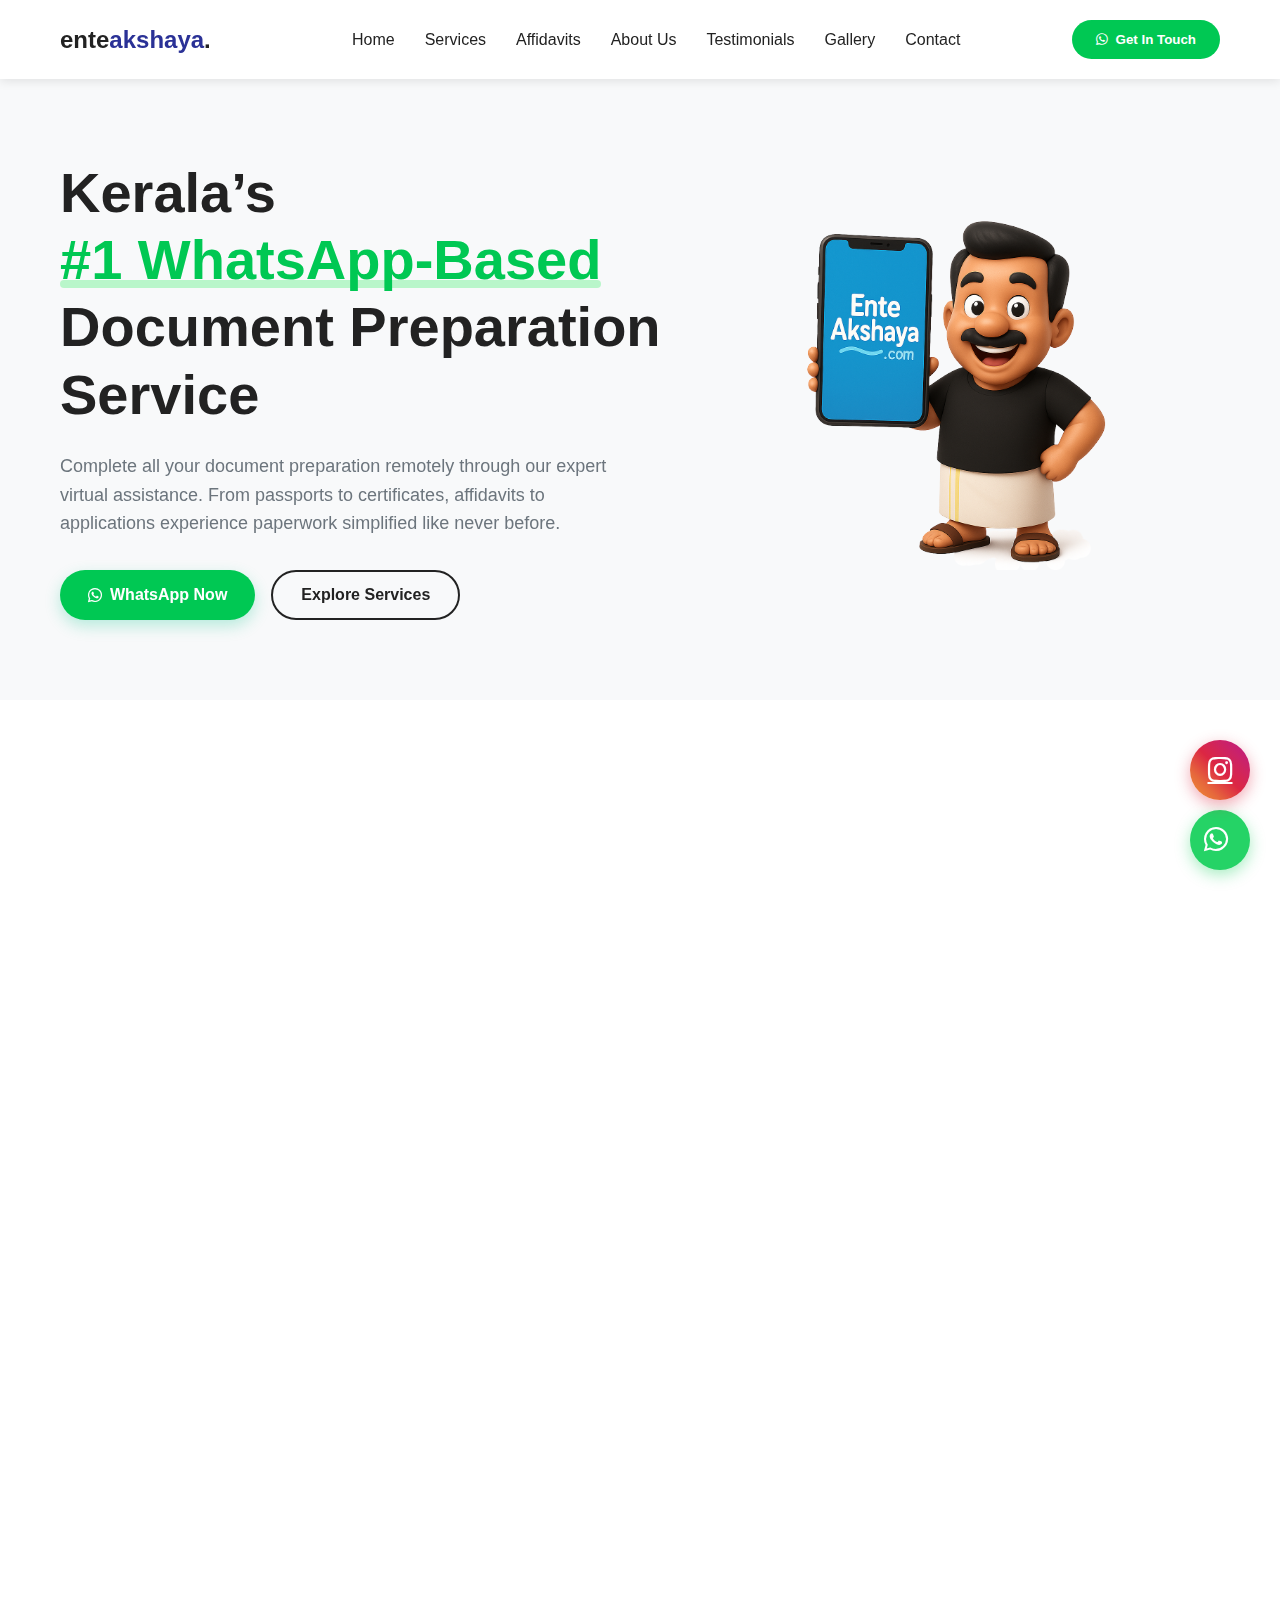
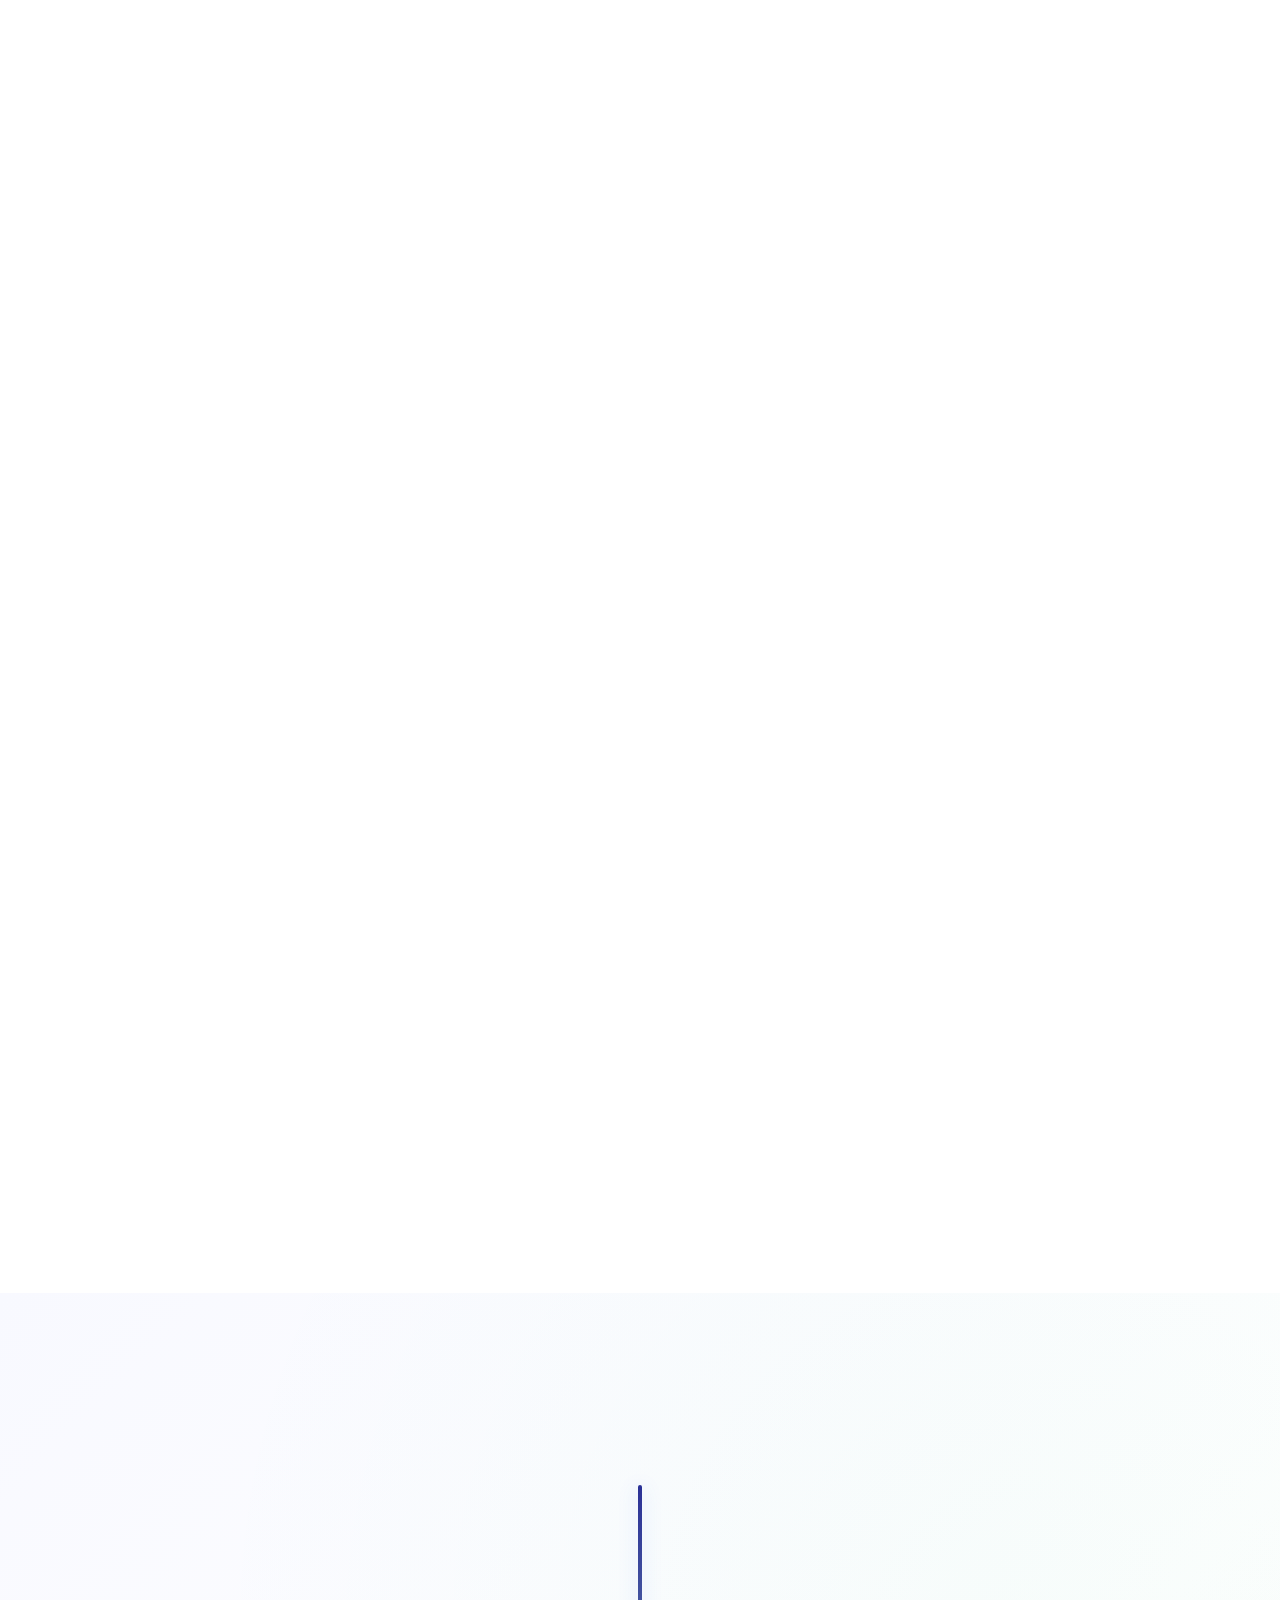
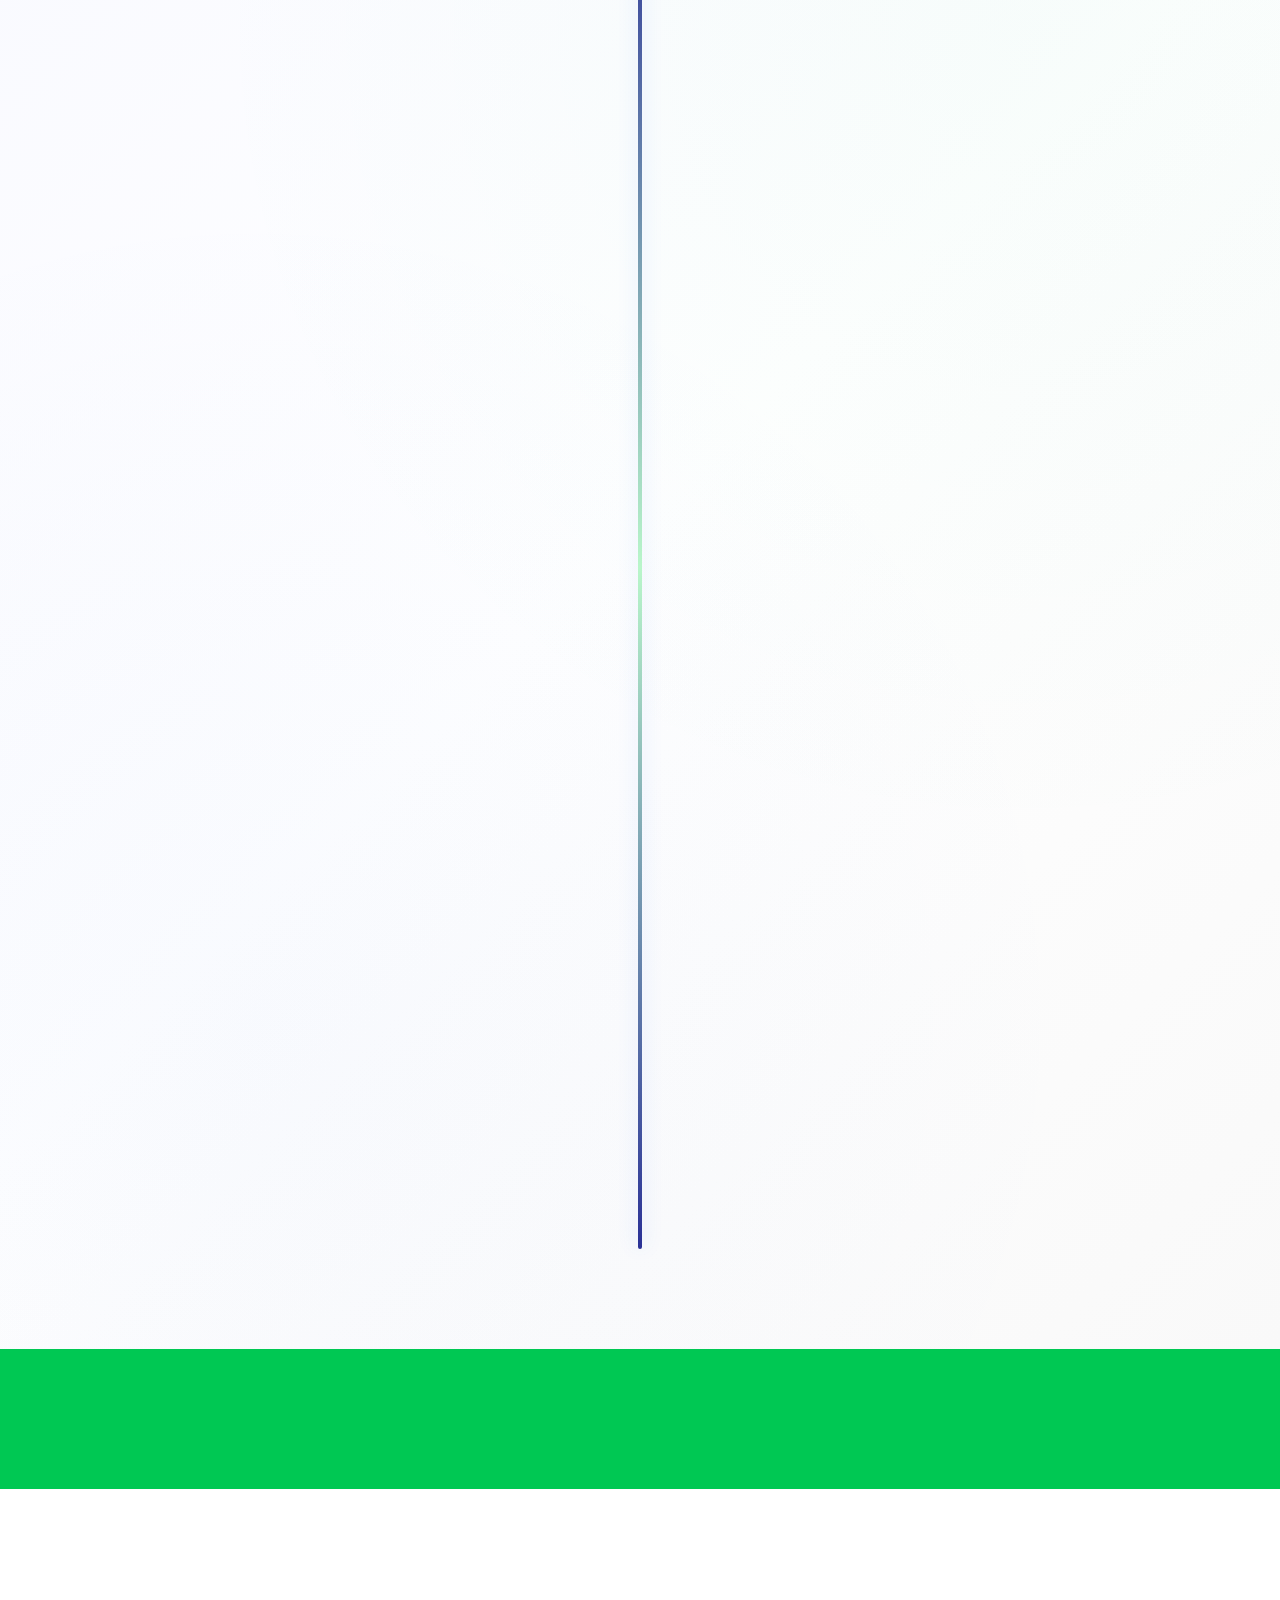
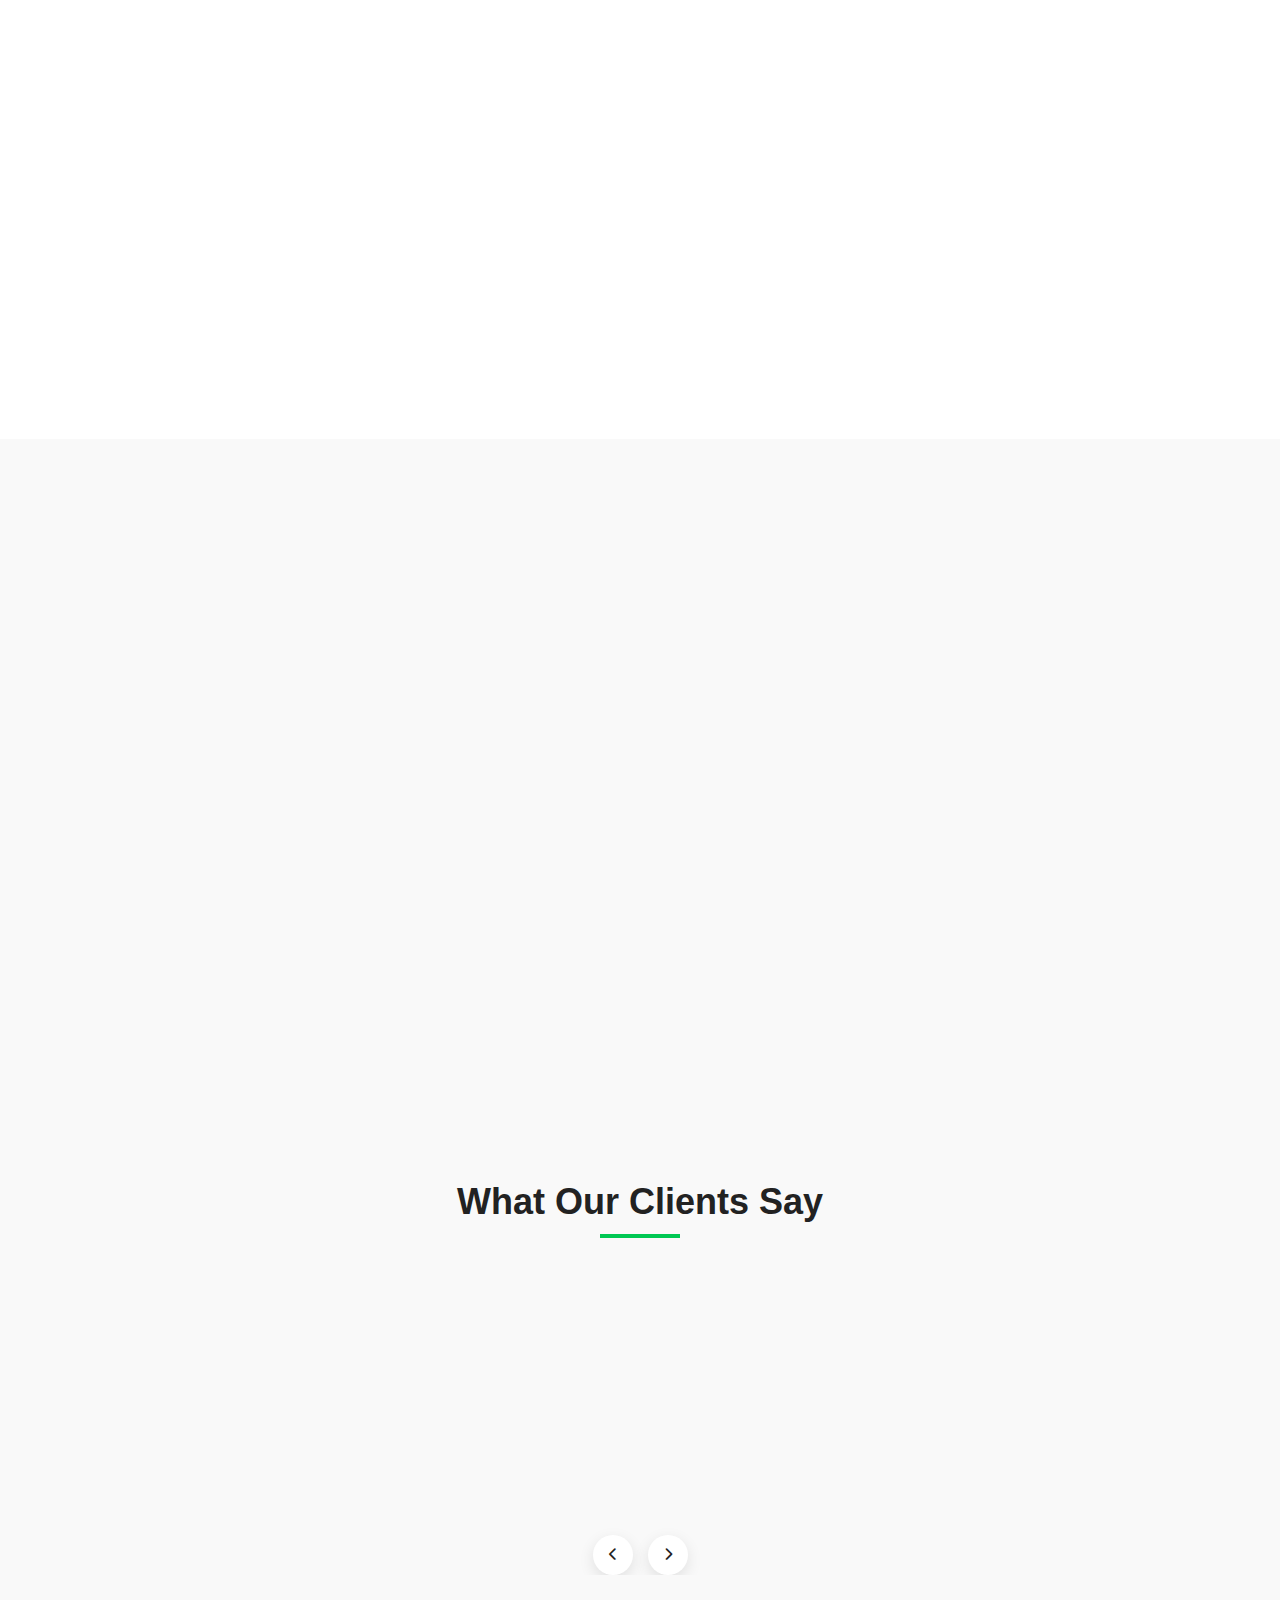
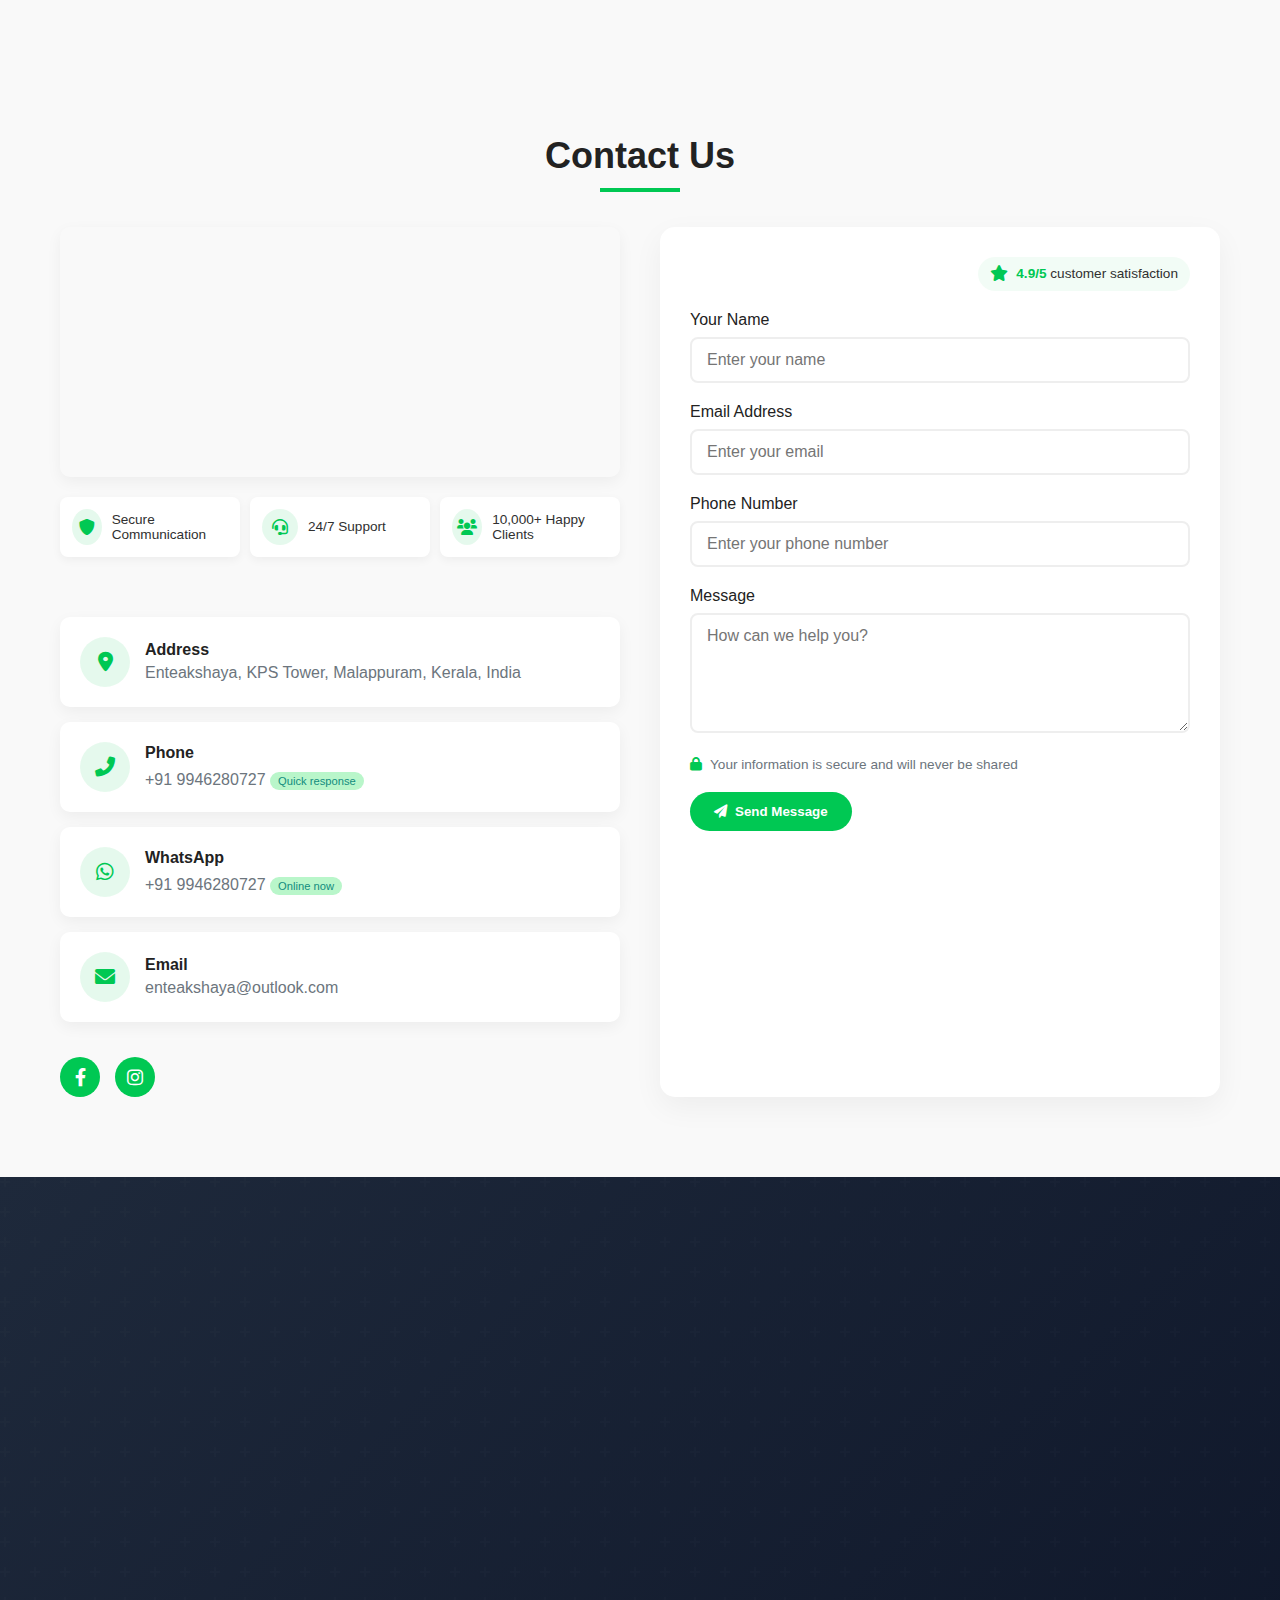
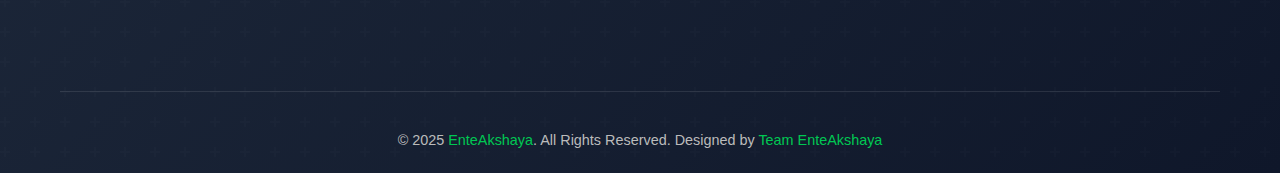
<file: index.html>
<!DOCTYPE html>
<html lang="en">
<head>
    <meta charset="UTF-8">
    <meta name="viewport" content="width=device-width, initial-scale=1, viewport-fit=cover">
    <meta name="viewport" content="width=device-width, initial-scale=1.0">
    <title>enteakshaya - Kerala's #1 WhatsApp-Based Documentation</title>
    <link href="https://cdnjs.cloudflare.com/ajax/libs/font-awesome/6.0.0-beta3/css/all.min.css" rel="stylesheet">
    <link rel="stylesheet" href="styles.css">
    <link rel="stylesheet" href="responsive.css">
    <link href="https://fonts.googleapis.com/css2?family=Poppins:wght@300;500;700&display=swap" rel="stylesheet">
    <link href="https://unpkg.com/aos@2.3.1/dist/aos.css" rel="stylesheet">
</head>
<body>

    <!-- WhatsApp Intro Section (Preloader) -->
    <!-- <section class="whatsapp-intro-section">
        <div class="intro-branding">
            <div class="intro-logo">ente<span>akshaya</span></div>
            <div class="intro-tagline">Don't Visit Us, Just Contact Us!</div>
        </div>
        <div class="whatsapp-intro-phone-container">
            <div class="whatsapp-intro-phone-mockup">
                <div class="whatsapp-intro-screen">
                    <div class="intro-showcase-header">
                        <div class="intro-showcase-profile">
                            <img src="/images/ente-akshaya.jpg" alt="Profile" class="intro-showcase-avatar">
                            <div class="intro-showcase-info">
                                <div class="intro-showcase-name">enteakshaya</div>
                                <div class="intro-showcase-status">online</div>
                            </div>
                        </div>
                    </div>
                    <div class="intro-showcase-chat-body">
                        <div class="intro-showcase-bubble intro-sent-bubble chat-bubble-1">
                            Hello
                        </div>

                        <div class="intro-showcase-bubble intro-received-bubble chat-bubble-2">
                            പേപ്പർ വർക്കുകൾ തലവേദനയാ?
                        </div>

                        <div class="intro-showcase-bubble intro-sent-bubble chat-bubble-3">
                            അതെ
                        </div>

                        <div class="intro-showcase-bubble intro-received-bubble chat-bubble-4">
                            ഇനി സിമ്പിളാണ്!
                        </div>

                        <div class="intro-showcase-bubble intro-received-bubble chat-bubble-5">
                            എന്റെഅക്ഷയ ഉണ്ട്
                        </div>
                    </div>
                </div>
            </div>
        </div>
        <div class="new-transition-overlay"></div>
    </section> -->

    
    <!-- Header -->
    <header data-aos="fade-down">
        <div class="container">
            <div class="header-inner">
                <a href="#" class="logo">ente<span>akshaya</span>.</a>
                <nav>
                    <button class="mobile-menu-btn">
                        <i class="fas fa-bars"></i>
                    </button>
                    <ul class="nav-menu">
                        <li class="nav-item"><a href="#" class="nav-link">Home</a></li>
                        <li class="nav-item"><a href="all-services.html" class="nav-link">Services</a></li>
                        <li class="nav-item"><a href="affidavits.html" class="nav-link">Affidavits</a></li>
                        <li class="nav-item"><a href="#about" class="nav-link">About Us</a></li>
                        <li class="nav-item"><a href="#testimonials" class="nav-link">Testimonials</a></li>
                        <li class="nav-item"><a href="https://www.instagram.com/enteakshaya/" target="_blank" class="nav-link">Gallery</a></li>
                        <li class="nav-item"><a href="#contact" class="nav-link">Contact</a></li>
                    </ul>
                </nav>
                <button class="get-in-touch" data-aos="fade-left" data-aos-delay="200">
                    <i class="fab fa-whatsapp"></i>
                    Get In Touch
                </button>
            </div>
        </div>
    </header>

    <section class="hero">
        <div class="container">
            <div class="hero-wrapper">
                <div class="hero-content" data-aos="fade-right">
                    <h1 class="hero-title">
                        <!-- Document
                        <span class="highlight">Preparation</span> at Your Fingertips -->
                        Kerala’s 
                        <span class="highlight">#1 WhatsApp-Based</span> Document Preparation Service
                    </h1>
                    <p class="hero-subtitle">Complete all your document preparation remotely through our expert virtual assistance. From passports to certificates, affidavits to applications experience paperwork simplified like never before.</p>
                    <div class="hero-btns" data-aos="fade-right" data-aos-delay="300">
                        <a href="https://wa.me/919946280727?text=Hello%20Enteakshaya"  target="_blank" class="btn btn-primary">
                            <i class="fab fa-whatsapp"></i>
                            WhatsApp Now
                        </a>
                        <a href="#services" class="btn btn-outline">
                            Explore Services
                        </a>
                    </div>
                </div>
                <div class="hero-image-wrapper" data-aos="fade-up" data-aos-delay="400">
                    <img src="images/enteakshaya-person.svg" alt="Document Service" class="hero-image">
                </div>
            </div>
        </div>
    </section>

    <!-- Services Section HTML -->
    <section id="services" class="section">
        <div class="container">
            <h2 class="section-title" data-aos="fade-up">Our Services</h2>
            <div class="services-container">
                <div class="services-search" data-aos="fade-up" data-aos-delay="100">
                    <input type="text" placeholder="Search for a service..." id="service-search">
                    <button type="button">
                        <i class="fas fa-search"></i>
                    </button>
                </div>
                <div class="services-tabs" data-aos="fade-up" data-aos-delay="200">
                    <div class="services-tab active" data-category="all">All Services</div>
                    <div class="services-tab" data-category="certificates">Certificates</div>
                    <div class="services-tab" data-category="licenses">Licenses</div>
                    <div class="services-tab" data-category="registrations">Registrations</div>
                    <div class="services-tab" data-category="permits">Permits</div>
                    <div class="services-tab" data-category="applications">Applications</div>
                    <div class="services-tab" data-category="others">Others</div>
                </div>
                <div class="services-list" id="services-list" data-aos="fade-up" data-aos-delay="300">
                    </div>
                <a href="all-services.html" class="load-more" id="load-more-btn" data-aos="fade-up" data-aos-delay="400">View All Services</a>
            </div>
        </div>
    </section>

    <div class="modal" id="service-modal">
        <div class="modal-content">
            <button class="modal-close" id="modal-close-btn">
                <i class="fas fa-times"></i>
            </button>
            <h2 class="modal-title" id="modal-service-title"></h2>
            <p class="modal-description" id="modal-service-description"></p>
            <div class="documents-needed">
                <h3 class="documents-title">
                    <i class="fas fa-file-alt"></i>
                    Documents Required
                </h3>
                <ul class="documents-list" id="modal-documents-list">
                </ul>
            </div>
            <div class="service-cta">
                <a href="#" class="service-cta-btn" id="modal-whatsapp-link" target="_blank">
                    <i class="fas fa-paper-plane"></i> Get Your Service Done
                </a>
                <p class="service-cta-note">Click the button to start the process via WhatsApp</p>
            </div>
        </div>
    </div>

    <section id="about" class="section" aria-labelledby="about-title">
    <div class="container">
        <h2 id="about-title" class="section-title" data-aos="fade-up">About Enteakshaya</h2>

        <div class="about-content">
        <!-- Left Column: About Text -->
        <div data-aos="fade-right">
            <p class="about-text">
            <strong>Enteakshaya</strong> is Kerala’s leading <strong>WhatsApp-based documentation service</strong>, operated by Bus Stand Akshaya Areekode. With over 10 years of trusted service in Malappuram, we assist Keralites locally and abroad to complete all government and legal paperwork without visiting any office.
            </p>

            <p class="about-text">
            Our mission is simple: eliminate the need for physical visits and make your <strong>document preparation</strong> experience fast, accurate, and stress-free. From affidavits to registrations and certificates, we deliver everything at your fingertips.
            </p>

            <ul class="about-points">
            <li class="about-point" data-aos="fade-up" data-aos-delay="100">
                <i class="fas fa-check-circle" aria-hidden="true"></i>
                <div>
                <h4>Experienced Team</h4>
                <p>10+ years of experience in Kerala government documentation support.</p>
                </div>
            </li>
            <li class="about-point" data-aos="fade-up" data-aos-delay="200">
                <i class="fas fa-check-circle" aria-hidden="true"></i>
                <div>
                <h4>100% WhatsApp Based</h4>
                <p>Submit and track your documents entirely through WhatsApp.</p>
                </div>
            </li>
            <li class="about-point" data-aos="fade-up" data-aos-delay="300">
                <i class="fas fa-check-circle" aria-hidden="true"></i>
                <div>
                <h4>400+ Services Offered</h4>
                <p>Everything from Aadhaar corrections to Passport applications, made easy.</p>
                </div>
            </li>
            </ul>
        </div>

        <!-- Right Column: WhatsApp Chat UI -->
        <div data-aos="fade-left">
            <div class="whatsapp-chat-container" role="presentation" aria-label="Sample WhatsApp chat example">
            <div class="whatsapp-header">
                <div class="header-profile">
                <img src="images/avatar.png" alt="Customer profile picture" class="whatsapp-avatar">
                <div class="profile-info">
                    <span class="profile-name">Customer</span>
                    <span class="profile-status">online</span>
                </div>
                </div>
                <div class="header-actions" aria-hidden="true">
                <button class="header-btn"><i class="fas fa-video"></i></button>
                <button class="header-btn"><i class="fas fa-phone"></i></button>
                <button class="header-btn"><i class="fas fa-ellipsis-v"></i></button>
                </div>
            </div>

            <div class="whatsapp-chat-body">
                <div class="chat-date-separator"><span class="date-pill">TODAY</span></div>

                <div class="chat-bubble received">
                I need a new passport.
                <span class="message-time">09:30 AM</span>
                </div>

                <div class="chat-bubble sent">
                Thank you for contacting <strong>Enteakshaya</strong>! Please share your ID proof and address proof to start your passport application.
                <span class="message-time">09:31 AM</span>
                <span class="message-status"><i class="fas fa-check-double"></i></span>
                </div>

                <div class="chat-bubble received">
                I've attached my Aadhaar and SSLC book.
                <span class="message-time">09:32 AM</span>
                </div>

                <div class="chat-bubble sent">
                Documents received. Your passport application has been submitted successfully. We'll update you on the appointment schedule shortly.
                <span class="message-time">09:33 AM</span>
                <span class="message-status"><i class="fas fa-check-double"></i></span>
                </div>
            </div>

            <div class="whatsapp-input-area">
                <button class="emoji-btn" aria-label="Add emoji"><i class="far fa-smile"></i></button>
                <button class="attach-btn" aria-label="Attach file"><i class="fas fa-paperclip"></i></button>
                <input type="text" class="message-input" placeholder="Type a message" aria-label="Message input">
                <button class="voice-btn" aria-label="Voice message"><i class="fas fa-microphone"></i></button>
            </div>
            </div>
        </div>
        </div>
    </div>
    </section>

    <!-- How It Works -->
    <section id="how-it-works" class="section how-it-works" aria-labelledby="how-it-works-title">
    <div class="container">
        <h2 id="how-it-works-title" class="section-title" data-aos="fade-up">
        How Our WhatsApp Documentation Process Works
        </h2>
        
        <div class="timeline">
        
        <div class="timeline-item" data-aos="fade-up" data-aos-delay="100">
            <div class="timeline-content">
            <h3>Step 1: Contact Us on WhatsApp</h3>
            <p>Send us a message with your documentation requirement. Our team responds promptly with service options and initial guidance.</p>
            </div>
        </div>

        <div class="timeline-item" data-aos="fade-up" data-aos-delay="200">
            <div class="timeline-content">
            <h3>Step 2: Receive Required Document Checklist</h3>
            <p>We’ll inform you about the exact documents needed for your request and the applicable processing fees.</p>
            </div>
        </div>

        <div class="timeline-item" data-aos="fade-up" data-aos-delay="300">
            <div class="timeline-content">
            <h3>Step 3: Submit Documents via WhatsApp</h3>
            <p>You can easily share scanned copies or images of your documents securely through WhatsApp. No physical visit needed.</p>
            </div>
        </div>

        <div class="timeline-item" data-aos="fade-up" data-aos-delay="400">
            <div class="timeline-content">
            <h3>Step 4: Expert Processing</h3>
            <p>Our documentation experts handle form filling, application submission, and government portal updates on your behalf.</p>
            </div>
        </div>

        <div class="timeline-item" data-aos="fade-up" data-aos-delay="500">
            <div class="timeline-content">
            <h3>Step 5: Delivery to Your Doorstep</h3>
            <p>Once your service is completed, we deliver the final documents digitally or via courier to your specified location.</p>
            </div>
        </div>

        </div>
    </div>
    </section>

    <!--CALL TO ACTION (CTA)-->

    <section class="whatsapp-cta-div" id="contact-wp">
        <div class="container whatsapp-cta-div-container">
            <div class="cta-text" data-aos="fade-right">
                <h2>Need assistance? Chat with us now!</h2>
                <p>Our documentation experts are just a message away.</p>
            </div>
            <a href="https://wa.me/91XXXXXXXXXX" target="_blank" class="whatsapp-btn-cta" data-aos="zoom-in" data-aos-delay="200">
                <i class="fab fa-whatsapp"></i> Start WhatsApp Chat
            </a>
            <a href="tel:+919XXXXXXXXX" class="whatsapp-btn-cta" data-aos="zoom-in" data-aos-delay="300">
                <i class="fas fa-phone-alt"></i> Call Us Now
            </a>
        </div>
    </section>

    <section class="section" id="why-choose" aria-labelledby="why-choose-title">
    <div class="container">
        <div class="why-choose">
        
        <!-- Left Content: Text -->
        <div class="why-choose-text" data-aos="fade-right">
            <h2 id="why-choose-title" class="why-choose-title">
            Why Choose <span class="highlight">Enteakshaya</span> for Your Online Documentation Needs?
            </h2>
            <p class="why-choose-desc">
            We blend <strong>10+ years of documentation expertise</strong> with the speed and simplicity of <strong>WhatsApp-based services</strong> to make legal and government paperwork fast, reliable, and stress-free.
            </p>
            <p class="why-choose-desc">
            Whether you're based in <strong>Kerala or living abroad</strong>, Enteakshaya ensures you never need to physically visit an office. Your documents get processed accurately, quickly, and delivered to your doorstep or inbox.
            </p>
        </div>

        <!-- Right Content: Stats -->
        <div class="stats-card" data-aos="fade-left" data-aos-delay="200">
            <div class="stats-header-section">
            <h3 class="stats-header">Trusted by Thousands Across the Globe</h3>
            <p class="stats-subheader">Here’s why individuals, professionals, and NRIs choose Enteakshaya.</p>
            </div>

            <ul class="stats-list">
            <li class="stats-item" data-aos="fade-up" data-aos-delay="300">
                <span class="stats-label">Documents Successfully Processed</span>
                <div class="stats-bar-container">
                <div class="stats-bar" style="width: 90%;" aria-hidden="true"></div>
                </div>
                <span class="stats-value">10,000+</span>
            </li>
            
            <li class="stats-item" data-aos="fade-up" data-aos-delay="400">
                <span class="stats-label">Client Satisfaction Rate</span>
                <div class="stats-bar-container">
                <div class="stats-bar" style="width: 98%;" aria-hidden="true"></div>
                </div>
                <span class="stats-value">98%</span>
            </li>
            
            <li class="stats-item" data-aos="fade-up" data-aos-delay="500">
                <span class="stats-label">Repeat Customers</span>
                <div class="stats-bar-container">
                <div class="stats-bar" style="width: 78%;" aria-hidden="true"></div>
                </div>
                <span class="stats-value">78%</span>
            </li>
            
            <li class="stats-item" data-aos="fade-up" data-aos-delay="600">
                <span class="stats-label">On-Time Document Delivery</span>
                <div class="stats-bar-container">
                <div class="stats-bar" style="width: 99%;" aria-hidden="true"></div>
                </div>
                <span class="stats-value">99%</span>
            </li>
            </ul>
        </div>

        </div>
    </div>
    </section>

    <!-- Google Review Call-to-Action Section -->
    <section class="google-review-section section" id="google-review" aria-labelledby="google-review-title">
    <div class="container review-container">
        <div class="review-content" data-aos="fade-up">

        <!-- Section Header -->
        <div class="review-header">
            <h2 id="google-review-title">Love Our Services?</h2>
            <p class="review-subtitle">Your feedback means the world to us. Help others discover Enteakshaya by sharing your experience.</p>
        </div>

        <!-- Google Review Card -->
        <div class="google-review-card">
            <!-- Google Logo -->
            <div class="google-logo" aria-hidden="true">
            <svg xmlns="http://www.w3.org/2000/svg" width="48" height="48" viewBox="0 0 24 24">
                <path fill="#4285F4" d="M22.56 12.25c0-.78-.07-1.53-.2-2.25H12v4.26h5.92c-.26 1.37-1.04 2.53-2.21 3.31v2.77h3.57c2.08-1.92 3.28-4.74 3.28-8.09z"/>
                <path fill="#34A853" d="M12 23c2.97 0 5.46-.98 7.28-2.66l-3.57-2.77c-.98.66-2.23 1.06-3.71 1.06-2.86 0-5.29-1.93-6.16-4.53H2.18v2.84C3.99 20.53 7.7 23 12 23z"/>
                <path fill="#FBBC05" d="M5.84 14.09c-.22-.66-.35-1.36-.35-2.09s.13-1.43.35-2.09V7.07H2.18C1.43 8.55 1 10.22 1 12s.43 3.45 1.18 4.93l2.85-2.22.81-.62z"/>
                <path fill="#EA4335" d="M12 5.38c1.62 0 3.06.56 4.21 1.64l3.15-3.15C17.45 2.09 14.97 1 12 1 7.7 1 3.99 3.47 2.18 7.07l3.66 2.84c.87-2.6 3.3-4.53 6.16-4.53z"/>
            </svg>
            </div>

            <!-- Rating Stars -->
            <div class="review-rating" aria-label="5 star rating">
            <div class="stars" role="img" aria-label="Rated 5 out of 5 stars">
                <span class="star" aria-hidden="true">★</span>
                <span class="star" aria-hidden="true">★</span>
                <span class="star" aria-hidden="true">★</span>
                <span class="star" aria-hidden="true">★</span>
                <span class="star" aria-hidden="true">★</span>
            </div>
            <p class="rating-text">Rated 5.0 on Google</p>
            </div>

            <!-- Encouragement Text -->
            <p class="review-message">
            Every review helps us grow and serve better. If we've made your documentation journey easier, please leave us a quick review.
            </p>

            <!-- Review Button -->
            <a href="https://g.page/r/CaYcS9StR6hvEAE/review" 
            target="_blank" 
            rel="noopener noreferrer" 
            class="google-review-btn" 
            aria-label="Write a Google Review for Enteakshaya">
            Write a Review
            <svg xmlns="http://www.w3.org/2000/svg" width="16" height="16" viewBox="0 0 24 24" fill="none" stroke="currentColor" stroke-width="2" stroke-linecap="round" stroke-linejoin="round">
                <path d="M5 12h14"></path>
                <path d="M12 5l7 7-7 7"></path>
            </svg>
            </a>
        </div>
        </div>
    </div>
    </section>


    <!-- Testimonials Section -->
    <section id="testimonials" class="section testimonials" aria-labelledby="testimonials-title">
    <div class="container">
        <h2 class="section-title" id="testimonials-title">What Our Clients Say</h2>

        <div class="testimonial-container">
        <div class="testimonial-slide" role="region" aria-label="Customer Testimonials Carousel">

            <!-- Testimonial Card -->
            <article class="testimonial" data-aos="fade-up">
            <p class="testimonial-text">
                I needed to get my personal documents processed in Kerala but couldn’t visit in person. Enteakshaya made everything so easy. Their fast, online service through WhatsApp allowed me to get the job done in no time. It’s the perfect solution for busy people like me!
            </p>
            <div class="testimonial-author">
                <div class="testimonial-avatar" aria-hidden="true">
                <i class="fas fa-user"></i>
                </div>
                <div class="testimonial-info">
                <h4>Rajan Mathew</h4>
                <p>Dubai, UAE</p>
                </div>
            </div>
            </article>

            <article class="testimonial" data-aos="fade-up" data-aos-delay="100">
            <p class="testimonial-text">
                I had to get my property documents registered in Kerala, and it was always a hassle. Enteakshaya’s quick and easy WhatsApp service took care of everything. I didn’t have to leave home. It couldn’t have been simpler!
            </p>
            <div class="testimonial-author">
                <div class="testimonial-avatar"><i class="fas fa-user"></i></div>
                <div class="testimonial-info">
                <h4>Priya Menon</h4>
                <p>Malappuram, Kerala</p>
                </div>
            </div>
            </article>

            <article class="testimonial" data-aos="fade-up" data-aos-delay="200">
            <p class="testimonial-text">
                Being an NRI, managing documents back home was always a challenge. Enteakshaya’s WhatsApp service made everything so much easier and faster. Truly impressive!
            </p>
            <div class="testimonial-author">
                <div class="testimonial-avatar"><i class="fas fa-user"></i></div>
                <div class="testimonial-info">
                <h4>Mohammed Ali</h4>
                <p>Riyadh, Saudi Arabia</p>
                </div>
            </div>
            </article>

            <article class="testimonial" data-aos="fade-up" data-aos-delay="300">
            <p class="testimonial-text">
                I needed to get my business documents processed in Kerala, and Enteakshaya made it so easy. Their WhatsApp service was quick and efficient. Perfect for busy professionals!
            </p>
            <div class="testimonial-author">
                <div class="testimonial-avatar"><i class="fas fa-user"></i></div>
                <div class="testimonial-info">
                <h4>Vishnu Nair</h4>
                <p>Kochi, Kerala</p>
                </div>
            </div>
            </article>

            <article class="testimonial" data-aos="fade-up" data-aos-delay="400">
            <p class="testimonial-text">
                I had a few legal documents that needed urgent processing. Enteakshaya’s team handled everything professionally via WhatsApp. I didn’t have to leave my home. Highly recommended!
            </p>
            <div class="testimonial-author">
                <div class="testimonial-avatar"><i class="fas fa-user"></i></div>
                <div class="testimonial-info">
                <h4>Riya Sharma</h4>
                <p>Chennai, Tamil Nadu</p>
                </div>
            </div>
            </article>

            <article class="testimonial" data-aos="fade-up" data-aos-delay="500">
            <p class="testimonial-text">
                I completed my K-SWIFT and Udyam Registration within minutes through Enteakshaya. The process was unbelievably smooth. It’s a game changer for entrepreneurs!
            </p>
            <div class="testimonial-author">
                <div class="testimonial-avatar"><i class="fas fa-user"></i></div>
                <div class="testimonial-info">
                <h4>Vishnu K</h4>
                <p>Thrissur, Kerala</p>
                </div>
            </div>
            </article>

            <article class="testimonial" data-aos="fade-up" data-aos-delay="600">
            <p class="testimonial-text">
                I had to renew my passport but didn’t have time for the formalities. Enteakshaya’s WhatsApp documentation process saved me hours. I got everything done from home—fast and reliable!
            </p>
            <div class="testimonial-author">
                <div class="testimonial-avatar"><i class="fas fa-user"></i></div>
                <div class="testimonial-info">
                <h4>Ajay Gosh</h4>
                <p>Bangalore, Karnataka</p>
                </div>
            </div>
            </article>

        </div>

        <!-- Navigation Controls -->
        <div class="testimonial-controls" aria-label="Testimonial slider controls">
            <button class="testimonial-control" id="testimonial-prev" aria-label="Previous testimonial">
            <i class="fas fa-chevron-left"></i>
            </button>
            <button class="testimonial-control" id="testimonial-next" aria-label="Next testimonial">
            <i class="fas fa-chevron-right"></i>
            </button>
        </div>
        </div>
    </div>
    </section>

    
    <!-- Contact Section with Map -->
    <section id="contact" class="section contact">
        <div class="container">
            <h2 class="section-title">Contact Us</h2>
            
            <!-- Map and Info Container -->
            <div class="contact-container">
                <!-- Left Side: Map & Trust Badges -->
                <div class="contact-map-container">
                    <!-- Interactive Map -->
                    <div class="contact-map">
                        <iframe src="https://www.google.com/maps/embed?pb=!1m18!1m12!1m3!1d62605.43520695048!2d75.92402410941058!3d11.273191338069052!2m3!1f0!2f0!3f0!3m2!1i1024!2i768!4f13.1!3m3!1m2!1s0xabadaf145a77f3b1%3A0x6fa847add44b1ca6!2senteakshaya!5e0!3m2!1sen!2sin!4v1754576846045!5m2!1sen!2sin" 
                            width="100%" 
                            height="250" 
                            style="border:0; border-radius: 10px;" 
                            allowfullscreen="" 
                            loading="lazy" 
                            referrerpolicy="no-referrer-when-downgrade">
                        </iframe>
                    </div>
                    
                    <!-- Trust Badges -->
                    <div class="trust-badges">
                        <div class="trust-badge">
                            <div class="trust-icon">
                                <i class="fas fa-shield-alt"></i>
                            </div>
                            <div class="trust-text">
                                <span>Secure Communication</span>
                            </div>
                        </div>
                        
                        <div class="trust-badge">
                            <div class="trust-icon">
                                <i class="fas fa-headset"></i>
                            </div>
                            <div class="trust-text">
                                <span>24/7 Support</span>
                            </div>
                        </div>
                        
                        <div class="trust-badge">
                            <div class="trust-icon">
                                <i class="fas fa-users"></i>
                            </div>
                            <div class="trust-text">
                                <span>10,000+ Happy Clients</span>
                            </div>
                        </div>
                    </div>
                    
                    <!-- Contact Info Cards (Existing) -->
                    <div class="contact-info">
                        <div class="contact-card">
                            <div class="contact-icon">
                                <i class="fas fa-map-marker-alt"></i>
                            </div>
                            <div class="contact-details">
                                <h4>Address</h4>
                                <p>Enteakshaya, KPS Tower, Malappuram, Kerala, India</p>
                            </div>
                        </div>
                        
                        <div class="contact-card">
                            <div class="contact-icon">
                                <i class="fas fa-phone-alt"></i>
                            </div>
                            <div class="contact-details">
                                <h4>Phone</h4>
                                <a href="tel:+919946280727" target="_blank">+91 9946280727</a>
                                <div class="response-badge">Quick response</div>
                            </div>
                        </div>
                        
                        <div class="contact-card">
                            <div class="contact-icon">
                                <i class="fab fa-whatsapp"></i>
                            </div>
                            <div class="contact-details">
                                <h4>WhatsApp</h4>
                                <a href="https://wa.me/919946280727" target="_blank">+91 9946280727</a>
                                <div class="response-badge">Online now</div>
                            </div>
                        </div>
                        
                        <div class="contact-card">
                            <div class="contact-icon">
                                <i class="fas fa-envelope"></i>
                            </div>
                            <div class="contact-details">
                                <h4>Email</h4>
                                <a href="mailto:enteakshaya@outlook.com" target="_blank">enteakshaya@outlook.com</a>
                            </div>
                        </div>
                        
                        <div class="social-links">
                            <a href="https://www.facebook.com/enteakshaya/" target="_blank" class="social-link"><i class="fab fa-facebook-f"></i></a>
                            <a href="https://www.instagram.com/enteakshaya/" target="_blank" class="social-link"><i class="fab fa-instagram"></i></a>
                            <!-- <a href="#" class="social-link"><i class="fab fa-twitter"></i></a>
                            <a href="#" class="social-link"><i class="fab fa-linkedin-in"></i></a> -->
                        </div>
                    </div>
                </div>
                <!-- Right Side: Enhanced Contact Form -->
                <div class="contact-form">
                    <div class="form-header">
                        <div class="customer-satisfaction">
                            <div class="satisfaction-icon">
                                <i class="fas fa-star"></i>
                            </div>
                            <div class="satisfaction-text">
                                <span class="satisfaction-rating">4.9/5</span> customer satisfaction
                            </div>
                        </div>
                    </div>
                    
                    <form id="contactForm">
                        <div class="form-group">
                            <label for="name">Your Name</label>
                            <input id="name"  type="text"  class="form-control" placeholder="Enter your name"  required autocomplete="name">
                        </div>
                        
                        <div class="form-group">
                            <label for="email">Email Address</label>
                            <input id="email" type="email" class="form-control" placeholder="Enter your email" autocomplete="email">
                        </div>
                        
                        <div class="form-group">
                            <label for="phone">Phone Number</label>
                            <input id="phone" type="tel"   class="form-control" placeholder="Enter your phone number" required autocomplete="tel">
                        </div>
                        
                        <div class="form-group">
                            <label for="message">Message</label>
                            <textarea id="message" class="form-control" placeholder="How can we help you?" rows="4" required></textarea>
                        </div>
                        
                        <input type="text" id="company" name="company" style="display:none" tabindex="-1" autocomplete="off">

                        <div class="privacy-notice">
                            <i class="fas fa-lock privacy-icon"></i>
                            <span>Your information is secure and will never be shared</span>
                        </div>
                        
                        <button type="submit" class="submit-btn">
                            <i class="fas fa-paper-plane"></i>
                            Send Message
                        </button>

                        <!-- Status message -->
                        <div id="formStatus"
                            aria-live="polite"
                            style="margin-top:10px;padding:8px 12px;font-size:14px;border-radius:6px;display:none;">
                        </div>
                    </form>
                
                </div>
            </div>
        </div>
        
    </section>

    <!-- Footer -->
    <!-- Footer -->
    <footer class="footer" aria-labelledby="footer-heading">
    <div class="container">
        <div class="footer-container">

        <!-- About Section -->
        <div class="footer-col footer-about">
            <h3 id="footer-heading">About EnteAkshaya</h3>
            <p>EnteAkshaya is a virtual documentation platform launched by Bus Stand Akshaya Areekode. We provide secure, fast, WhatsApp-based documentation services for Keralites, both in India and abroad.</p>
            <p>With 10+ years of trusted experience, we're Malappuram’s most reliable name in digital documentation.</p>
            <a href="https://wa.me/919946280727" class="whatsapp-cta" aria-label="Chat with EnteAkshaya on WhatsApp">
            <i class="fab fa-whatsapp"></i> Chat with us on WhatsApp
            </a>
        </div>

        <!-- Quick Links -->
        <div class="footer-col">
            <h3>Quick Links</h3>
            <ul class="footer-links">
            <li class="footer-link"><a href="#"><i class="fas fa-chevron-right"></i> Home</a></li>
            <li class="footer-link"><a href="#about"><i class="fas fa-chevron-right"></i> About Us</a></li>
            <li class="footer-link"><a href="#services"><i class="fas fa-chevron-right"></i> Services</a></li>
            <li class="footer-link"><a href="#how-it-works"><i class="fas fa-chevron-right"></i> How It Works</a></li>
            <li class="footer-link"><a href="#testimonials"><i class="fas fa-chevron-right"></i> Testimonials</a></li>
            <li class="footer-link"><a href="#contact"><i class="fas fa-chevron-right"></i> Contact Us</a></li>
            </ul>
        </div>

        <!-- Contact & Social -->
        <div class="footer-col">
            <h3>Connect With Us</h3>
            <div class="social-icons">
            <a href="https://www.facebook.com/enteakshaya" class="social-icon" target="_blank" aria-label="Facebook"><i class="fab fa-facebook-f"></i></a>
            <a href="https://www.instagram.com/enteakshaya" class="social-icon" target="_blank" aria-label="Instagram"><i class="fab fa-instagram"></i></a>
            <!-- <a href="#" class="social-icon" aria-label="Twitter"><i class="fab fa-twitter"></i></a>
            <a href="#" class="social-icon" aria-label="LinkedIn"><i class="fab fa-linkedin-in"></i></a> -->
            <a href="https://www.youtube.com/@enteakshaya-media" class="social-icon" aria-label="YouTube"><i class="fab fa-youtube"></i></a>
            </div>

            <div class="contact-info">
            <div class="footer-contact-item">
                <i class="fas fa-map-marker-alt"></i>
                <span>KPS Tower, Areekode, Malappuram, Kerala</span>
            </div>
            <div class="footer-contact-item">
                <i class="fas fa-phone-alt"></i>
                <a href="tel:+919946280727">+91 99462 80727</a>
            </div>
            <div class="footer-contact-item">
                <i class="fas fa-envelope"></i>
                <a href="mailto:enteakshaya@outlook.com">enteakshaya@outlook.com</a>
            </div>
            </div>
        </div>
        </div>

        <!-- Copyright -->
        <div class="copyright">
        &copy; 2025 <a href="#">EnteAkshaya</a>. All Rights Reserved. Designed by <a href="https://www.instagram.com/enteakshaya/" target="_blank">Team EnteAkshaya</a>
        </div>
    </div>
    </footer>

    
    <!-- social media Float Button -->
    <a href="https://wa.me/919946280727" target="_blank" class="whatsapp-btn">
        <i class="fab fa-whatsapp"></i>
    </a>
    
    <a href="https://instagram.com/enteakshaya" target="_blank" class="instagram-btn">
        <i class="fab fa-instagram"></i>
    </a>

    <script src="https://unpkg.com/aos@2.3.1/dist/aos.js"></script>


    <script>
        AOS.init({
            // Global settings:
            offset: 120, // offset (in px) from the original trigger point
            delay: 0, // values from 0 to 3000, with step 50ms
            duration: 800, // values from 0 to 3000, with step 50ms
            easing: 'ease-in-out', // default easing for AOS animations
            once: true, // whether animation should happen only once - while scrolling down
            mirror: false, // whether elements should animate out while scrolling past them
            anchorPlacement: 'top-bottom', // defines which position of the element should trigger the animation

        });
    </script>
    <script src="scripts.js"></script>
    <script src="services.js"></script>
</body>
</html>
</file>
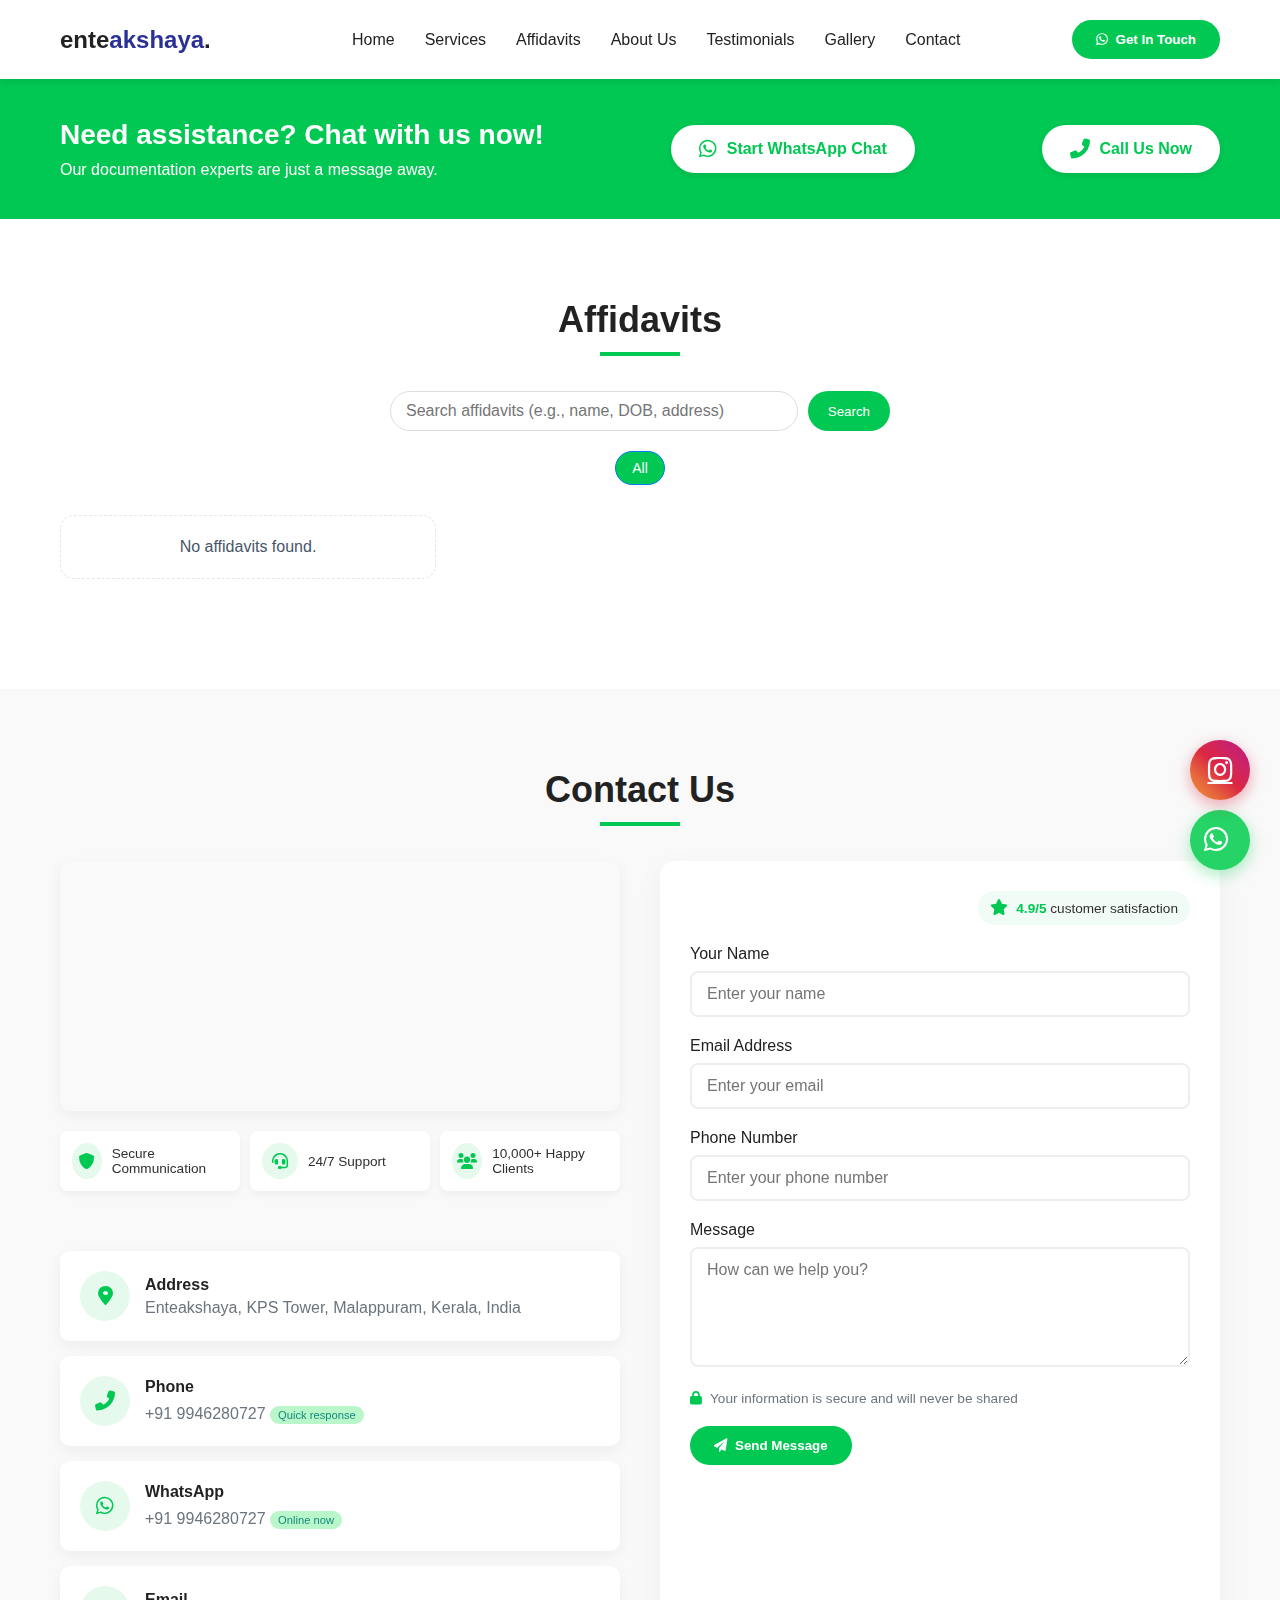
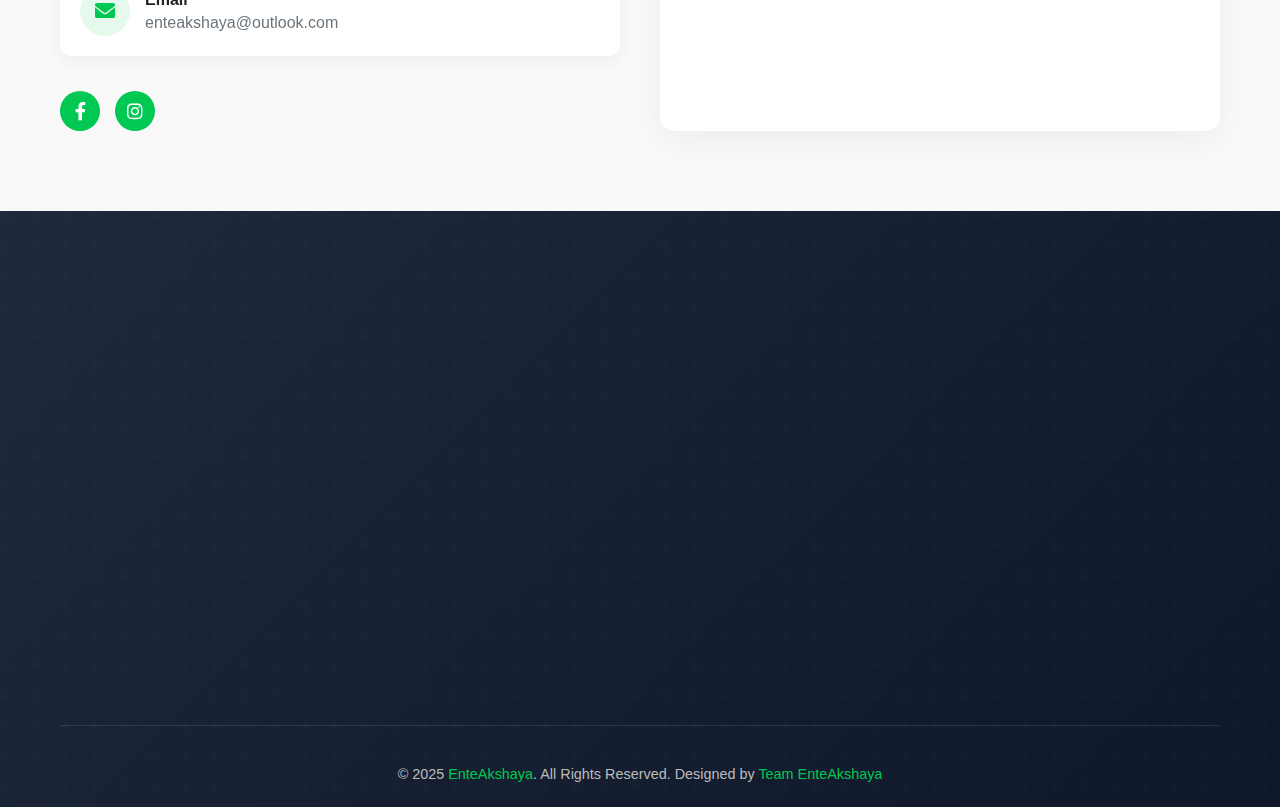
<file: affidavits.html>
<!DOCTYPE html>
<html lang="en">
<head>
    <meta charset="UTF-8">
    <meta name="viewport" content="width=device-width, initial-scale=1, viewport-fit=cover">
    <title>enteakshaya - affidavits</title>
    <link href="https://cdnjs.cloudflare.com/ajax/libs/font-awesome/6.0.0-beta3/css/all.min.css" rel="stylesheet">
    <link rel="stylesheet" href="styles.css">
    <link rel="stylesheet" href="responsive.css">
    <link rel="stylesheet" href="affidavits.css">
    <link href="https://fonts.googleapis.com/css2?family=Poppins:wght@300;500;700&display=swap" rel="stylesheet">
    <link href="https://unpkg.com/aos@2.3.1/dist/aos.css" rel="stylesheet">
</head>

<body>
    
    <!-- Header -->
    <header data-aos="fade-down">
        <div class="container">
            <div class="header-inner">
                <a href="#" class="logo">ente<span>akshaya</span>.</a>
                <nav>
                    <button class="mobile-menu-btn">
                        <i class="fas fa-bars"></i>
                    </button>
                    <ul class="nav-menu">
                        <li class="nav-item"><a href="index.html" class="nav-link">Home</a></li>
                        <li class="nav-item"><a href="all-services.html" class="nav-link">Services</a></li>
                        <li class="nav-item"><a href="affidavits.html" class="nav-link">Affidavits</a></li>
                        <li class="nav-item"><a href="#about" class="nav-link">About Us</a></li>
                        <li class="nav-item"><a href="#testimonials" class="nav-link">Testimonials</a></li>
                        <li class="nav-item"><a href="https://www.instagram.com/enteakshaya/" target="_blank" class="nav-link">Gallery</a></li>
                        <li class="nav-item"><a href="#contact" class="nav-link">Contact</a></li>
                    </ul>
                </nav>
                <button class="get-in-touch" data-aos="fade-left" data-aos-delay="200">
                    <i class="fab fa-whatsapp"></i>
                    Get In Touch
                </button>
            </div>
        </div>
    </header>

    <!--CALL TO ACTION (CTA)-->

    <section class="whatsapp-cta-div" id="contact-wp">
        <div class="container whatsapp-cta-div-container">
            <div class="cta-text" data-aos="fade-right">
                <h2>Need assistance? Chat with us now!</h2>
                <p>Our documentation experts are just a message away.</p>
            </div>
            <a href="https://wa.me/91XXXXXXXXXX" target="_blank" class="whatsapp-btn-cta" data-aos="zoom-in" data-aos-delay="200">
                <i class="fab fa-whatsapp"></i> Start WhatsApp Chat
            </a>
            <a href="tel:+919XXXXXXXXX" class="whatsapp-btn-cta" data-aos="zoom-in" data-aos-delay="300">
                <i class="fas fa-phone-alt"></i> Call Us Now
            </a>
        </div>
    </section>

    <!-- affidavits Section HTML -->
    <section class="section" id="affidavits">
    <div class="container">
        <h2 class="section-title" data-aos="fade-up">Affidavits</h2>

        <!-- Search + (optional) category tabs -->
        <div class="services-search" style="margin-bottom:16px;">
        <input id="affidavitSearch" type="text" placeholder="Search affidavits (e.g., name, DOB, address)" />
        <!-- Button is optional; filtering is live on input -->
        <button type="button" aria-label="Search">Search</button>
        </div>

        <div id="affidavitTabs" class="services-tabs" style="margin-bottom:12px;"></div>

        <!-- Cards grid -->
        <div id="affidavitsGrid" class="services-list"></div>
    </div>
    </section>

    
    <!-- Contact Section with Map -->
    <section id="contact" class="section contact">
        <div class="container">
            <h2 class="section-title">Contact Us</h2>
            
            <!-- Map and Info Container -->
            <div class="contact-container">
                <!-- Left Side: Map & Trust Badges -->
                <div class="contact-map-container">
                    <!-- Interactive Map -->
                    <div class="contact-map">
                        <iframe src="https://www.google.com/maps/embed?pb=!1m18!1m12!1m3!1d62605.43520695048!2d75.92402410941058!3d11.273191338069052!2m3!1f0!2f0!3f0!3m2!1i1024!2i768!4f13.1!3m3!1m2!1s0xabadaf145a77f3b1%3A0x6fa847add44b1ca6!2senteakshaya!5e0!3m2!1sen!2sin!4v1754576846045!5m2!1sen!2sin" 
                            width="100%" 
                            height="250" 
                            style="border:0; border-radius: 10px;" 
                            allowfullscreen="" 
                            loading="lazy" 
                            referrerpolicy="no-referrer-when-downgrade">
                        </iframe>
                    </div>
                    
                    <!-- Trust Badges -->
                    <div class="trust-badges">
                        <div class="trust-badge">
                            <div class="trust-icon">
                                <i class="fas fa-shield-alt"></i>
                            </div>
                            <div class="trust-text">
                                <span>Secure Communication</span>
                            </div>
                        </div>
                        
                        <div class="trust-badge">
                            <div class="trust-icon">
                                <i class="fas fa-headset"></i>
                            </div>
                            <div class="trust-text">
                                <span>24/7 Support</span>
                            </div>
                        </div>
                        
                        <div class="trust-badge">
                            <div class="trust-icon">
                                <i class="fas fa-users"></i>
                            </div>
                            <div class="trust-text">
                                <span>10,000+ Happy Clients</span>
                            </div>
                        </div>
                    </div>
                    
                    <!-- Contact Info Cards (Existing) -->
                    <div class="contact-info">
                        <div class="contact-card">
                            <div class="contact-icon">
                                <i class="fas fa-map-marker-alt"></i>
                            </div>
                            <div class="contact-details">
                                <h4>Address</h4>
                                <p>Enteakshaya, KPS Tower, Malappuram, Kerala, India</p>
                            </div>
                        </div>
                        
                        <div class="contact-card">
                            <div class="contact-icon">
                                <i class="fas fa-phone-alt"></i>
                            </div>
                            <div class="contact-details">
                                <h4>Phone</h4>
                                <a href="tel:+919946280727" target="_blank">+91 9946280727</a>
                                <div class="response-badge">Quick response</div>
                            </div>
                        </div>
                        
                        <div class="contact-card">
                            <div class="contact-icon">
                                <i class="fab fa-whatsapp"></i>
                            </div>
                            <div class="contact-details">
                                <h4>WhatsApp</h4>
                                <a href="https://wa.me/919946280727" target="_blank">+91 9946280727</a>
                                <div class="response-badge">Online now</div>
                            </div>
                        </div>
                        
                        <div class="contact-card">
                            <div class="contact-icon">
                                <i class="fas fa-envelope"></i>
                            </div>
                            <div class="contact-details">
                                <h4>Email</h4>
                                <a href="mailto:enteakshaya@outlook.com" target="_blank">enteakshaya@outlook.com</a>
                            </div>
                        </div>
                        
                        <div class="social-links">
                            <a href="https://www.facebook.com/enteakshaya/" target="_blank" class="social-link"><i class="fab fa-facebook-f"></i></a>
                            <a href="https://www.instagram.com/enteakshaya/" target="_blank" class="social-link"><i class="fab fa-instagram"></i></a>
                            <!-- <a href="#" class="social-link"><i class="fab fa-twitter"></i></a>
                            <a href="#" class="social-link"><i class="fab fa-linkedin-in"></i></a> -->
                        </div>
                    </div>
                </div>
                <!-- Right Side: Enhanced Contact Form -->
                <div class="contact-form">
                    <div class="form-header">
                        <div class="customer-satisfaction">
                            <div class="satisfaction-icon">
                                <i class="fas fa-star"></i>
                            </div>
                            <div class="satisfaction-text">
                                <span class="satisfaction-rating">4.9/5</span> customer satisfaction
                            </div>
                        </div>
                    </div>
                    
                    <form id="contactForm">
                        <div class="form-group">
                            <label for="name">Your Name</label>
                            <input type="text" id="name" class="form-control" placeholder="Enter your name">
                        </div>
                        
                        <div class="form-group">
                            <label for="email">Email Address</label>
                            <input type="email" id="email" class="form-control" placeholder="Enter your email">
                        </div>
                        
                        <div class="form-group">
                            <label for="phone">Phone Number</label>
                            <input type="tel" id="phone" class="form-control" placeholder="Enter your phone number">
                        </div>
                        
                        <div class="form-group">
                            <label for="message">Message</label>
                            <textarea id="message" class="form-control" placeholder="How can we help you?"></textarea>
                        </div>
                        
                        <div class="privacy-notice">
                            <i class="fas fa-lock privacy-icon"></i>
                            <span>Your information is secure and will never be shared</span>
                        </div>
                        
                        <button type="submit" class="submit-btn">
                            <i class="fas fa-paper-plane"></i>
                            Send Message
                        </button>
                    </form>
                
                </div>
            </div>
        </div>
        
    </section>

    <!-- Footer -->
    <!-- Footer -->
    <footer class="footer" aria-labelledby="footer-heading">
    <div class="container">
        <div class="footer-container">

        <!-- About Section -->
        <div class="footer-col footer-about">
            <h3 id="footer-heading">About EnteAkshaya</h3>
            <p>EnteAkshaya is a virtual documentation platform launched by Bus Stand Akshaya Areekode. We provide secure, fast, WhatsApp-based documentation services for Keralites, both in India and abroad.</p>
            <p>With 10+ years of trusted experience, we're Malappuram’s most reliable name in digital documentation.</p>
            <a href="https://wa.me/919946280727" class="whatsapp-cta" aria-label="Chat with EnteAkshaya on WhatsApp">
            <i class="fab fa-whatsapp"></i> Chat with us on WhatsApp
            </a>
        </div>

        <!-- Quick Links -->
        <div class="footer-col">
            <h3>Quick Links</h3>
            <ul class="footer-links">
            <li class="footer-link"><a href="#"><i class="fas fa-chevron-right"></i> Home</a></li>
            <li class="footer-link"><a href="#about"><i class="fas fa-chevron-right"></i> About Us</a></li>
            <li class="footer-link"><a href="#services"><i class="fas fa-chevron-right"></i> Services</a></li>
            <li class="footer-link"><a href="#how-it-works"><i class="fas fa-chevron-right"></i> How It Works</a></li>
            <li class="footer-link"><a href="#testimonials"><i class="fas fa-chevron-right"></i> Testimonials</a></li>
            <li class="footer-link"><a href="#contact"><i class="fas fa-chevron-right"></i> Contact Us</a></li>
            </ul>
        </div>

        <!-- Contact & Social -->
        <div class="footer-col">
            <h3>Connect With Us</h3>
            <div class="social-icons">
            <a href="https://www.facebook.com/enteakshaya" class="social-icon" target="_blank" aria-label="Facebook"><i class="fab fa-facebook-f"></i></a>
            <a href="https://www.instagram.com/enteakshaya" class="social-icon" target="_blank" aria-label="Instagram"><i class="fab fa-instagram"></i></a>
            <!-- <a href="#" class="social-icon" aria-label="Twitter"><i class="fab fa-twitter"></i></a>
            <a href="#" class="social-icon" aria-label="LinkedIn"><i class="fab fa-linkedin-in"></i></a> -->
            <a href="https://www.youtube.com/@enteakshaya-media" class="social-icon" aria-label="YouTube"><i class="fab fa-youtube"></i></a>
            </div>

            <div class="contact-info">
            <div class="footer-contact-item">
                <i class="fas fa-map-marker-alt"></i>
                <span>KPS Tower, Areekode, Malappuram, Kerala</span>
            </div>
            <div class="footer-contact-item">
                <i class="fas fa-phone-alt"></i>
                <a href="tel:+919946280727">+91 99462 80727</a>
            </div>
            <div class="footer-contact-item">
                <i class="fas fa-envelope"></i>
                <a href="mailto:enteakshaya@outlook.com">enteakshaya@outlook.com</a>
            </div>
            </div>
        </div>
        </div>

        <!-- Copyright -->
        <div class="copyright">
        &copy; 2025 <a href="#">EnteAkshaya</a>. All Rights Reserved. Designed by <a href="https://www.instagram.com/enteakshaya/" target="_blank">Team EnteAkshaya</a>
        </div>
    </div>
    </footer>

    
    <!-- social media Float Button -->
    <a href="https://wa.me/919946280727" target="_blank" class="whatsapp-btn">
        <i class="fab fa-whatsapp"></i>
    </a>
    
    <a href="https://instagram.com/enteakshaya" target="_blank" class="instagram-btn">
        <i class="fab fa-instagram"></i>
    </a>

    <script src="https://unpkg.com/aos@2.3.1/dist/aos.js"></script>
    <!-- Add before closing </body> tag -->


    <script>
        AOS.init({
            // Global settings:
            offset: 120, // offset (in px) from the original trigger point
            delay: 0, // values from 0 to 3000, with step 50ms
            duration: 800, // values from 0 to 3000, with step 50ms
            easing: 'ease-in-out', // default easing for AOS animations
            once: true, // whether animation should happen only once - while scrolling down
            mirror: false, // whether elements should animate out while scrolling past them
            anchorPlacement: 'top-bottom', // defines which position of the element should trigger the animation

        });
    </script>
    <script src="scripts.js"></script>
    <script src="services.js"></script>
    <script src="affidavits.js"></script>
</body>
</html>
</file>
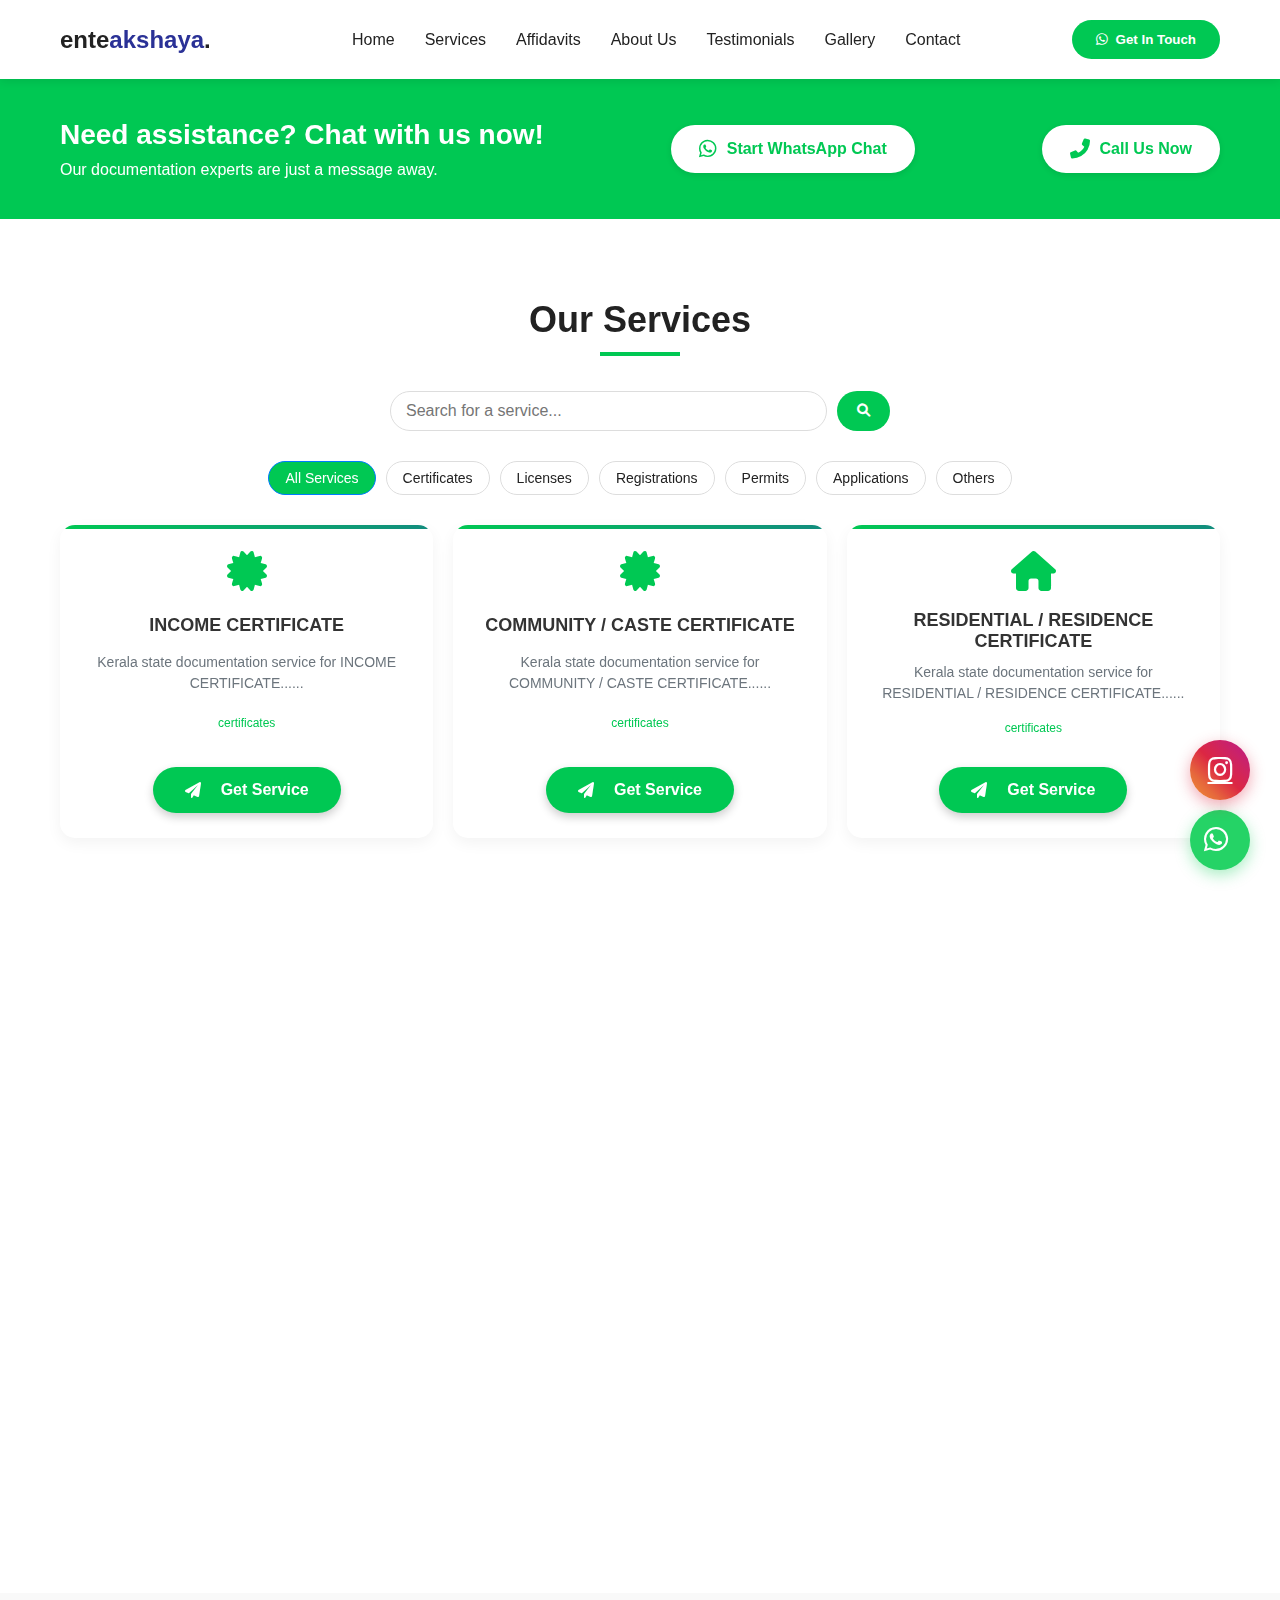
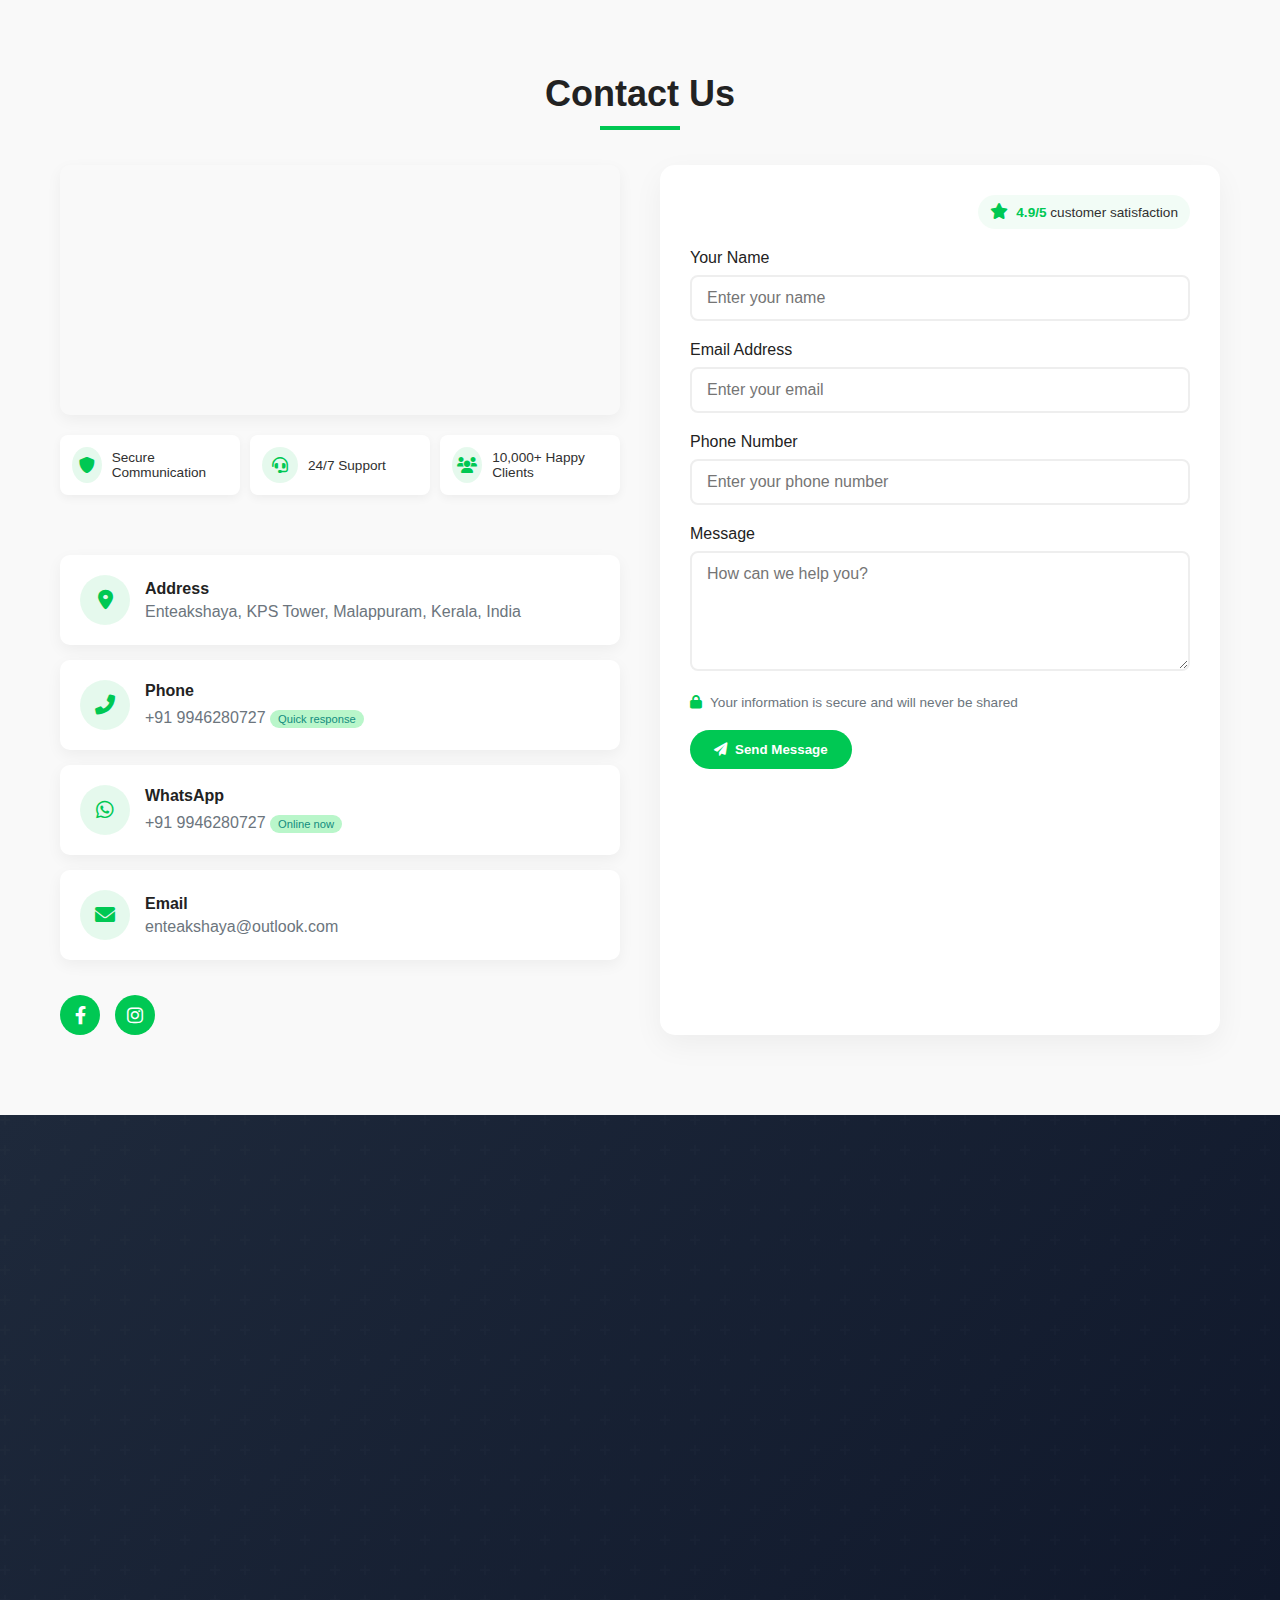
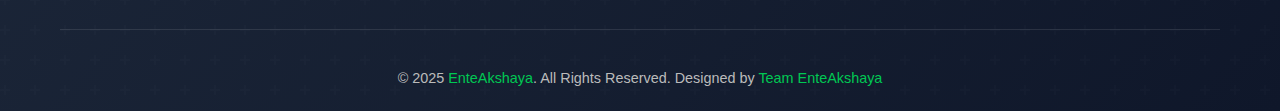
<file: all-services.html>
<!DOCTYPE html>
<html lang="en">
<head>
    <meta charset="UTF-8">
    <meta name="viewport" content="width=device-width, initial-scale=1.0">
    <title>enteakshaya</title>
    <link href="https://cdnjs.cloudflare.com/ajax/libs/font-awesome/6.0.0-beta3/css/all.min.css" rel="stylesheet">
    <link rel="stylesheet" href="styles.css">
    <link rel="stylesheet" href="responsive.css">
    <link href="https://fonts.googleapis.com/css2?family=Poppins:wght@300;500;700&display=swap" rel="stylesheet">
    <link href="https://unpkg.com/aos@2.3.1/dist/aos.css" rel="stylesheet">
</head>
<body>
    
    <!-- Header -->
    <header data-aos="fade-down">
        <div class="container">
            <div class="header-inner">
                <a href="#" class="logo">ente<span>akshaya</span>.</a>
                <nav>
                    <button class="mobile-menu-btn">
                        <i class="fas fa-bars"></i>
                    </button>
                    <ul class="nav-menu">
                        <li class="nav-item"><a href="index.html" class="nav-link">Home</a></li>
                        <li class="nav-item"><a href="all-services.html" class="nav-link">Services</a></li>
                        <li class="nav-item"><a href="affidavits.html" class="nav-link">Affidavits</a></li>
                        <li class="nav-item"><a href="#about" class="nav-link">About Us</a></li>
                        <li class="nav-item"><a href="#testimonials" class="nav-link">Testimonials</a></li>
                        <li class="nav-item"><a href="https://www.instagram.com/enteakshaya/" target="_blank" class="nav-link">Gallery</a></li>
                        <li class="nav-item"><a href="#contact" class="nav-link">Contact</a></li>
                    </ul>
                </nav>
                <button class="get-in-touch" data-aos="fade-left" data-aos-delay="200">
                    <i class="fab fa-whatsapp"></i>
                    Get In Touch
                </button>
            </div>
        </div>
    </header>

    <!--CALL TO ACTION (CTA)-->

    <section class="whatsapp-cta-div" id="contact-wp">
        <div class="container whatsapp-cta-div-container">
            <div class="cta-text" data-aos="fade-right">
                <h2>Need assistance? Chat with us now!</h2>
                <p>Our documentation experts are just a message away.</p>
            </div>
            <a href="https://wa.me/91XXXXXXXXXX" target="_blank" class="whatsapp-btn-cta" data-aos="zoom-in" data-aos-delay="200">
                <i class="fab fa-whatsapp"></i> Start WhatsApp Chat
            </a>
            <a href="tel:+919XXXXXXXXX" class="whatsapp-btn-cta" data-aos="zoom-in" data-aos-delay="300">
                <i class="fas fa-phone-alt"></i> Call Us Now
            </a>
        </div>
    </section>


    <!-- Services Section HTML -->
    <section id="services" class="section">
        <div class="container">
            <h2 class="section-title" data-aos="fade-up">Our Services</h2>
            <div class="services-container">
                <div class="services-search" data-aos="fade-up" data-aos-delay="100">
                    <input type="text" placeholder="Search for a service..." id="service-search">
                    <button type="button">
                        <i class="fas fa-search"></i>
                    </button>
                </div>
                <div class="services-tabs" data-aos="fade-up" data-aos-delay="200">
                    <div class="services-tab active" data-category="all">All Services</div>
                    <div class="services-tab" data-category="certificates">Certificates</div>
                    <div class="services-tab" data-category="licenses">Licenses</div>
                    <div class="services-tab" data-category="registrations">Registrations</div>
                    <div class="services-tab" data-category="permits">Permits</div>
                    <div class="services-tab" data-category="applications">Applications</div>
                    <div class="services-tab" data-category="others">Others</div>
                </div>
                <div class="services-list" id="services-list" data-aos="fade-up" data-aos-delay="300">
                    </div>
            </div>
        </div>
    </section>

    <div class="modal" id="service-modal">
        <div class="modal-content">
            <button class="modal-close" id="modal-close-btn">
                <i class="fas fa-times"></i>
            </button>
            <h2 class="modal-title" id="modal-service-title"></h2>
            <p class="modal-description" id="modal-service-description"></p>
            <div class="documents-needed">
                <h3 class="documents-title">
                    <i class="fas fa-file-alt"></i>
                    Documents Required
                </h3>
                <ul class="documents-list" id="modal-documents-list">
                </ul>
            </div>
            <div class="service-cta">
                <a href="#" class="service-cta-btn" id="modal-whatsapp-link" target="_blank">
                    <i class="fas fa-paper-plane"></i> Get Your Service Done
                </a>
                <p class="service-cta-note">Click the button to start the process via WhatsApp</p>
            </div>
        </div>
    </div>
    
    <!-- Contact Section with Map -->
    <section id="contact" class="section contact">
        <div class="container">
            <h2 class="section-title">Contact Us</h2>
            
            <!-- Map and Info Container -->
            <div class="contact-container">
                <!-- Left Side: Map & Trust Badges -->
                <div class="contact-map-container">
                    <!-- Interactive Map -->
                    <div class="contact-map">
                        <iframe src="https://www.google.com/maps/embed?pb=!1m18!1m12!1m3!1d62605.43520695048!2d75.92402410941058!3d11.273191338069052!2m3!1f0!2f0!3f0!3m2!1i1024!2i768!4f13.1!3m3!1m2!1s0xabadaf145a77f3b1%3A0x6fa847add44b1ca6!2senteakshaya!5e0!3m2!1sen!2sin!4v1754576846045!5m2!1sen!2sin" 
                            width="100%" 
                            height="250" 
                            style="border:0; border-radius: 10px;" 
                            allowfullscreen="" 
                            loading="lazy" 
                            referrerpolicy="no-referrer-when-downgrade">
                        </iframe>
                    </div>
                    
                    <!-- Trust Badges -->
                    <div class="trust-badges">
                        <div class="trust-badge">
                            <div class="trust-icon">
                                <i class="fas fa-shield-alt"></i>
                            </div>
                            <div class="trust-text">
                                <span>Secure Communication</span>
                            </div>
                        </div>
                        
                        <div class="trust-badge">
                            <div class="trust-icon">
                                <i class="fas fa-headset"></i>
                            </div>
                            <div class="trust-text">
                                <span>24/7 Support</span>
                            </div>
                        </div>
                        
                        <div class="trust-badge">
                            <div class="trust-icon">
                                <i class="fas fa-users"></i>
                            </div>
                            <div class="trust-text">
                                <span>10,000+ Happy Clients</span>
                            </div>
                        </div>
                    </div>
                    
                    <!-- Contact Info Cards (Existing) -->
                    <div class="contact-info">
                        <div class="contact-card">
                            <div class="contact-icon">
                                <i class="fas fa-map-marker-alt"></i>
                            </div>
                            <div class="contact-details">
                                <h4>Address</h4>
                                <p>Enteakshaya, KPS Tower, Malappuram, Kerala, India</p>
                            </div>
                        </div>
                        
                        <div class="contact-card">
                            <div class="contact-icon">
                                <i class="fas fa-phone-alt"></i>
                            </div>
                            <div class="contact-details">
                                <h4>Phone</h4>
                                <a href="tel:+919946280727" target="_blank">+91 9946280727</a>
                                <div class="response-badge">Quick response</div>
                            </div>
                        </div>
                        
                        <div class="contact-card">
                            <div class="contact-icon">
                                <i class="fab fa-whatsapp"></i>
                            </div>
                            <div class="contact-details">
                                <h4>WhatsApp</h4>
                                <a href="https://wa.me/919946280727" target="_blank">+91 9946280727</a>
                                <div class="response-badge">Online now</div>
                            </div>
                        </div>
                        
                        <div class="contact-card">
                            <div class="contact-icon">
                                <i class="fas fa-envelope"></i>
                            </div>
                            <div class="contact-details">
                                <h4>Email</h4>
                                <a href="mailto:enteakshaya@outlook.com" target="_blank">enteakshaya@outlook.com</a>
                            </div>
                        </div>
                        
                        <div class="social-links">
                            <a href="https://www.facebook.com/enteakshaya/" target="_blank" class="social-link"><i class="fab fa-facebook-f"></i></a>
                            <a href="https://www.instagram.com/enteakshaya/" target="_blank" class="social-link"><i class="fab fa-instagram"></i></a>
                            <!-- <a href="#" class="social-link"><i class="fab fa-twitter"></i></a>
                            <a href="#" class="social-link"><i class="fab fa-linkedin-in"></i></a> -->
                        </div>
                    </div>
                </div>
                <!-- Right Side: Enhanced Contact Form -->
                <div class="contact-form">
                    <div class="form-header">
                        <div class="customer-satisfaction">
                            <div class="satisfaction-icon">
                                <i class="fas fa-star"></i>
                            </div>
                            <div class="satisfaction-text">
                                <span class="satisfaction-rating">4.9/5</span> customer satisfaction
                            </div>
                        </div>
                    </div>
                    
                    <form id="contactForm">
                        <div class="form-group">
                            <label for="name">Your Name</label>
                            <input type="text" id="name" class="form-control" placeholder="Enter your name">
                        </div>
                        
                        <div class="form-group">
                            <label for="email">Email Address</label>
                            <input type="email" id="email" class="form-control" placeholder="Enter your email">
                        </div>
                        
                        <div class="form-group">
                            <label for="phone">Phone Number</label>
                            <input type="tel" id="phone" class="form-control" placeholder="Enter your phone number">
                        </div>
                        
                        <div class="form-group">
                            <label for="message">Message</label>
                            <textarea id="message" class="form-control" placeholder="How can we help you?"></textarea>
                        </div>
                        
                        <div class="privacy-notice">
                            <i class="fas fa-lock privacy-icon"></i>
                            <span>Your information is secure and will never be shared</span>
                        </div>
                        
                        <button type="submit" class="submit-btn">
                            <i class="fas fa-paper-plane"></i>
                            Send Message
                        </button>
                    </form>
                
                </div>
            </div>
        </div>
        
    </section>

    <!-- Footer -->
    <!-- Footer -->
    <footer class="footer" aria-labelledby="footer-heading">
    <div class="container">
        <div class="footer-container">

        <!-- About Section -->
        <div class="footer-col footer-about">
            <h3 id="footer-heading">About EnteAkshaya</h3>
            <p>EnteAkshaya is a virtual documentation platform launched by Bus Stand Akshaya Areekode. We provide secure, fast, WhatsApp-based documentation services for Keralites, both in India and abroad.</p>
            <p>With 10+ years of trusted experience, we're Malappuram’s most reliable name in digital documentation.</p>
            <a href="https://wa.me/919946280727" class="whatsapp-cta" aria-label="Chat with EnteAkshaya on WhatsApp">
            <i class="fab fa-whatsapp"></i> Chat with us on WhatsApp
            </a>
        </div>

        <!-- Quick Links -->
        <div class="footer-col">
            <h3>Quick Links</h3>
            <ul class="footer-links">
            <li class="footer-link"><a href="#"><i class="fas fa-chevron-right"></i> Home</a></li>
            <li class="footer-link"><a href="#about"><i class="fas fa-chevron-right"></i> About Us</a></li>
            <li class="footer-link"><a href="#services"><i class="fas fa-chevron-right"></i> Services</a></li>
            <li class="footer-link"><a href="#how-it-works"><i class="fas fa-chevron-right"></i> How It Works</a></li>
            <li class="footer-link"><a href="#testimonials"><i class="fas fa-chevron-right"></i> Testimonials</a></li>
            <li class="footer-link"><a href="#contact"><i class="fas fa-chevron-right"></i> Contact Us</a></li>
            </ul>
        </div>

        <!-- Contact & Social -->
        <div class="footer-col">
            <h3>Connect With Us</h3>
            <div class="social-icons">
            <a href="https://www.facebook.com/enteakshaya" class="social-icon" target="_blank" aria-label="Facebook"><i class="fab fa-facebook-f"></i></a>
            <a href="https://www.instagram.com/enteakshaya" class="social-icon" target="_blank" aria-label="Instagram"><i class="fab fa-instagram"></i></a>
            <!-- <a href="#" class="social-icon" aria-label="Twitter"><i class="fab fa-twitter"></i></a>
            <a href="#" class="social-icon" aria-label="LinkedIn"><i class="fab fa-linkedin-in"></i></a> -->
            <a href="https://www.youtube.com/@enteakshaya-media" class="social-icon" aria-label="YouTube"><i class="fab fa-youtube"></i></a>
            </div>

            <div class="contact-info">
            <div class="footer-contact-item">
                <i class="fas fa-map-marker-alt"></i>
                <span>KPS Tower, Areekode, Malappuram, Kerala</span>
            </div>
            <div class="footer-contact-item">
                <i class="fas fa-phone-alt"></i>
                <a href="tel:+919946280727">+91 99462 80727</a>
            </div>
            <div class="footer-contact-item">
                <i class="fas fa-envelope"></i>
                <a href="mailto:enteakshaya@outlook.com">enteakshaya@outlook.com</a>
            </div>
            </div>
        </div>
        </div>

        <!-- Copyright -->
        <div class="copyright">
        &copy; 2025 <a href="#">EnteAkshaya</a>. All Rights Reserved. Designed by <a href="https://www.instagram.com/enteakshaya/" target="_blank">Team EnteAkshaya</a>
        </div>
    </div>
    </footer>

    
    <!-- social media Float Button -->
    <a href="https://wa.me/919946280727" target="_blank" class="whatsapp-btn">
        <i class="fab fa-whatsapp"></i>
    </a>
    
    <a href="https://instagram.com/enteakshaya" target="_blank" class="instagram-btn">
        <i class="fab fa-instagram"></i>
    </a>

    <script src="https://unpkg.com/aos@2.3.1/dist/aos.js"></script>
    <!-- Add before closing </body> tag -->


    <script>
        AOS.init({
            // Global settings:
            offset: 120, // offset (in px) from the original trigger point
            delay: 0, // values from 0 to 3000, with step 50ms
            duration: 800, // values from 0 to 3000, with step 50ms
            easing: 'ease-in-out', // default easing for AOS animations
            once: true, // whether animation should happen only once - while scrolling down
            mirror: false, // whether elements should animate out while scrolling past them
            anchorPlacement: 'top-bottom', // defines which position of the element should trigger the animation

        });
    </script>
    <script src="scripts.js"></script>
    <script src="services.js"></script>
</body>
</html>
</file>
<file: styles.css>
@import url('https://fonts.googleapis.com/css2?family=Orbitron:wght@500&display=swap');
/* Add this import for Malayalam font */
@import url('https://fonts.googleapis.com/css2?family=Noto+Sans+Malayalam:wght@300;400;500;700&display=swap');
@import url('https://fonts.googleapis.com/css2?family=Inter:wght@300;400;500;600;700;800&display=swap'); /* Added Inter font */


:root {
    --primary: #00c853; /* Light Green */
    --primary-dark:#128C7E; /* Teal Green */
    --primary-light: #b9f6ca; /* Very Light Green */
    --dark: #222;
    --light: #f8f9fa;
    --gray: #6c757d;
    --white: #ffffff;
    --secondary: #6c757d;
    --whatsapp-green: #25D366; /* Bright Green */
    --whatsapp-teal: #128C7E; /* Same as primary-dark, good */
    --whatsapp-header: #075E54;
    --bubble-sent: #DCF8C6;
    --bubble-received: #FFFFFF;
    --bubble-sent-shadow: rgba(0, 0, 0, 0.08);
    --background-chat: #E5DDD5;
    --text-primary: #303030;
    --text-secondary: #8A8A8A;
    --text-timestamp: #7C8B95;
    --status-read: #4FC3F7;
    --enteakshaya-blue:#2a3196; /* Deep Blue */
    --shadow-light: rgba(0, 0, 0, 0.1);
    /* Minimalist Theme Colors */
    /* Minimalist Theme Colors - Designed for Documentation Firm */
    --minimal-bg-light: #F8F8F8; /* A very clean, light background */
    --minimal-text-dark: #333333; /* Soft dark text for readability */
    --minimal-accent-color: var(--primary); /* Main accent: your primary green */
    --minimal-secondary-accent: var(--primary-dark); /* Secondary accent: your dark teal */
    --minimal-border-light: rgba(0, 0, 0, 0.08); /* Very subtle borders/shadows */
}

* {
    margin: 0;
    padding: 0;
    box-sizing: border-box;
    font-family: 'Segoe UI', Tahoma, Geneva, Verdana, sans-serif;
}

body {
  background-color: var(--white);
  color: var(--dark);
  overflow-x: hidden;   /* keep horizontal hidden */
  overflow-y: auto;     /* <-- was hidden */
  margin: 0;            /* make sure there’s no default margin */
}

.container {
    width: 100%;
    max-width: 1200px;
    margin: 0 auto;
    padding: 0 20px;
}

/*pre loader starts*/

/* --- WhatsApp Intro Section (New Initial Screen) --- */
.whatsapp-intro-section {
    position: fixed;
    top: 0;
    left: 0;
    width: 100%;
    height: 100vh;
    height: calc(var(--vh, 1vh) * 100); /* Fallback for iOS */
    background-color: var(--enteakshaya-blue);
    display: flex;
    flex-direction: column;
    justify-content: center;
    align-items: center;
    color: var(--white);
    text-align: center;
    z-index: 9999;
    transition: transform 1.5s cubic-bezier(0.86, 0, 0.07, 1), opacity 1.5s cubic-bezier(0.86, 0, 0.07, 1);
    overflow: hidden;
    padding: 20px; /* Add padding for edge spacing */
    box-sizing: border-box; /* Ensure padding is included in dimensions */
    will-change: transform, opacity; /* Hint browser for GPU optimization */
    transform: translateZ(0); /* Force hardware acceleration */
}

.whatsapp-intro-section.fade-out {
    opacity: 0;
    transform: scale(0.8); /* Slightly shrink as it fades out */
    pointer-events: none;
}

.intro-branding {
    position: relative;
    margin-bottom: 30px;
    display: flex;
    flex-direction: column;
    align-items: center;
    z-index: 100;
    opacity: 0;
    animation: fadeInScale 0.8s ease-out forwards 0.5s;
    width: 100%; /* Ensure full width for centering */
    max-width: 90vw; /* Prevent overflow on small screens */
}

.intro-logo {
    font-family: 'Poppins', sans-serif;
    font-size: 3.5rem; /* Larger font size */
    font-weight: 700;
    letter-spacing: 1.5px;
    text-shadow: 0 2px 4px rgba(0, 0, 0, 0.2);
}

.intro-logo span {
    color: var(--primary-light); /* Light green for contrast */
}

.intro-tagline {
    font-size: 1.2rem; /* Larger tagline */
    opacity: 0.8;
    margin-top: 5px;
    white-space: nowrap;
}

.whatsapp-intro-phone-container {
    position: relative;
    width: min(320px, 80vw); /* Responsive width with max constraint */
    height: min(600px, 70vh); /* Responsive height with max constraint */
    display: flex;
    justify-content: center;
    align-items: center;
    transform: scale(0.5);
    opacity: 0;
    animation: phoneScaleIn 1s cubic-bezier(0.68, -0.55, 0.27, 1.55) forwards 0.8s;
}

.whatsapp-intro-phone-mockup {
    width: 100%;
    height: 100%;
    background-color: #000; /* Phone body color */
    border-radius: 40px; /* More rounded for modern phone look */
    padding: 12px;
    box-shadow: 0 15px 40px rgba(0, 0, 0, 0.4);
    display: flex;
    flex-direction: column;
    overflow: hidden;
    border: 6px solid #333; /* Thicker bezel */
    position: relative; /* For notch */
    will-change: transform;
    transform: translateZ(0);
}

.whatsapp-intro-phone-mockup::before { /* Notch */
    content: '';
    position: absolute;
    top: 0;
    left: 50%;
    transform: translateX(-50%);
    width: 100px;
    height: 25px;
    background-color: #000;
    border-bottom-left-radius: 15px;
    border-bottom-right-radius: 15px;
    z-index: 1;
}

.whatsapp-intro-screen {
    flex-grow: 1;
    background-color: var(--background-chat); /* WhatsApp chat background */
    border-radius: 28px; /* Screen rounded corners, slightly less than phone */
    display: flex;
    flex-direction: column;
    overflow: hidden;
}

.intro-showcase-header {
    background-color: var(--whatsapp-header);
    color: white;
    padding: 10px 15px;
    display: flex;
    align-items: center;
    justify-content: flex-start;
    gap: 10px;
}

.intro-showcase-profile {
    display: flex;
    align-items: center;
    gap: 8px;
}

.intro-showcase-avatar {
    width: 35px;
    height: 35px;
    border-radius: 50%;
    object-fit: cover;
}

.intro-showcase-info {
    display: flex;
    flex-direction: column;
    text-align: left; /* Align text within info to left */
}

.intro-showcase-name {
    font-weight: 600;
    font-size: 1rem;
}

.intro-showcase-status {
    font-size: 0.75rem;
    opacity: 0.9;
}

.intro-showcase-chat-body {
    flex-grow: 1;
    padding: 15px;
    overflow-y: hidden; /* Hide scrollbar initially, content will expand */
    display: flex;
    flex-direction: column;
    gap: 8px;
    background-image: url("data:image/svg+xml,%3Csvg xmlns='http://www.w3.org/2000/svg' width='100' height='100' viewBox='0 0 100 100'%3E%3Cpath d='M0 0h100v100H0z' fill='%23e5ddd5'/%3E%3Cpath d='M0 0h50v50H0z' fill='%23d1cfc7' opacity='.2'/%3E%3Cpath d='M50 50h50v50H50z' fill='%23d1cfc7' opacity='.2'/%3E%3C/svg%3E");
}

.intro-showcase-bubble {
    padding: 10px 14px;
    border-radius: 10px;
    font-size: 0.9rem;
    line-height: 1.4;
    max-width: 80%;
    word-wrap: break-word;
    color: var(--text-primary);
    opacity: 0; /* Initially hidden for animation */
    transform: translateY(20px); /* Start slightly below */
    transition: opacity 0.4s ease-out, transform 0.4s ease-out;
    font-family: 'Noto Sans Malayalam', sans-serif; /* Apply Malayalam font */
}

.intro-received-bubble {
    background-color: var(--bubble-received);
    margin-right: auto;
    border-bottom-left-radius: 2px; /* Flat bottom-left corner */
    box-shadow: 0 1px 0.5px var(--bubble-sent-shadow);
}

.intro-sent-bubble {
    background-color: var(--bubble-sent);
    margin-left: auto;
    border-bottom-right-radius: 2px; /* Flat bottom-right corner */
    box-shadow: 0 1px 0.5px var(--bubble-sent-shadow);
}

/* Chat bubble animations */
.chat-bubble-1 { animation: chatBubbleFadeIn 0.5s ease-out forwards 1.5s; }
.chat-bubble-2 { animation: chatBubbleFadeIn 0.5s ease-out forwards 1.8s; }
.chat-bubble-3 { animation: chatBubbleFadeIn 0.5s ease-out forwards 2.1s; }
.chat-bubble-4 { animation: chatBubbleFadeIn 0.5s ease-out forwards 2.4s; }


@keyframes fadeInScale {
    from { opacity: 0; transform: translateY(20px) scale(0.9); }
    to { opacity: 1; transform: translateY(0) scale(1); }
}

@keyframes phoneScaleIn {
    0% { transform: scale(0.3); opacity: 0; }
    60% { transform: scale(1.05); opacity: 1; }
    100% { transform: scale(1); opacity: 1; }
}

@keyframes chatBubbleFadeIn {
    from { opacity: 0; transform: translateY(20px); }
    to { opacity: 1; transform: translateY(0); }
}

/* Font display optimization */
@font-face {
    font-family: 'Poppins';
    font-display: swap; /* Improves perceived performance */
}

@font-face {
    font-family: 'Noto Sans Malayalam';
    font-display: swap;
}


/* New Transition Overlay (for the full page disappearance effect) */
.new-transition-overlay {
    position: fixed; /* Changed to fixed to cover entire viewport */
    top: 0;
    left: 0;
    width: 100%;
    height: 100vh; /* Ensure it covers full viewport height */
    background-color: var(--white); /* Solid white to cover the page */
    opacity: 0; /* Initially hidden */
    pointer-events: none;
    z-index: 9998; /* Below preloader, above main content */
    transition: opacity 0.8s ease-out; /* Slower fade-in for the overlay */
}

.new-transition-overlay.active {
    opacity: 1; /* Make it fully opaque to cover the preloader */
}

/* Main Content Wrapper */
.main-content {
    position: relative;
    z-index: 1;
    opacity: 0; /* Initially hidden */
    visibility: hidden; /* Hide from screen readers */
    transition: opacity 0.8s ease-in-out; /* Smooth fade in for main content */
    padding-top: 0; /* No initial padding, handled by sections */
}

.main-content.visible {
    opacity: 1;
    visibility: visible;
}


@media (prefers-reduced-motion: reduce) {
    .whatsapp-intro-section {
        transition: opacity 0.3s ease;
    }
    
    .intro-branding,
    .whatsapp-intro-phone-container,
    .intro-showcase-bubble {
        animation: none;
        opacity: 1;
        transform: none;
    }
}

/* Add or keep your existing responsive styles here */
/* Enhanced responsive breakpoints */
@media (max-width: 1024px) {
    .intro-logo {
        font-size: 2.8rem; /* Slightly smaller for tablets */
    }
    
    .intro-tagline {
        font-size: 1rem;
    }
    
    .whatsapp-intro-phone-container {
        width: min(280px, 75vw);
        height: min(520px, 65vh);
    }
}

@media (max-width: 768px) {
    .whatsapp-intro-section {
        padding: 15px; /* Reduce padding on smaller screens */
    }
    
    .intro-branding {
        margin-bottom: 20px;
    }
    
    .intro-logo {
        font-size: 2.2rem;
        line-height: 1.1; /* Improve line spacing */
    }
    
    .intro-tagline {
        font-size: 0.9rem;
        white-space: normal; /* Allow text wrapping if needed */
        max-width: 90vw;
    }
    
    .whatsapp-intro-phone-container {
        width: min(250px, 70vw);
        height: min(480px, 60vh);
    }
    
    .whatsapp-intro-phone-mockup {
        border-radius: 30px;
        padding: 10px;
        border: 5px solid #333;
    }
}

@media (max-height: 600px) and (orientation: portrait) {
    .intro-branding {
        margin-bottom: 15px;
    }
    
    .intro-logo {
        font-size: 2rem;
    }
    
    .intro-tagline {
        font-size: 0.8rem;
    }
}

@media (max-width: 480px) {

    .intro-branding {
        margin-bottom: 15px; /* Slightly less spacing */
    }
    
    .whatsapp-intro-phone-container {
        margin-top: 5px; /* Subtle adjustment */
    }
    .whatsapp-intro-section {
        padding: 10px;
        gap: 15px; /* Add gap between elements */
    }
    
    .intro-logo {
        font-size: 1.8rem;
        letter-spacing: 1px; /* Reduce letter spacing for small screens */
    }
    
    .intro-tagline {
        font-size: 0.75rem;
        line-height: 1.3;
    }
    
    .whatsapp-intro-phone-container {
        width: min(200px, 65vw);
        height: min(380px, 55vh);
    }
    
    .whatsapp-intro-phone-mockup {
        border-radius: 25px;
        padding: 8px;
        border: 4px solid #333;
    }
    
    .intro-showcase-bubble {
        font-size: 0.6rem;
        padding: 6px 10px;
        line-height: 1.2;
    }
}

/* Extra small screens */
@media (max-width: 360px) {
    .intro-logo {
        font-size: 1.6rem;
    }
    
    .intro-tagline {
        font-size: 0.7rem;
    }
    
    .whatsapp-intro-phone-container {
        width: min(180px, 60vw);
        height: min(340px, 50vh);
    }
}

/* Better touch targets and spacing on very small screens */
@media (max-width: 320px) {
    .intro-logo {
        font-size: 1.4rem;
        letter-spacing: 0.5px;
    }
    
    .intro-tagline {
        font-size: 0.65rem;
        margin-top: 3px;
    }
    
    .whatsapp-intro-phone-container {
        width: min(160px, 55vw);
        height: min(300px, 45vh);
    }
    
    .intro-showcase-bubble {
        font-size: 0.55rem;
        padding: 5px 8px;
    }
}

/* Landscape orientation on mobile */
@media (max-height: 500px) and (orientation: landscape) {
    .whatsapp-intro-section {
        flex-direction: row;
        gap: 20px;
        padding: 10px;
    }
    
    .intro-branding {
        margin-bottom: 0;
        margin-right: 20px;
        flex: 1;
    }
    
    .whatsapp-intro-phone-container {
        width: min(200px, 30vw);
        height: min(300px, 80vh);
        flex: 0 0 auto;
    }
    
    .intro-logo {
        font-size: 1.5rem;
    }
    
    .intro-tagline {
        font-size: 0.7rem;
    }
}



/*pre loader end*/

/* Header */
header {
    background-color: var(--white);
    box-shadow: 0 2px 10px rgba(0, 0, 0, 0.1);
    position: sticky;
    top: 0;
    z-index: 100;
    padding: 20px 0;
}

.header-inner {
    display: flex;
    justify-content: space-between;
    align-items: center;
}

.logo {
    font-size: 24px;
    font-weight: 700;
    color: var(--dark);
    text-decoration: none;
}

.logo span {
    color: var(--enteakshaya-blue);
}

.nav-menu {
    display: flex;
    list-style: none;
}

.nav-item {
    margin-left: 30px;
}

.nav-link {
    text-decoration: none;
    color: var(--dark);
    font-weight: 500;
    transition: color 0.3s;
}

.nav-link:hover {
    color: var(--primary);
}

.mobile-menu-btn {
    display: none;
    background: none;
    border: none;
    font-size: 24px;
    cursor: pointer;
}

.get-in-touch {
    background-color: var(--primary);
    color: white;
    border: none;
    padding: 12px 24px;
    border-radius: 50px;
    font-weight: 600;
    cursor: pointer;
    display: flex;
    align-items: center;
    gap: 8px;
    transition: transform 0.3s;
}

.get-in-touch:hover {
    transform: scale(1.05);
}

/* Hero Section */
.hero {
    padding: 80px 0;
    position: relative;
    overflow: hidden;
    background: var(--light);
    min-height: 600px;
    display: flex;
    align-items: center;
}

.hero-wrapper {
    display: flex;
    align-items: center;
    justify-content: space-between;
    position: relative;
}

.hero-content {
    width: 55%;
    position: relative;
    z-index: 2;
}

.hero-title {
    font-size: 3.5rem;
    line-height: 1.2;
    margin-bottom: 24px;
    font-weight: 800;
    color: var(--dark);
}

.hero-title .highlight {
    color: var(--primary);
    display: inline-block;
    position: relative;
}

.hero-title .highlight::after {
    content: '';
    position: absolute;
    width: 100%;
    height: 8px;
    background-color: var(--primary-light);
    bottom: 5px;
    left: 0;
    z-index: -1;
    border-radius: 4px;
}

.hero-subtitle {
    font-size: 1.125rem;
    color: var(--secondary);
    margin-bottom: 32px;
    line-height: 1.6;
    max-width: 90%;
}

.hero-btns {
    display: flex;
    gap: 16px;
    flex-wrap: wrap;
}

.btn {
    padding: 14px 28px;
    border-radius: 50px;
    font-weight: 600;
    font-size: 1rem;
    cursor: pointer;
    transition: all 0.3s ease;
    text-decoration: none;
    display: inline-flex;
    align-items: center;
    gap: 8px;
}

.btn-primary {
    background-color: var(--primary);
    color: white;
    border: none;
    box-shadow: 0 6px 15px rgba(32, 201, 151, 0.3);
}

.btn-primary:hover {
    background-color: #1ab389;
    transform: translateY(-3px);
    box-shadow: 0 10px 20px rgba(32, 201, 151, 0.4);
}

.btn-outline {
    background-color: transparent;
    color: var(--dark);
    border: 2px solid var(--dark);
}

.btn-outline:hover {
    background-color: var(--dark);
    color: white;
    transform: translateY(-3px);
    box-shadow: 0 10px 20px rgba(0, 0, 0, 0.1);
}

.hero-image-wrapper {
    width: 40%; /* was 45%, slightly smaller so text fits and image stays in view */
    min-width: 220px; /* ensures it never shrinks to nothing */
    position: relative;
    display: flex;
    justify-content: center;
    align-items: center;
    z-index: 1;
}

.hero-image {
    width: 95%; /* was 85%, lets it use more of wrapper space */
    max-width: 360px; /* was 400px, slightly smaller to avoid overflow */
    position: relative;
    z-index: 2;
    animation: float 6s ease-in-out infinite;
}

/* Keep your existing animations unchanged */
@keyframes float {
    0% { transform: translateY(0px); }
    50% { transform: translateY(-15px); }
    100% { transform: translateY(0px); }
}

@keyframes float-slow {
    0% { transform: translate(0, 0); }
    50% { transform: translate(15px, -15px); }
    100% { transform: translate(0, 0); }
}

@keyframes pulse {
    0% { transform: scale(1); opacity: 0.3; }
    50% { transform: scale(1.05); opacity: 0.5; }
    100% { transform: scale(1); opacity: 0.3; }
}



/* About Section */
.section {
    padding: 80px 0;
  }
  
  .section-title {
    font-size: 2.25rem;
    text-align: center;
    margin-bottom: 50px;
    position: relative;
  }
  
  .section-title::after {
    content: '';
    position: absolute;
    bottom: -15px;
    left: 50%;
    transform: translateX(-50%);
    width: 80px;
    height: 4px;
    background-color: var(--primary);
  }
  
  .about-content {
    display: grid;
    grid-template-columns: repeat(2, 1fr);
    gap: 50px;
    align-items: center;
  }
  
  .about-text {
    font-size: 1rem;
    line-height: 1.7;
  }
  
  .about-points {
    margin-top: 30px;
  }
  
  .about-point {
    margin-bottom: 15px;
    display: flex;
    align-items: flex-start;
    gap: 15px;
  }
  
  .about-point i {
    color: var(--primary);
    font-size: 1.375rem; /* 22px */
  }
  
  .whatsapp-chat-container {
    background-color: white;
    border-radius: 12px;
    overflow: hidden;
    box-shadow: 0 5px 20px var(--shadow-light);
    max-width: 100%;
    margin: 0 auto;
    font-family: 'Helvetica Neue', Helvetica, Arial, sans-serif;
  }
  
  /* Header Styling */
  .whatsapp-header {
    background-color: var(--whatsapp-header);
    color: white;
    padding: 10px 16px;
    display: flex;
    align-items: center;
    justify-content: space-between;
  }
  
  .header-profile {
    display: flex;
    align-items: center;
    gap: 12px;
  }
  
  .profile-info {
    display: flex;
    flex-direction: column;
  }
  
  .profile-name {
    font-weight: 500;
    font-size: 1rem;
  }
  
  .profile-status {
    font-size: 0.75rem;
    opacity: 0.8;
  }
  
  .header-actions {
    display: flex;
    gap: 24px;
  }
  
  .header-btn {
    background: none;
    border: none;
    color: white;
    cursor: pointer;
    font-size: 1.2rem;
    display: flex;
    align-items: center;
    justify-content: center;
  }
  
  .whatsapp-avatar {
    width: 40px;
    height: 40px;
    border-radius: 50%;
    object-fit: cover;
  }
  
  /* Chat Body Styling */
  .whatsapp-chat-body {
    background-color: var(--background-chat);
    padding: 12px 16px;
    height: 380px;
    overflow-y: auto;
    background-image: url("data:image/svg+xml,%3Csvg xmlns='http://www.w3.org/2000/svg' width='100' height='100' viewBox='0 0 100 100'%3E%3Cpath d='M0 0h100v100H0z' fill='%23e5ddd5'/%3E%3Cpath d='M0 0h50v50H0z' fill='%23d1cfc7' opacity='.2'/%3E%3Cpath d='M50 50h50v50H50z' fill='%23d1cfc7' opacity='.2'/%3E%3C/svg%3E");
  }
  
  /* Message Bubbles */
  .chat-bubble {
    padding: 8px 12px;
    border-radius: 7.5px;
    font-size: 0.9375rem;
    line-height: 1.4;
    max-width: 75%;
    margin-bottom: 8px;
    position: relative;
    word-wrap: break-word;
    color: var(--text-primary);
  }
  
  .chat-bubble.sent {
    background-color: var(--bubble-sent);
    margin-left: auto;
    border-top-right-radius: 0;
    box-shadow: 0 1px 0.5px var(--bubble-sent-shadow);
  }
  
  .chat-bubble.received {
    background-color: var(--bubble-received);
    margin-right: auto;
    border-top-left-radius: 0;
    box-shadow: 0 1px 0.5px var(--bubble-sent-shadow);
  }
  
  /* Message corner triangles */
  .chat-bubble.sent:before {
    content: "";
    position: absolute;
    top: 0;
    right: -10px;
    width: 0;
    height: 0;
    border-left: 10px solid var(--bubble-sent);
    border-top: 0 solid transparent;
    border-bottom: 10px solid transparent;
  }
  
  .chat-bubble.received:before {
    content: "";
    position: absolute;
    top: 0;
    left: -10px;
    width: 0;
    height: 0;
    border-right: 10px solid var(--bubble-received);
    border-top: 0 solid transparent;
    border-bottom: 10px solid transparent;
  }
  
  .chat-bubble-5 { animation: chatBubbleFadeIn 0.5s ease-out forwards 2.7s; }

  /* Message Timestamp */
  .message-time {
    font-size: 0.65rem;
    color: var(--text-timestamp);
    text-align: right;
    margin-top: 2px;
    margin-left: 4px;
    display: inline-block;
    float: right;
  }
  
  /* Message Status - Double Check for Read */
  .message-status {
    display: inline-block;
    margin-left: 4px;
    font-size: 0.75rem;
    color: var(--status-read);
  }
  
  /* Conversation Date Separator */
  .chat-date-separator {
    text-align: center;
    margin: 16px 0;
    position: relative;
  }
  
  .date-pill {
    background-color: #E1F3FB;
    display: inline-block;
    padding: 5px 12px;
    border-radius: 8px;
    font-size: 0.75rem;
    color: var(--text-primary);
    box-shadow: 0 1px 0.5px var(--shadow-light);
  }
  
  /* Input Area */
  .whatsapp-input-area {
    display: flex;
    align-items: center;
    padding: 10px;
    background-color: #F0F0F0;
    border-top: 1px solid #E0E0E0;
  }
  
  .emoji-btn, .attach-btn, .camera-btn {
    background: none;
    border: none;
    font-size: 1.4rem;
    color: var(--text-secondary);
    cursor: pointer;
    padding: 6px;
  }
  
  .message-input {
    flex: 1;
    border: none;
    border-radius: 20px;
    padding: 9px 12px;
    margin: 0 8px;
    font-size: 0.9375rem;
    background-color: white;
    box-shadow: 0 1px 2px var(--shadow-light);
  }
  
  .message-input:focus {
    outline: none;
  }
  
  .voice-btn {
    background-color: var(--whatsapp-teal);
    border: none;
    border-radius: 50%;
    width: 40px;
    height: 40px;
    display: flex;
    align-items: center;
    justify-content: center;
    color: white;
    cursor: pointer;
  }
  
  /* How It Works */
  /* How It Works Section */
.how-it-works {
    padding: 80px 0;
    background: linear-gradient(135deg, #f8f9ff 0%, #ffffff 50%, #f9f9f9 100%);
    position: relative;
    overflow: hidden;
}

.how-it-works::before {
    content: '';
    position: absolute;
    top: 0;
    left: 0;
    right: 0;
    bottom: 0;
    background: radial-gradient(circle at 20% 80%, rgba(37, 99, 235, 0.03) 0%, transparent 50%),
                radial-gradient(circle at 80% 20%, rgba(16, 185, 129, 0.03) 0%, transparent 50%);
    pointer-events: none;
}

/* Timeline Container */
.timeline {
    position: relative;
    max-width: 900px;
    margin: 0 auto;
    padding: 40px 20px;
}

/* Timeline Central Line */
.timeline::after {
    content: '';
    position: absolute;
    width: 4px;
    background: linear-gradient(180deg, 
        var(--enteakshaya-blue) 0%, 
        var(--primary-light) 50%, 
        var(--enteakshaya-blue) 100%);
    top: 20px;
    bottom: 20px;
    left: 50%;
    margin-left: -2px;
    border-radius: 2px;
    box-shadow: 0 0 20px rgba(37, 99, 235, 0.2);
    z-index: 1;
}

/* Timeline Items Base */
.timeline-item {
    padding: 15px 40px;
    position: relative;
    width: 50%;
    opacity: 0;
    transform: translateY(60px) scale(0.95);
    transition: all 0.8s cubic-bezier(0.25, 0.46, 0.45, 0.94);
    margin-bottom: 30px;
}

.timeline-item.visible {
    opacity: 1;
    transform: translateY(0) scale(1);
}

/* Alternate positioning */
.timeline-item:nth-child(odd) {
    left: 0;
    text-align: right;
}

.timeline-item:nth-child(even) {
    left: 50%;
    text-align: left;
}

/* Timeline Dots */
.timeline-item::after {
    content: '';
    position: absolute;
    width: 20px;
    height: 20px;
    background: linear-gradient(135deg, var(--enteakshaya-blue), var(--primary-light));
    border: 4px solid white;
    border-radius: 50%;
    top: 20px;
    z-index: 2;
    box-shadow: 0 4px 15px rgba(37, 99, 235, 0.3);
    transition: all 0.3s ease;
}

.timeline-item:nth-child(odd)::after {
    right: -12px;
}

.timeline-item:nth-child(even)::after {
    left: -12px;
}

/* Dot hover effect */
.timeline-item:hover::after {
    transform: scale(1.3);
    box-shadow: 0 6px 25px rgba(37, 99, 235, 0.5);
}

/* Step Numbers */
.timeline-item::before {
    content: counter(timeline-counter);
    counter-increment: timeline-counter;
    position: absolute;
    width: 35px;
    height: 35px;
    background: linear-gradient(135deg, var(--enteakshaya-blue), var(--primary-light));
    color: white;
    border-radius: 50%;
    display: flex;
    align-items: center;
    justify-content: center;
    font-size: 0.9rem;
    font-weight: 700;
    top: 12px;
    z-index: 3;
    box-shadow: 0 4px 15px rgba(37, 99, 235, 0.3);
    transition: all 0.3s ease;
}

.timeline {
    counter-reset: timeline-counter;
}

.timeline-item:nth-child(odd)::before {
    right: -20px;
}

.timeline-item:nth-child(even)::before {
    left: -20px;
}

.timeline-item:hover::before {
    transform: scale(1.1);
    box-shadow: 0 6px 25px rgba(37, 99, 235, 0.5);
}

/* Timeline Content */
.timeline-content {
    padding: 25px;
    background: white;
    border-radius: 15px;
    box-shadow: 0 8px 35px rgba(0, 0, 0, 0.08);
    position: relative;
    transition: all 0.3s ease;
    border: 1px solid rgba(37, 99, 235, 0.1);
    overflow: hidden;
}

.timeline-content::before {
    content: '';
    position: absolute;
    top: 0;
    left: 0;
    right: 0;
    height: 4px;
    background: linear-gradient(90deg, var(--enteakshaya-blue), var(--primary-light));
    transform: scaleX(0);
    transition: transform 0.3s ease;
}

.timeline-item:hover .timeline-content::before {
    transform: scaleX(1);
}

.timeline-content:hover {
    box-shadow: 0 15px 50px rgba(0, 0, 0, 0.12);
    transform: translateY(-8px);
    border-color: var(--enteakshaya-blue);
}

/* Content arrows */
.timeline-content::after {
    content: '';
    position: absolute;
    top: 20px;
    width: 0;
    height: 0;
    border: 12px solid transparent;
}

.timeline-item:nth-child(odd) .timeline-content::after {
    right: -24px;
    border-left-color: white;
}

.timeline-item:nth-child(even) .timeline-content::after {
    left: -24px;
    border-right-color: white;
}

/* Typography */
.timeline-content h3 {
    margin-bottom: 12px;
    color: var(--enteakshaya-blue);
    font-size: 1.3rem;
    font-weight: 700;
    line-height: 1.3;
    display: flex;
    align-items: center;
    gap: 10px;
}

.timeline-content h3::before {
    content: '📋';
    font-size: 1.2rem;
    opacity: 0.8;
}

.timeline-item:nth-child(1) .timeline-content h3::before { content: '💬'; }
.timeline-item:nth-child(2) .timeline-content h3::before { content: '📋'; }
.timeline-item:nth-child(3) .timeline-content h3::before { content: '📤'; }
.timeline-item:nth-child(4) .timeline-content h3::before { content: '⚙️'; }
.timeline-item:nth-child(5) .timeline-content h3::before { content: '🚚'; }

.timeline-content p {
    color: var(--text-secondary);
    line-height: 1.6;
    margin: 0;
    font-size: 1rem;
}

/* Responsive Design */
@media (max-width: 768px) {
    .how-it-works {
        padding: 60px 0;
    }

    .timeline {
        padding: 20px 15px;
    }

    .timeline::after {
        left: 30px;
        margin-left: 0;
    }

    .timeline-item {
        width: 100%;
        left: 0 !important;
        padding: 15px 0 15px 70px;
        text-align: left !important;
        margin-bottom: 25px;
    }

    .timeline-item::after {
        left: 20px !important;
        right: auto !important;
    }

    .timeline-item::before {
        left: 12px !important;
        right: auto !important;
    }

    .timeline-content::after {
        left: -24px !important;
        right: auto !important;
        border-right-color: white !important;
        border-left-color: transparent !important;
    }

    .timeline-content {
        padding: 20px;
    }

    .timeline-content h3 {
        font-size: 1.2rem;
        flex-direction: column;
        align-items: flex-start;
        gap: 5px;
    }

    .timeline-content p {
        font-size: 0.95rem;
    }
}

@media (max-width: 480px) {
    .timeline {
        padding: 20px 10px;
    }

    .timeline::after {
        left: 20px;
    }

    .timeline-item {
        padding: 10px 0 10px 50px;
        margin-bottom: 20px;
    }

    .timeline-item::after {
        left: 10px !important;
        width: 16px;
        height: 16px;
        border-width: 3px;
    }

    .timeline-item::before {
        left: 2px !important;
        width: 30px;
        height: 30px;
        font-size: 0.8rem;
    }

    .timeline-content {
        padding: 15px;
        border-radius: 12px;
    }

    .timeline-content::after {
        left: -18px !important;
        border-width: 9px;
    }

    .timeline-content h3 {
        font-size: 1.1rem;
    }

    .timeline-content p {
        font-size: 0.9rem;
        line-height: 1.5;
    }
}

@media (max-width: 320px) {
    .timeline-item {
        padding: 8px 0 8px 40px;
    }

    .timeline-content {
        padding: 12px;
    }

    .timeline-content h3 {
        font-size: 1rem;
    }

    .timeline-content p {
        font-size: 0.85rem;
    }
}

/* Animation delays for staggered effect */
.timeline-item:nth-child(1) { transition-delay: 0.1s; }
.timeline-item:nth-child(2) { transition-delay: 0.2s; }
.timeline-item:nth-child(3) { transition-delay: 0.3s; }
.timeline-item:nth-child(4) { transition-delay: 0.4s; }
.timeline-item:nth-child(5) { transition-delay: 0.5s; }

/* Accessibility improvements */
@media (prefers-reduced-motion: reduce) {
    .timeline-item {
        transition: opacity 0.3s ease;
        transform: none;
    }
    
    .timeline-item.visible {
        transform: none;
    }
}



  /*call to action*/
  /* WhatsApp CTA Section */
.whatsapp-cta-div {
    background-color: var(--primary);
    color: var(--white);
    padding: 40px 20px;
  }
  
  .whatsapp-cta-div-container {
    display: flex;
    justify-content: center; /* Align buttons to center */
    align-items: center;
    max-width: 1200px;
    margin: 0 auto;
    flex-wrap: wrap;
    gap: 15px; /* Set a small gap between buttons */
  }
  
  .cta-text h2 {
    font-size: 28px;
    font-weight: 700;
    margin-bottom: 10px;
    color: var(--white);
  }
  
  .cta-text p {
    font-size: 16px;
    color: var(--white);
    margin: 0;
  }
  
  /* Button Styles */
  .whatsapp-btn-cta,
  .call-btn-cta {
    background-color: var(--white);
    color: var(--primary);
    padding: 14px 28px;
    font-size: 16px;
    font-weight: 600;
    border-radius: 50px;
    text-decoration: none;
    display: inline-flex;
    align-items: center;
    gap: 10px;
    transition: all 0.3s ease;
    box-shadow: 0 2px 6px var(--shadow-light);
    white-space: nowrap;
  }
  
  .whatsapp-btn-cta:hover,
  .call-btn-cta:hover {
    background-color: var(--whatsapp-teal); /* Or define a custom hover color for phone button */
    color: var(--white);
  }
  
  .whatsapp-btn-cta i,
  .call-btn-cta i {
    font-size: 20px;
  }
  
  /* Additional Styles for Phone Call Button */
  .call-btn-cta {
    background-color: var(--white);
    color: var(--primary);
    padding: 14px 28px;
    font-size: 16px;
    font-weight: 600;
    border-radius: 50px;
    text-decoration: none;
    display: inline-flex;
    align-items: center;
    gap: 10px;
    transition: all 0.3s ease;
    box-shadow: 0 2px 6px var(--shadow-light);
    white-space: nowrap;
  }
  
  .call-btn-cta:hover {
    background-color: var(--call-color); /* Define this color if needed */
    color: var(--white);
  }
  
  .call-btn-cta i {
    font-size: 20px;
  }
  
  /* Responsive Adjustments */
  @media screen and (max-width: 768px) {
    .whatsapp-cta-container {
      flex-direction: column;
      text-align: center;
      gap: 10px; /* Decrease gap for smaller screens */
    }
  
    .whatsapp-btn-cta,
    .call-btn-cta {
      font-size: 15px;
      padding: 12px 24px;
    }
  
    .cta-text h2 {
      font-size: 22px;
    }
  
    .cta-text p {
      font-size: 15px;
    }
  }


/* Why Choose Us */
.why-choose {
    display: flex;
    align-items: center;
    gap: 50px;
}

.why-choose-text {
    flex: 1;
}

.why-choose-title {
    font-size: 36px;
    line-height: 1.2;
    margin-bottom: 20px;
}

.why-choose-title span {
    color: var(--primary);
}

.why-choose-desc {
    font-size: 16px;
    color: #555;
    margin-bottom: 30px;
    line-height: 1.6;
}

.stats-card {
    flex: 1;
    background-color: white;
    color: var(--primary);
    padding: 2rem;
    border-radius: 15px;
    box-shadow: 0 10px 30px rgba(0, 0, 0, 0.08);
    transition: transform 0.3s ease, box-shadow 0.3s ease;
    border: 1px solid rgba(0, 200, 83, 0.15);
  }
  
  .stats-card:hover {
    transform: translateY(-5px);
    box-shadow: 0 15px 35px rgba(0, 200, 83, 0.2);
  }
  
  .stats-header {
    font-size: 1.25rem;
    margin-bottom: 1.5rem;
    font-weight: 600;
    text-transform: uppercase;
    letter-spacing: 0.5px;
    color: var(--primary);
  }
  
  .stats-list {
    list-style: none;
    padding: 0;
    margin: 0;
  }
  
  .stats-item {
    display: flex;
    justify-content: space-between;
    align-items: center;
    padding: 1rem 0;
    border-bottom: 1px solid rgba(0, 200, 83, 0.15);
  }
  
  .stats-item:last-child {
    border-bottom: none;
  }
  
  .stats-label {
    font-size: 1rem;
    color: #333;
  }
  
  .stats-value {
    font-size: 1.75rem;
    font-weight: 700;
    color: var(--primary);
  }

/*reviews link button*/
.google-review-section {
    padding: 4rem 2rem;
    background-color: #f9f9f9;
  }
  
  .review-container {
    max-width: 900px;
    margin: 0 auto;
  }
  
  .review-content {
    text-align: center;
  }
  
  .review-header {
    margin-bottom: 2.5rem;
  }
  
  .review-header h2 {
    font-size: 2.2rem;
    color: #333;
    margin-bottom: 0.5rem;
    font-weight: 700;
  }
  
  .review-subtitle {
    font-size: 1.2rem;
    color: #666;
  }
  
  .google-review-card {
    background-color: white;
    border-radius: 16px;
    padding: 3rem 2rem;
    box-shadow: 0 10px 30px rgba(0, 0, 0, 0.05);
    display: flex;
    flex-direction: column;
    align-items: center;
    transition: transform 0.3s ease, box-shadow 0.3s ease;
  }
  
  .google-review-card:hover {
    transform: translateY(-5px);
    box-shadow: 0 15px 35px rgba(0, 0, 0, 0.1);
  }
  
  .google-logo {
    margin-bottom: 1.5rem;
  }
  
  .review-rating {
    margin-bottom: 1.5rem;
  }
  
  .stars {
    display: flex;
    justify-content: center;
    margin-bottom: 0.5rem;
  }
  
  .star {
    color: #FBBC05;
    font-size: 1.8rem;
    margin: 0 0.15rem;
  }
  
  .rating-text {
    font-size: 1.1rem;
    font-weight: 600;
    color: #333;
  }
  
  .review-message {
    font-size: 1rem;
    color: #666;
    line-height: 1.6;
    max-width: 80%;
    margin: 0 auto 2rem;
  }
  
  .google-review-btn {
    display: flex;
    align-items: center;
    justify-content: center;
    gap: 0.5rem;
    background-color: var(--primary, #00c853);
    color: white;
    border: none;
    border-radius: 50px;
    padding: 0.9rem 2rem;
    font-size: 1.1rem;
    font-weight: 600;
    cursor: pointer;
    text-decoration: none;
    transition: all 0.3s ease;
    box-shadow: 0 5px 15px rgba(0, 200, 83, 0.3);
  }
  
  .google-review-btn:hover {
    background-color: #00b34a;
    box-shadow: 0 8px 20px rgba(0, 200, 83, 0.4);
    transform: translateY(-2px);
  }
  
  .google-review-btn svg {
    transition: transform 0.3s ease;
  }
  
  .google-review-btn:hover svg {
    transform: translateX(3px);
  }
  
  
/* Testimonials */

.testimonials {
    background-color: #f9f9f9;
}

.testimonial-container {
    position: relative;
    max-width: 800px;
    margin: 0 auto;
    overflow: hidden;
}

.testimonial-slide {
    display: flex;
    transition: transform 0.5s ease;
}

.testimonial {
    min-width: 100%;
    padding: 30px 40px;
    background-color: white;
    border-radius: 15px;
    box-shadow: 0 10px 30px rgba(0, 0, 0, 0.05);
    display: flex;
    flex-direction: column;
    position: relative;
}

.testimonial-text {
    font-size: 18px;
    line-height: 1.7;
    margin-bottom: 20px;
    font-style: italic;
}

.testimonial-text::before {
    content: '"';
    font-size: 60px;
    position: absolute;
    top: 10px;
    left: 20px;
    color: rgba(0, 200, 83, 0.1);
    font-family: Georgia, serif;
}

.testimonial-author {
    display: flex;
    align-items: center;
    gap: 15px;
}

.testimonial-avatar {
    width: 60px;
    height: 60px;
    border-radius: 50%;
    background-color: #ddd;
    display: flex;
    align-items: center;
    justify-content: center;
    font-size: 24px;
    color: var(--primary);
}

.testimonial-info h4 {
    margin-bottom: 5px;
}

.testimonial-info p {
    color: var(--gray);
    font-size: 14px;
}

.testimonial-controls {
    display: flex;
    justify-content: center;
    gap: 15px;
    margin-top: 30px;
}

.testimonial-control {
    width: 40px;
    height: 40px;
    border-radius: 50%;
    background-color: white;
    border: none;
    box-shadow: 0 5px 15px rgba(0, 0, 0, 0.1);
    cursor: pointer;
    display: flex;
    align-items: center;
    justify-content: center;
    color: var(--dark);
    transition: all 0.3s ease;
}

.testimonial-control:hover {
    background-color: var(--primary);
    color: white;
}


/* service containers- new */
/* --- Styles for Service Section (adjust as needed) --- */
.services-list {
    display: grid;
    grid-template-columns: repeat(auto-fit, minmax(300px, 1fr));
    gap: 20px;
    margin-top: 30px;
}

.service-card {
    background-color: #fff;
    border-radius: 8px;
    box-shadow: 0 4px 15px rgba(0, 0, 0, 0.1);
    padding: 25px;
    text-align: center;
    display: flex;
    flex-direction: column;
    justify-content: space-between;
    align-items: center;
    transition: transform 0.3s ease, box-shadow 0.3s ease;
}

.service-card:hover {
    transform: translateY(-5px);
    box-shadow: 0 8px 25px rgba(0, 0, 0, 0.15);
}

.service-icon {
    font-size: 3em;
    color: #007bff; /* Primary color */
    margin-bottom: 15px;
}

.service-title {
    font-size: 1.5em;
    margin-bottom: 10px;
    color: #333;
}

.service-short-description {
    font-size: 0.9em;
    color: #666;
    margin-bottom: 20px;
    flex-grow: 1; /* Allows description to take available space */
}

.service-details-btn,
.whatsapp-btn {
    display: inline-block;
    padding: 10px 20px;
    border-radius: 5px;
    text-decoration: none;
    font-weight: 600;
    margin-top: 10px;
    transition: background-color 0.3s ease, color 0.3s ease;
    width: 100%; /* Make buttons full width in card */
    box-sizing: border-box; /* Include padding and border in width */
}

.service-details-btn {
    background-color: #f0f0f0;
    color: #333;
    border: 1px solid #ddd;
}

.service-details-btn:hover {
    background-color: #e0e0e0;
}

.whatsapp-btn {
    background-color: #25D366; /* WhatsApp green */
    color: #fff;
    border: none;
    display: flex;
    align-items: center;
    justify-content: center;
}

.whatsapp-btn:hover {
    background-color: #1DA851;
}

.whatsapp-btn i {
    margin-right: 8px;
}

/* --- Styles for Service Tabs --- */
.services-tabs {
    display: flex;
    flex-wrap: wrap; /* Allow tabs to wrap on smaller screens */
    justify-content: center;
    gap: 10px;
    margin-top: 20px;
    margin-bottom: 30px;
}

.services-tab {
    padding: 10px 20px;
    border: 1px solid #ddd;
    border-radius: 20px;
    cursor: pointer;
    transition: background-color 0.3s ease, color 0.3s ease, border-color 0.3s ease;
    font-size: 0.9em;
    white-space: nowrap; /* Prevent text wrapping inside tabs */
}

.services-tab:hover {
    background-color: #f0f0f0;
}

.services-tab.active {
    background-color: #007bff;
    color: #fff;
    border-color: #007bff;
}

/* --- Styles for Search Bar --- */
.services-search {
    display: flex;
    gap: 10px;
    max-width: 500px;
    margin: 0 auto 30px auto; /* Center the search bar */
}

.services-search input[type="text"] {
    flex-grow: 1;
    padding: 10px 15px;
    border: 1px solid #ddd;
    border-radius: 25px;
    font-size: 1em;
    outline: none;
    transition: border-color 0.3s ease, box-shadow 0.3s ease;
}

.services-search input[type="text"]:focus {
    border-color: #007bff;
    box-shadow: 0 0 5px rgba(0, 123, 255, 0.2);
}

.services-search button {
    background-color: #007bff;
    color: #fff;
    border: none;
    border-radius: 25px;
    padding: 10px 20px;
    cursor: pointer;
    transition: background-color 0.3s ease;
    display: flex;
    align-items: center;
    justify-content: center;
}

.services-search button:hover {
    background-color: #0056b3;
}

/* --- Styles for Load More Button --- */
.load-more {
    display: block;
    margin: 40px auto 20px auto;
    padding: 12px 25px;
    background-color: #007bff;
    color: #fff;
    border: none;
    border-radius: 5px;
    font-size: 1.1em;
    cursor: pointer;
    transition: background-color 0.3s ease;
}

.load-more:hover {
    background-color: #0056b3;
}

/* --- Modal Styles --- */
.modal {
    display: none; /* Hidden by default */
    position: fixed; /* Stay in place */
    z-index: 1000; /* Sit on top */
    left: 0;
    top: 0;
    width: 100%; /* Full width */
    height: 100%; /* Full height */
    overflow: auto; /* Enable scroll if needed */
    background-color: rgba(0, 0, 0, 0.5); /* Black w/ opacity */
    justify-content: center; /* Center horizontally */
    align-items: center; /* Center vertically */
    padding: 20px; /* Add some padding around the modal */
    box-sizing: border-box;
}

.modal-content {
    background-color: #fefefe;
    margin: auto;
    padding: 30px;
    border-radius: 10px;
    box-shadow: 0 5px 15px rgba(0, 0, 0, 0.3);
    position: relative;
    max-width: 600px; /* Max width for content */
    width: 90%; /* Responsive width */
    box-sizing: border-box;
    max-height: 90vh; /* Max height to prevent overflow on small screens */
    overflow-y: auto; /* Enable scrolling for modal content if needed */
}

.modal-close {
    color: #aaa;
    position: absolute;
    top: 15px;
    right: 20px;
    font-size: 28px;
    font-weight: bold;
    background: none;
    border: none;
    cursor: pointer;
    transition: color 0.3s ease;
}

.modal-close:hover,
.modal-close:focus {
    color: #000;
    text-decoration: none;
}

.modal-title {
    font-size: 2em;
    color: #333;
    margin-bottom: 15px;
    text-align: center;
}

.modal-description {
    font-size: 1.1em;
    color: #555;
    line-height: 1.6;
    margin-bottom: 25px;
}

.documents-needed {
    background-color: #f9f9f9;
    border-left: 5px solid #007bff;
    padding: 15px 20px;
    border-radius: 5px;
    margin-bottom: 25px;
}

.documents-title {
    font-size: 1.3em;
    color: #333;
    margin-bottom: 10px;
    display: flex;
    align-items: center;
}

.documents-title i {
    margin-right: 10px;
    color: #007bff;
}

.documents-list {
    list-style-type: none; /* Remove default bullet points */
    padding-left: 0;
}

.documents-list li {
    background-color: #fff;
    padding: 8px 12px;
    margin-bottom: 5px;
    border-radius: 3px;
    border: 1px solid #eee;
    font-size: 0.95em;
    color: #444;
}

.service-cta {
    text-align: center;
    margin-top: 30px;
}

.service-cta-btn {
    background-color: #25D366; /* WhatsApp green */
    color: #fff;
    padding: 15px 30px;
    border-radius: 50px;
    text-decoration: none;
    font-size: 1.2em;
    font-weight: 700;
    display: inline-flex;
    align-items: center;
    transition: background-color 0.3s ease, transform 0.2s ease;
    box-shadow: 0 4px 10px rgba(0, 0, 0, 0.2);
}

.service-cta-btn:hover {
    background-color: #1DA851;
    transform: translateY(-2px);
}

.service-cta-btn i {
    margin-right: 10px;
}

.service-cta-note {
    font-size: 0.85em;
    color: #777;
    margin-top: 10px;
}

/* Body class to prevent scrolling when modal is open */
body.modal-open {
    overflow: hidden;
}

/* Error and No results messages */
.error-message, .no-results-message {
    text-align: center;
    color: #d9534f;
    font-size: 1.1em;
    padding: 20px;
    border: 1px solid #f2dede;
    background-color: #fcf8f8;
    border-radius: 5px;
    grid-column: 1 / -1; /* Make it span all columns in the grid */
}

/* Services Container */
.services-container {
    position: relative;
}

/* Services Search */
.services-search {
    margin-bottom: 30px;
    display: flex;
    gap: 10px;
    max-width: 600px;
    margin-left: auto;
    margin-right: auto;
}

.services-search input {
    flex: 1;
    padding: 12px 20px;
    border: 2px solid var(--border-color);
    border-radius: 50px;
    font-size: 16px;
    transition: border-color 0.3s;
}

.services-search input:focus {
    outline: none;
    border-color: var(--primary);
}

.services-search button {
    background-color: var(--primary);
    border: none;
    color: white;
    padding: 12px 20px;
    border-radius: 50px;
    cursor: pointer;
    transition: all 0.3s;
}

.services-search button:hover {
    background-color: var(--primary-dark);
}

/* Services Tabs */
.services-tabs {
    display: flex;
    flex-wrap: wrap;
    justify-content: center;
    gap: 10px;
    margin-bottom: 30px;
}

.services-tab {
    padding: 8px 16px;
    background-color: var(--border-color);
    border-radius: 20px;
    cursor: pointer;
    transition: all 0.3s;
    font-size: 14px;
    font-weight: 500;
}

.services-tab.active {
    background-color: var(--primary);
    color: white;
}

.services-tab:hover {
    background-color: var(--primary);
    color: white;
}

/* Services List */
.services-list {
    display: grid;
    grid-template-columns: repeat(auto-fill, minmax(300px, 1fr));
    gap: 20px;
    margin-bottom: 30px;
}

.service-item {
    background-color: white;
    border-radius: 15px;
    box-shadow: 0 5px 15px rgba(0, 0, 0, 0.05);
    padding: 25px;
    cursor: pointer;
    transition: all 0.3s ease;
    position: relative;
    overflow: hidden;
}

.service-item:hover {
    transform: translateY(-5px);
    box-shadow: 0 15px 30px rgba(0, 0, 0, 0.1);
}

.service-item::before {
    content: '';
    position: absolute;
    top: 0;
    left: 0;
    width: 100%;
    height: 4px;
    background: linear-gradient(90deg, var(--primary), var(--primary-dark));
}

.service-icon {
    font-size: 40px;
    color: var(--primary);
    margin-bottom: 15px;
    text-align: center;
}

.service-title {
    margin-bottom: 10px;
    font-size: 18px;
    font-weight: 600;
    color: #333;
    text-align: center;
}

.service-desc {
    color: var(--gray);
    font-size: 14px;
    line-height: 1.5;
    text-align: center;
}

/* Service Tags */
.service-tags {
    margin-top: 15px;
    display: flex;
    flex-wrap: wrap;
    gap: 5px;
    justify-content: center;
}

.service-tags .tag {
    background-color: var(--light-gray);
    color: var(--primary);
    padding: 2px 8px;
    border-radius: 10px;
    font-size: 12px;
    font-weight: 500;
}

/* Load More Button */
.load-more {
    margin-top: 30px;
    background-color: transparent;
    border: 2px solid var(--primary);
    color: var(--primary);
    padding: 12px 30px;
    border-radius: 50px;
    font-weight: 600;
    font-size: 16px;
    display: block;
    width: fit-content;
    margin-left: auto;
    margin-right: auto;
    cursor: pointer;
    transition: all 0.3s;
}

.load-more:hover {
    background-color: var(--primary);
    color: white;
    transform: translateY(-2px);
}

/* Service Modal */
.modal {
    position: fixed;
    top: 0;
    left: 0;
    width: 100%;
    height: 100%;
    background-color: rgba(0, 0, 0, 0.7);
    display: flex;
    align-items: center;
    justify-content: center;
    z-index: 1000;
    opacity: 0;
    visibility: hidden;
    transition: all 0.3s ease;
}

.modal.active {
    opacity: 1;
    visibility: visible;
}

.modal-content {
    background-color: white;
    width: 90%;
    max-width: 700px;
    border-radius: 15px;
    padding: 30px;
    position: relative;
    max-height: 80vh;
    overflow-y: auto;
    transform: scale(0.7);
    transition: transform 0.3s ease;
}

.modal.active .modal-content {
    transform: scale(1);
}

.modal-close {
    position: absolute;
    top: 20px;
    right: 20px;
    font-size: 24px;
    background: none;
    border: none;
    cursor: pointer;
    color: #666;
    width: 40px;
    height: 40px;
    border-radius: 50%;
    display: flex;
    align-items: center;
    justify-content: center;
    transition: all 0.3s;
}

.modal-close:hover {
    background-color: var(--light-gray);
    color: var(--primary);
}

.modal-title {
    font-size: 24px;
    margin-bottom: 20px;
    color: var(--primary);
    padding-right: 40px;
}

.modal-description {
    color: var(--gray);
    margin-bottom: 25px;
    line-height: 1.6;
}

.documents-needed {
    margin-top: 20px;
    margin-bottom: 30px;
}

.documents-title {
    font-size: 18px;
    margin-bottom: 15px;
    display: flex;
    align-items: center;
    gap: 10px;
    color: #333;
}

.documents-title i {
    color: var(--primary);
}

.documents-list {
    list-style: none;
    padding: 0;
}

.documents-item {
    padding: 10px 0;
    border-bottom: 1px solid var(--border-color);
    display: flex;
    align-items: center;
    gap: 10px;
    color: var(--gray);
}

.documents-item i {
    color: var(--primary);
    font-size: 14px;
}

.documents-item:last-child {
    border-bottom: none;
}

/* Service CTA */
.service-cta {
    text-align: center;
    margin-top: 30px;
}

.service-cta-btn {
    display: inline-flex;
    align-items: center;
    justify-content: center;
    gap: 10px;
    background-color: var(--primary);
    color: white;
    font-weight: 600;
    font-size: 16px;
    padding: 14px 32px;
    border-radius: 50px;
    text-decoration: none;
    transition: all 0.3s ease;
    border: none;
    cursor: pointer;
}

.service-cta-btn:hover {
    background-color: var(--primary-dark);
    transform: translateY(-2px);
    box-shadow: 0 5px 15px rgba(0, 128, 0, 0.3);
}

.service-cta-note {
    font-size: 14px;
    color: #888;
    margin-top: 10px;
    margin-bottom: 0;
}

/* Loading States */
.services-loading {
    display: flex;
    flex-direction: column;
    align-items: center;
    justify-content: center;
    padding: 60px 20px;
    text-align: center;
}

.loading-spinner {
    width: 40px;
    height: 40px;
    border: 4px solid var(--border-color);
    border-top: 4px solid var(--primary);
    border-radius: 50%;
    animation: spin 1s linear infinite;
    margin-bottom: 20px;
}

@keyframes spin {
    0% { transform: rotate(0deg); }
    100% { transform: rotate(360deg); }
}

/* WhatsApp Button Styles */
.service-whatsapp-btn:hover {
    background: #128C7E !important;
    transform: translateY(-2px);
}

/* Service Actions */
.service-actions {
    border-top: 1px solid var(--border-color);
    padding-top: 15px;
    margin-top: 15px;
}

/* Responsive adjustments */
@media (max-width: 768px) {
    .services-tabs {
        gap: 5px;
    }
    
    .services-tab {
        font-size: 12px;
        padding: 6px 12px;
    }
    
    .service-item {
        padding: 20px;
    }
    
    .modal-content {
        padding: 20px;
        margin: 20px;
    }
}

/* Animation for service cards */
.service-item {
    animation: fadeInUp 0.6s ease forwards;
}

@keyframes fadeInUp {
    from {
        opacity: 0;
        transform: translateY(30px);
    }
    to {
        opacity: 1;
        transform: translateY(0);
    }
}


/* No Services Found */
.no-services-found {
    text-align: center;
    padding: 60px 20px;
    color: var(--gray);
}

.no-services-found i {
    font-size: 48px;
    color: var(--border-color);
    margin-bottom: 20px;
}

.no-services-found h3 {
    margin-bottom: 10px;
    color: #333;
}

.no-services-found .btn-secondary {
    background-color: transparent;
    border: 2px solid var(--primary);
    color: var(--primary);
    padding: 10px 20px;
    border-radius: 25px;
    cursor: pointer;
    transition: all 0.3s;
    margin-top: 20px;
}

.no-services-found .btn-secondary:hover {
    background-color: var(--primary);
    color: white;
}

/* Error State */
.services-error {
    text-align: center;
    padding: 60px 20px;
    color: var(--gray);
}

.services-error i {
    font-size: 48px;
    color: #ff6b6b;
    margin-bottom: 20px;
}

.services-error h3 {
    margin-bottom: 10px;
    color: #333;
}

.services-error .btn-primary {
    background-color: var(--primary);
    color: white;
    border: none;
    padding: 12px 24px;
    border-radius: 25px;
    cursor: pointer;
    transition: all 0.3s;
    margin-top: 20px;
}

.services-error .btn-primary:hover {
    background-color: var(--primary-dark);
}

/* Notifications */
.notification {
    position: fixed;
    top: 20px;
    right: 20px;
    padding: 15px 20px;
    border-radius: 5px;
    color: white;
    font-weight: 500;
    z-index: 10000;
    transform: translateX(100%);
    transition: transform 0.3s ease;
}

.notification.show {
    transform: translateX(0);
}

.notification-success {
    background-color: #4caf50;
}

.notification-error {
    background-color: #f44336;
}

.notification-info {
    background-color: #2196f3;
}

/* Responsive Design */
@media (max-width: 768px) {
    .services-search {
        flex-direction: column;
        max-width: 100%;
    }
    
    .services-search input {
        margin-bottom: 10px;
    }
    
    .services-tabs {
        justify-content: flex-start;
        overflow-x: auto;
        padding-bottom: 10px;
    }
    
    .services-tab {
        white-space: nowrap;
        flex-shrink: 0;
    }
    
    .services-list {
        grid-template-columns: 1fr;
        gap: 15px;
    }
    
    .modal-content {
        width: 95%;
        padding: 20px;
        margin: 10px;
    }
    
    .modal-title {
        font-size: 20px;
    }
    
    .service-cta-btn {
        padding: 12px 24px;
        font-size: 14px;
    }
}

@media (max-width: 480px) {
    .services-search input {
        padding: 10px 16px;
        font-size: 14px;
    }
    
    .services-search button {
        padding: 10px 16px;
    }
    
    .service-item {
        padding: 20px;
    }
    
    .service-icon {
        font-size: 32px;
    }
    
    .service-title {
        font-size: 16px;
    }
    
    .service-desc {
        font-size: 13px;
    }
}


/* Contact */
.contact {
    background-color: #f9f9f9;
}

.contact-container {
    display: grid;
    grid-template-columns: repeat(2, 1fr);
    gap: 50px;
}

.contact-info {
    display: flex;
    flex-direction: column;
    gap: 20px;
}

.contact-card {
    background-color: white;
    border-radius: 10px;
    box-shadow: 0 5px 15px rgba(0, 0, 0, 0.05);
    padding: 20px;
    display: flex;
    align-items: center;
    gap: 15px;
    transition: transform 0.3s;
}

.contact-card:hover {
    transform: translateY(-5px);
}

.contact-icon {
    width: 50px;
    height: 50px;
    background-color: rgba(0, 200, 83, 0.1);
    border-radius: 50%;
    display: flex;
    align-items: center;
    justify-content: center;
    color: var(--primary);
    font-size: 20px;
}

.contact-details h4 {
    margin-bottom: 5px;
}

.contact-details p, .contact-details a {
    color: var(--gray);
    text-decoration: none;
    transition: color 0.3s;
}

.contact-details a:hover {
    color: var(--primary);
}

/*social media floating icons*/

.social-links {
    display: flex;
    gap: 15px;
    margin-top: 20px;
}

.social-link {
    width: 40px;
    height: 40px;
    background-color: var(--primary);
    color: white;
    border-radius: 50%;
    display: flex;
    align-items: center;
    justify-content: center;
    font-size: 18px;
    text-decoration: none;
    transition: transform 0.3s, background-color 0.3s;
}

.social-link:hover {
    transform: translateY(-5px);
    background-color: #00a040;
}

.contact-form {
    background-color: white;
    border-radius: 15px;
    box-shadow: 0 10px 30px rgba(0, 0, 0, 0.05);
    padding: 30px;
}

.form-group {
    margin-bottom: 20px;
}

.form-group label {
    display: block;
    margin-bottom: 8px;
    color: var(--dark);
    font-weight: 500;
}

.form-control {
    width: 100%;
    padding: 12px 15px;
    border: 2px solid #eee;
    border-radius: 8px;
    font-size: 16px;
    transition: border-color 0.3s;
}

.form-control:focus {
    outline: none;
    border-color: var(--primary);
}

textarea.form-control {
    resize: vertical;
    min-height: 120px;
}

.submit-btn {
    background-color: var(--primary);
    color: white;
    border: none;
    padding: 12px 24px;
    border-radius: 50px;
    font-weight: 600;
    cursor: pointer;
    transition: all 0.3s;
    display: inline-flex;
    align-items: center;
    gap: 8px;
}

.submit-btn:hover {
    background-color: #00a040;
    transform: translateY(-3px);
}

/* Map and Trust Elements Integration */
.contact-container {
  grid-template-columns: 1fr 1fr;
  gap: 30px;
}

.contact-map-container {
  display: flex;
  flex-direction: column;
  gap: 20px;
}

.contact-map {
  width: 100%;
  height: 250px;
  border-radius: 10px;
  overflow: hidden;
  box-shadow: 0 5px 15px rgba(0, 0, 0, 0.05);
}

/* Trust Badges */
.trust-badges {
  display: flex;
  justify-content: space-between;
  gap: 10px;
  margin-bottom: 20px;
}

.trust-badge {
  background-color: var(--white);
  border-radius: 8px;
  box-shadow: 0 3px 10px rgba(0, 0, 0, 0.05);
  padding: 12px;
  display: flex;
  align-items: center;
  gap: 10px;
  flex: 1;
  transition: transform 0.3s;
}

.trust-badge:hover {
  transform: translateY(-3px);
}

.trust-icon {
  width: 36px;
  height: 36px;
  background-color: rgba(0, 200, 83, 0.1);
  border-radius: 50%;
  display: flex;
  align-items: center;
  justify-content: center;
  color: var(--primary);
  font-size: 16px;
}

.trust-text {
  font-size: 0.85rem;
  font-weight: 500;
  color: var(--text-primary);
}

/* Response Badges */
.response-badge {
  display: inline-block;
  background-color: var(--primary-light);
  color: var(--primary-dark);
  font-size: 0.7rem;
  padding: 3px 8px;
  border-radius: 20px;
  margin-top: 5px;
  font-weight: 500;
}

/* Form Enhancements */
.form-header {
  margin-bottom: 20px;
  display: flex;
  justify-content: flex-end;
}

.customer-satisfaction {
  display: flex;
  align-items: center;
  gap: 8px;
  background-color: rgba(0, 200, 83, 0.05);
  padding: 8px 12px;
  border-radius: 20px;
}

.satisfaction-icon {
  color: var(--primary);
  font-size: 16px;
}

.satisfaction-text {
  font-size: 0.85rem;
  color: var(--text-primary);
}

.satisfaction-rating {
  font-weight: 600;
  color: var(--primary);
}

/* Privacy Notice */
.privacy-notice {
  display: flex;
  align-items: center;
  gap: 8px;
  margin-bottom: 20px;
  color: var(--gray);
  font-size: 0.85rem;
}

.privacy-icon {
  color: var(--primary);
}


/* WhatsApp Chat Button */
.whatsapp-chat-button {
  position: fixed;
  bottom: 30px;
  right: 30px;
  width: 60px;
  height: 60px;
  background-color: var(--whatsapp-green);
  color: white;
  border-radius: 50%;
  display: flex;
  align-items: center;
  justify-content: center;
  font-size: 28px;
  box-shadow: 0 4px 10px rgba(0, 0, 0, 0.2);
  cursor: pointer;
  transition: all 0.3s;
  z-index: 999;
}

.whatsapp-chat-button:hover {
  transform: scale(1.1);
  box-shadow: 0 6px 15px rgba(0, 0, 0, 0.25);
}

/* Responsiveness */
@media (max-width: 768px) {
  .contact-container {
      grid-template-columns: 1fr;
  }
  
  .trust-badges {
      flex-wrap: wrap;
  }
  
  .trust-badge {
      flex: 0 0 calc(50% - 10px);
  }
}

/* Footer Styles */
.footer {
    background: linear-gradient(135deg, #1e293b 0%, #0f172a 100%);
    color: var(--white);
    position: relative;
    overflow: hidden;
}

.footer::before {
    content: '';
    position: absolute;
    top: 0;
    left: 0;
    right: 0;
    bottom: 0;
    background: url("data:image/svg+xml,%3Csvg width='60' height='60' viewBox='0 0 60 60' xmlns='http://www.w3.org/2000/svg'%3E%3Cg fill='none' fill-rule='evenodd'%3E%3Cg fill='%23ffffff' fill-opacity='0.03'%3E%3Cpath d='M36 34v-4h-2v4h-4v2h4v4h2v-4h4v-2h-4zm0-30V0h-2v4h-4v2h4v4h2V6h4V4h-4zM6 34v-4H4v4H0v2h4v4h2v-4h4v-2H6zM6 4V0H4v4H0v2h4v4h2V6h4V4H6z'/%3E%3C/g%3E%3C/g%3E%3C/svg%3E") repeat;
    opacity: 0.4;
    pointer-events: none;
}

.footer-container {
    display: grid;
    grid-template-columns: 2fr 1fr 1.5fr;
    gap: 40px;
    padding: 60px 0 30px;
    position: relative;
    z-index: 1;
}

/* Footer Columns */
.footer-col {
    display: flex;
    flex-direction: column;
}

.footer-col h3 {
    color: var(--white);
    font-size: 1.3rem;
    font-weight: 700;
    margin-bottom: 20px;
    position: relative;
    padding-bottom: 10px;
}

.footer-col h3::after {
    content: '';
    position: absolute;
    bottom: 0;
    left: 0;
    width: 40px;
    height: 3px;
    background: linear-gradient(90deg, var(--enteakshaya-blue), var(--primary-light));
    border-radius: 2px;
}

/* About Section */
.footer-about p {
    color: rgba(255, 255, 255, 0.8);
    line-height: 1.6;
    margin-bottom: 15px;
    font-size: 0.95rem;
}

.footer-about .whatsapp-cta {
    display: inline-flex;
    align-items: center;
    gap: 10px;
    background: linear-gradient(135deg, #25d366, #20b954);
    color: white;
    padding: 12px 20px;
    border-radius: 25px;
    text-decoration: none;
    font-weight: 600;
    margin-top: 15px;
    transition: all 0.3s ease;
    box-shadow: 0 4px 15px rgba(37, 211, 102, 0.3);
    max-width: fit-content;
}

.footer-about .whatsapp-cta:hover {
    transform: translateY(-2px);
    box-shadow: 0 8px 25px rgba(37, 211, 102, 0.4);
    background: linear-gradient(135deg, #20b954, #1da84a);
}

.footer-about .whatsapp-cta i {
    font-size: 1.2rem;
    animation: pulse 2s infinite;
}

@keyframes pulse {
    0% { transform: scale(1); }
    50% { transform: scale(1.1); }
    100% { transform: scale(1); }
}

/* Quick Links */
.footer-links {
    list-style: none;
    padding: 0;
    margin: 0;
}

.footer-link {
    margin-bottom: 12px;
    transition: all 0.3s ease;
}

.footer-link a {
    color: rgba(255, 255, 255, 0.8);
    text-decoration: none;
    display: flex;
    align-items: center;
    gap: 8px;
    padding: 5px 0;
    transition: all 0.3s ease;
    border-radius: 5px;
    font-size: 0.95rem;
}

.footer-link a:hover {
    color: var(--primary-light);
    transform: translateX(5px);
    padding-left: 5px;
}

.footer-link a i {
    font-size: 0.8rem;
    transition: all 0.3s ease;
}

.footer-link a:hover i {
    color: var(--enteakshaya-blue);
    transform: translateX(3px);
}

/* Social Icons */
.social-icons {
    display: flex;
    gap: 15px;
    margin-bottom: 25px;
}

.social-icon {
    width: 45px;
    height: 45px;
    background: rgba(255, 255, 255, 0.1);
    color: rgba(255, 255, 255, 0.8);
    display: flex;
    align-items: center;
    justify-content: center;
    border-radius: 50%;
    text-decoration: none;
    transition: all 0.3s ease;
    backdrop-filter: blur(10px);
    border: 1px solid rgba(255, 255, 255, 0.1);
}

.social-icon:hover {
    background: var(--enteakshaya-blue);
    color: white;
    transform: translateY(-3px) scale(1.1);
    box-shadow: 0 8px 20px rgba(37, 99, 235, 0.4);
}

.social-icon i {
    font-size: 1.1rem;
}

/* Specific social media colors on hover */
.social-icon:nth-child(1):hover { background: #1877f2; } /* Facebook */
.social-icon:nth-child(2):hover { background: #e4405f; } /* Instagram */
.social-icon:nth-child(3):hover { background: #ff0000; } /* YouTube */

/* Contact Info */
.contact-info {
    display: flex;
    flex-direction: column;
    gap: 15px;
}

.footer-contact-item {
    display: flex;
    align-items: center;
    gap: 12px;
    color: rgba(255, 255, 255, 0.8);
    font-size: 0.95rem;
    line-height: 1.4;
}

.footer-contact-item i {
    color: var(--primary-light);
    width: 18px;
    text-align: center;
    flex-shrink: 0;
}

.footer-contact-item a {
    color: rgba(255, 255, 255, 0.8);
    text-decoration: none;
    transition: all 0.3s ease;
}

.footer-contact-item a:hover {
    color: var(--primary-light);
}

/* Copyright */
.copyright {
    border-top: 1px solid rgba(255, 255, 255, 0.1);
    padding: 25px 0;
    text-align: center;
    color: rgba(255, 255, 255, 0.6);
    font-size: 0.9rem;
    margin-top: 20px;
    position: relative;
    z-index: 1;
}

.copyright a {
    color: var(--primary-light);
    text-decoration: none;
    transition: all 0.3s ease;
}

.copyright a:hover {
    color: var(--enteakshaya-blue);
    text-shadow: 0 0 5px rgba(37, 99, 235, 0.3);
}

/* Responsive Design */
@media (max-width: 1024px) {
    .footer-container {
        grid-template-columns: 1.5fr 1fr 1fr;
        gap: 30px;
        padding: 50px 0 25px;
    }
    
    .footer-col h3 {
        font-size: 1.2rem;
    }
}

@media (max-width: 768px) {
    .footer-container {
        grid-template-columns: 1fr;
        gap: 35px;
        padding: 40px 0 20px;
        text-align: left;
    }
    
    .footer-about {
        order: 1;
    }
    
    .footer-col:nth-child(2) {
        order: 2;
    }
    
    .footer-col:nth-child(3) {
        order: 3;
    }
    
    .social-icons {
        justify-content: flex-start;
    }
    
    .footer-about .whatsapp-cta {
        align-self: flex-start;
    }
    
    .copyright {
        padding: 20px 0;
        font-size: 0.85rem;
    }
}

@media (max-width: 480px) {
    .footer-container {
        padding: 30px 0 15px;
        gap: 25px;
    }
    
    .footer-col h3 {
        font-size: 1.1rem;
        margin-bottom: 15px;
    }
    
    .footer-about p {
        font-size: 0.9rem;
    }
    
    .footer-about .whatsapp-cta {
        padding: 10px 16px;
        font-size: 0.9rem;
    }
    
    .social-icons {
        gap: 12px;
    }
    
    .social-icon {
        width: 40px;
        height: 40px;
    }
    
    .social-icon i {
        font-size: 1rem;
    }
    
    .footer-contact-item {
        font-size: 0.9rem;
        gap: 10px;
    }
    
    .footer-link a {
        font-size: 0.9rem;
    }
    
    .copyright {
        font-size: 0.8rem;
        line-height: 1.4;
    }
}

@media (max-width: 320px) {
    .footer-container {
        padding: 25px 0 15px;
    }
    
    .footer-about .whatsapp-cta {
        font-size: 0.85rem;
        padding: 8px 14px;
    }
    
    .social-icon {
        width: 36px;
        height: 36px;
    }
    
    .footer-contact-item {
        font-size: 0.85rem;
    }
}

/* Additional Animation for Footer Elements */
.footer-col {
    opacity: 0;
    transform: translateY(30px);
    animation: footerFadeIn 0.8s ease-out forwards;
}

.footer-col:nth-child(1) { animation-delay: 0.1s; }
.footer-col:nth-child(2) { animation-delay: 0.2s; }
.footer-col:nth-child(3) { animation-delay: 0.3s; }

@keyframes footerFadeIn {
    to {
        opacity: 1;
        transform: translateY(0);
    }
}

/* Accessibility improvements */
@media (prefers-reduced-motion: reduce) {
    .footer-col {
        animation: none;
        opacity: 1;
        transform: none;
    }
    
    .footer-about .whatsapp-cta i {
        animation: none;
    }
}


/* WhatsApp CTA Button */
.whatsapp-cta {
  display: inline-flex;
  align-items: center;
  justify-content: center;
  gap: 10px;
  background-color: #25D366;
  color: white;
  padding: 12px 24px;
  border-radius: 50px;
  font-weight: 600;
  text-decoration: none;
  transition: all 0.3s ease;
  margin-top: 10px;
}

.whatsapp-cta:hover {
  background-color: #1da851;
  transform: translateY(-2px);
  box-shadow: 0 5px 15px rgba(37, 211, 102, 0.3);
}

.whatsapp-cta i {
  font-size: 20px;
}

/* Footer Links */
.footer-links {
  list-style: none;
  padding: 0;
}

.footer-link {
  padding: 8px 0;
}

.footer-link a {
  color: #bbb;
  text-decoration: none;
  transition: color 0.3s;
  display: flex;
  align-items: center;
  gap: 10px;
}

.footer-link a i {
  font-size: 12px;
  color: var(--primary);
}

.footer-link a:hover {
  color: var(--primary);
}

/* Social Media Icons */
.social-icons {
  display: flex;
  gap: 15px;
  margin-bottom: 25px;
}

.social-icon {
  display: flex;
  align-items: center;
  justify-content: center;
  width: 40px;
  height: 40px;
  background-color: rgba(255, 255, 255, 0.1);
  border-radius: 50%;
  color: white;
  text-decoration: none;
  transition: all 0.3s ease;
}

.social-icon:hover {
  background-color: var(--primary);
  transform: translateY(-3px);
}

/* Contact Information */
.contact-info {
  margin-top: 20px;
}

.footer-contact-item {
  display: flex;
  align-items: flex-start;
  gap: 15px;
  margin-bottom: 15px;
  color: #bbb;
}

.footer-contact-item i {
  color: var(--primary);
  font-size: 18px;
  margin-top: 3px;
}

.footer-contact-item span {
  line-height: 1.5;
}

/* Copyright */
.copyright {
  text-align: center;
  padding-top: 40px;
  color: #bbb;
  border-top: 1px solid rgba(255, 255, 255, 0.1);
  margin-top: 40px;
}

.copyright a {
  color: var(--primary);
  text-decoration: none;
}


/* WhatsApp Float Button */
.whatsapp-btn {
    position: fixed;
    bottom: 30px;
    right: 30px;
    width: 60px;
    height: 60px;
    background-color: #25D366;
    color: white;
    border-radius: 50%;
    display: flex;
    align-items: center;
    justify-content: center;
    font-size: 30px;
    box-shadow: 0 5px 15px rgba(37, 211, 102, 0.4);
    cursor: pointer;
    z-index: 99;
    transition: all 0.3s;
}

.whatsapp-btn:hover {
    transform: scale(1.1);
}

.instagram-btn {
    position: fixed;
    bottom: 100px; /* Positioned above the WhatsApp button */
    right: 30px;
    width: 60px;
    height: 60px;
    background: linear-gradient(45deg, #f09433 0%, #e6683c 25%, #dc2743 50%, #cc2366 75%, #bc1888 100%); /* Instagram gradient */
    color: white;
    border-radius: 50%;
    display: flex;
    align-items: center;
    justify-content: center;
    font-size: 30px;
    box-shadow: 0 5px 15px rgba(220, 39, 67, 0.4); /* Shadow with Instagram color */
    cursor: pointer;
    z-index: 99;
    transition: all 0.3s;
}

.instagram-btn:hover {
    transform: scale(1.1);
}

/* --------------------------------------------------------------------------------------------------------------------- */
/* -----------------------------------RESPONSIVE ----------------------------------------------------- */
/* Mobile-First Responsive Design */

/* Tablet Styles (768px and up) */
@media (min-width: 768px) {
    body {
        font-size: 16px;
    }
    
    .container {
        padding: 0 20px;
        max-width: 750px;
    }
    
    .intro-logo {
        font-size: 2.2rem;
        line-height: 1.1;
    }
    
    .intro-tagline {
        font-size: 0.9rem;
        white-space: normal;
        max-width: 90vw;
    }
    
    .whatsapp-intro-phone-container {
        width: min(250px, 70vw);
        height: min(480px, 60vh);
    }
    
    .nav-menu {
        display: flex;
    }
    
    .mobile-menu-btn {
        display: none;
    }
    
    .hero {
        padding: 60px 0;
    }
    
    .hero-wrapper {
        flex-direction: row;
        align-items: center;
    }
    
    .hero-content {
        width: 55%;
        text-align: left;
    }
    
    .hero-image-wrapper {
        width: 45%;
        order: 0;
    }
    
    .hero-title {
        font-size: 2.5rem;
    }
    
    .hero-subtitle {
        font-size: 1rem;
    }
    
    .hero-btns {
        flex-direction: row;
    }
    
    .btn {
        width: auto;
        padding: 14px 28px;
        font-size: 1rem;
    }
    
    .section {
        padding: 60px 0;
    }
    
    .section-title {
        font-size: 2rem;
    }
    
    .about-content {
        grid-template-columns: 1fr 1fr;
        gap: 40px;
    }
    
    .whatsapp-chat-container {
        order: 0;
    }
    
    .whatsapp-chat-body {
        height: 300px;
    }
    
    .timeline-item {
        width: 50%;
        padding: 15px 40px;
        margin-bottom: 30px;
    }
    
    .timeline-item:nth-child(odd) {
        left: 0;
        text-align: right;
    }
    
    .timeline-item:nth-child(even) {
        left: 50%;
        text-align: left;
    }
    
    .timeline::after {
        left: 50%;
        margin-left: -2px;
    }
    
    .timeline-item::after {
        width: 20px;
        height: 20px;
        border-width: 4px;
    }
    
    .timeline-item:nth-child(odd)::after {
        right: -12px;
        left: auto;
    }
    
    .timeline-item:nth-child(even)::after {
        left: -12px;
    }
    
    .timeline-item::before {
        width: 35px;
        height: 35px;
        font-size: 0.9rem;
    }
    
    .timeline-item:nth-child(odd)::before {
        right: -20px;
        left: auto;
    }
    
    .timeline-item:nth-child(even)::before {
        left: -20px;
    }
    
    .timeline-content {
        padding: 20px;
    }
    
    .timeline-content::after {
        border-width: 12px;
    }
    
    .timeline-item:nth-child(odd) .timeline-content::after {
        right: -24px;
        left: auto;
        border-left-color: white;
        border-right-color: transparent;
    }
    
    .timeline-item:nth-child(even) .timeline-content::after {
        left: -24px;
        border-right-color: white;
        border-left-color: transparent;
    }
    
    .timeline-content h3 {
        font-size: 1.2rem;
        flex-direction: row;
        align-items: center;
        gap: 10px;
    }
    
    .timeline-content p {
        font-size: 0.95rem;
    }
    
    .whatsapp-cta-div-container {
        flex-direction: row;
        justify-content: space-between;
    }
    
    .whatsapp-btn-cta,
    .call-btn-cta {
        width: auto;
        max-width: none;
    }
    
    .why-choose {
        flex-direction: row;
        gap: 40px;
    }
    
    .services-search {
        flex-direction: row;
        max-width: 500px;
        margin: 0 auto 30px auto;
    }
    
    .services-tabs {
        justify-content: center;
        overflow-x: visible;
        flex-wrap: wrap;
    }
    
    .services-list {
        grid-template-columns: repeat(2, 1fr);
        gap: 20px;
    }
    
    .contact-container {
        grid-template-columns: 1fr 1fr;
        gap: 40px;
    }
    
    .trust-badges {
        flex-wrap: nowrap;
    }
    
    .trust-badge {
        flex: 1;
    }
    
    .footer-container {
        grid-template-columns: 1.5fr 1fr 1fr;
        gap: 30px;
        padding: 50px 0 25px;
    }
    
    .whatsapp-btn,
    .instagram-btn {
        width: 60px;
        height: 60px;
        font-size: 28px;
        bottom: 30px;
        right: 30px;
    }
    
    .instagram-btn {
        bottom: 100px;
    }
}

/* Desktop Styles (1024px and up) */
@media (min-width: 1024px) {
    .container {
        max-width: 1000px;
    }
    
    .intro-logo {
        font-size: 2.8rem;
    }
    
    .intro-tagline {
        font-size: 1rem;
    }
    
    .whatsapp-intro-phone-container {
        width: min(280px, 75vw);
        height: min(520px, 65vh);
    }
    
    .hero {
        padding: 80px 0;
        min-height: 600px;
    }
    
    .hero-title {
        font-size: 3rem;
    }
    
    .hero-subtitle {
        font-size: 1.125rem;
    }
    
    .section {
        padding: 80px 0;
    }
    
    .section-title {
        font-size: 2.25rem;
    }
    
    .whatsapp-chat-body {
        height: 380px;
    }
    
    .timeline-content {
        padding: 25px;
    }
    
    .timeline-content h3 {
        font-size: 1.3rem;
    }
    
    .timeline-content p {
        font-size: 1rem;
    }
    
    .services-list {
        grid-template-columns: repeat(3, 1fr);
    }
    
    .footer-container {
        grid-template-columns: 2fr 1fr 1.5fr;
        gap: 40px;
        padding: 60px 0 30px;
    }
}

/* Large Desktop Styles (1200px and up) */
@media (min-width: 1200px) {
    .container {
        max-width: 1200px;
    }
    
    .intro-logo {
        font-size: 3.5rem;
    }
    
    .intro-tagline {
        font-size: 1.2rem;
    }
    
    .whatsapp-intro-phone-container {
        width: min(320px, 80vw);
        height: min(600px, 70vh);
    }
    
    .hero-title {
        font-size: 3.5rem;
    }
    
    .services-list {
        grid-template-columns: repeat(auto-fit, minmax(300px, 1fr));
    }
}

/* Landscape Orientation Adjustments */
@media (max-height: 500px) and (orientation: landscape) {
    .whatsapp-intro-section {
        flex-direction: row;
        gap: 20px;
        padding: 10px;
    }
    
    .intro-branding {
        margin-bottom: 0;
        margin-right: 20px;
        flex: 1;
    }
    
    .whatsapp-intro-phone-container {
        width: min(200px, 30vw);
        height: min(300px, 80vh);
        flex: 0 0 auto;
    }
    
    .intro-logo {
        font-size: 1.5rem;
    }
    
    .intro-tagline {
        font-size: 0.7rem;
    }
    
    .hero {
        padding: 40px 0;
        min-height: auto;
    }
    
    .section {
        padding: 40px 0;
    }
}

/* Accessibility and Performance */
@media (prefers-reduced-motion: reduce) {
    .whatsapp-intro-section {
        transition: opacity 0.3s ease;
    }
    
    .intro-branding,
    .whatsapp-intro-phone-container,
    .intro-showcase-bubble {
        animation: none;
        opacity: 1;
        transform: none;
    }
    
    .timeline-item {
        transition: opacity 0.3s ease;
        transform: none;
    }
    
    .timeline-item.visible {
        transform: none;
    }
    
    .footer-col {
        animation: none;
        opacity: 1;
        transform: none;
    }
    
    .footer-about .whatsapp-cta i {
        animation: none;
    }
}

/* High DPI/Retina Display Optimizations */
@media (-webkit-min-device-pixel-ratio: 2), (min-resolution: 192dpi) {
    .hero-image,
    .whatsapp-avatar,
    .testimonial-avatar {
        image-rendering: -webkit-optimize-contrast;
        image-rendering: crisp-edges;
    }
}

/* Dark Mode Support */

/* Touch Device Optimizations */
@media (hover: none) and (pointer: coarse) {
    .btn,
    .whatsapp-btn-cta,
    .call-btn-cta,
    .service-item,
    .contact-card,
    .testimonial-control {
        min-height: 44px;
        min-width: 44px;
    }
    
    .nav-link,
    .footer-link a,
    .social-icon {
        padding: 12px;
    }
}
</file>
<file: responsive.css>
@media screen and (max-width: 1200px) {
    .hero-title {
        font-size: 3rem;
    }
}

@media screen and (max-width: 992px) {
    .hero {
        padding: 60px 0;
    }

    .hero-wrapper {
        flex-direction: column;
    }

    .hero-content {
        width: 100%;
        text-align: center;
        margin-bottom: 40px;
    }

    .hero-subtitle {
        max-width: 100%;
        margin-left: auto;
        margin-right: auto;
    }

    .hero-btns {
        justify-content: center;
    }

    .hero-image-wrapper {
        width: 100%;
    }

    .hero-image {
        width: 70%;
        max-width: 300px;
    }

    /* Blob adjustments for smaller screens */
    .blob-1 {
        right: auto;
        left: 50%;
        transform: translate(-50%, -50%);
    }

    .blob-2 {
        right: auto;
        left: 65%;
        bottom: -10%;
    }

    /* Footer responsiveness */
    .footer-container {
        grid-template-columns: repeat(2, 1fr);
    }
    /* Contact and Why Choose Us sections */
    .contact-container {
        grid-template-columns: 1fr;
    }
    .why-choose {
        flex-direction: column;
    }
    .about-content {
        grid-template-columns: 1fr;
    }
}

@media screen and (max-width: 768px) {
    .hero {
        min-height: auto;
        padding: 40px 0;
    }

    .hero-title {
        font-size: 2.5rem;
    }

    .hero-subtitle {
        font-size: 1rem;
    }

    .btn {
        padding: 12px 24px;
        font-size: 0.9rem;
    }

    /* About section */
    .section {
      padding: 60px 15px;
    }
    .section-title {
      font-size: 1.75rem;
      margin-bottom: 35px;
    }
    .section-title::after {
      width: 60px;
      height: 3px;
    }
    .about-content {
      grid-template-columns: 1fr;
      gap: 30px;
    }
    .chat-preview-body {
      height: 280px;
    }
    .chat-bubble {
      max-width: 85%;
    }

    /* Timeline responsive adjustments */
    .timeline::after {
      left: 31px; /* Adjust central line position */
    }
    .timeline-item {
      width: 100%;
      padding-left: 70px;
      padding-right: 25px;
    }
    .timeline-item:nth-child(even) {
      left: 0; /* Align even items to the left */
    }
    .timeline-item::after {
      left: 18px; /* Adjust circle position */
    }
    .timeline-item:nth-child(odd)::after {
      right: auto;
      left: 18px;
    }

    /* Stats responsive */
    .stats-card {
      padding: 1.5rem;
    }
    .stats-header {
      font-size: 1.1rem;
      margin-bottom: 1rem;
    }
    .stats-item {
      padding: 0.75rem 0;
    }
    .stats-value {
      font-size: 1.5rem;
    }

    /* Google Review responsive */
    .google-review-section {
      padding: 3rem 1.5rem;
    }
    .review-header h2 {
      font-size: 1.8rem;
    }
    .review-subtitle {
      font-size: 1.1rem;
    }
    .google-review-card {
      padding: 2.5rem 1.5rem;
    }
    .review-message {
      max-width: 95%;
      font-size: 0.95rem;
    }

    /* Services responsive */
    .services-tabs {
        gap: 8px;
        margin-bottom: 25px;
    }
    .services-tab {
        padding: 6px 14px;
        font-size: 0.85rem;
    }
    .services-list {
        grid-template-columns: repeat(auto-fill, minmax(220px, 1fr));
    }
    .service-icon {
        font-size: 1.75rem;
    }
    .service-title {
        font-size: 1rem;
    }
    .service-actions {
        flex-direction: column;
        gap: 12px;
    }
    .service-action-btn {
        width: 100%;
        justify-content: center;
    }

    /* Contact section */
    .contact-container {
        grid-template-columns: 1fr;
    }

    /* Footer responsiveness */
    .footer {
        padding: 40px 0 20px;
    }
    .footer-container {
        grid-template-columns: 1fr;
        gap: 40px;
    }
    .footer-col h3 {
        font-size: 18px;
    }
    .social-icons {
        justify-content: flex-start;
    }

    /* Header and Mobile Menu */
    .header-inner {
        position: relative;
    }
    .mobile-menu-btn {
        display: block;
    }
    .nav-menu {
        position: absolute;
        top: 100%;
        right: 0;
        background-color: white;
        width: 250px;
        flex-direction: column;
        padding: 20px;
        border-radius: 10px;
        box-shadow: 0 10px 30px rgba(0, 0, 0, 0.1);
        display: none;
    }
    .nav-menu.active {
        display: flex;
    }
    .nav-item {
        margin: 10px 0;
    }
}

@media screen and (max-width: 576px) {
    .hero-title {
        font-size: 2rem;
    }

    .hero-btns {
        flex-direction: column;
        width: 100%;
        max-width: 280px;
        margin: 0 auto;
    }

    .btn {
        width: 100%;
        justify-content: center;
    }

    .hero-image {
        width: 90%;
    }

    .blob-1 {
        width: 200px;
        height: 200px;
    }

    .blob-2 {
        width: 150px;
        height: 150px;
    }

    /* About section */
    .section {
      padding: 50px 10px;
    }
    .section-title {
      font-size: 1.5rem;
      margin-bottom: 30px;
    }
    .about-text {
      font-size: 0.9375rem;
    }
    .about-point {
      gap: 10px;
    }
    .about-point i {
      font-size: 1.25rem;
    }
    .chat-preview-body {
      height: 220px;
    }
    .chat-bubble {
      max-width: 90%;
      font-size: 0.8125rem;
    }
    .timeline-item {
      padding-left: 60px;
      padding-right: 15px;
    }
    .timeline-content {
      padding: 15px;
    }
    .timeline-content h3 {
      font-size: 1.125rem;
    }

    /* Stats responsive */
    .stats-card {
      padding: 1.25rem;
    }
    .stats-header {
      font-size: 1rem;
    }
    .stats-label {
      font-size: 0.9rem;
    }
    .stats-value {
      font-size: 1.25rem;
    }

    /* Google Review responsive */
    .google-review-section {
      padding: 2.5rem 1rem;
    }
    .review-header h2 {
      font-size: 1.5rem;
    }
    .review-subtitle {
      font-size: 1rem;
    }
    .star {
      font-size: 1.5rem;
    }
    .google-review-card {
      padding: 2rem 1rem;
    }
    .google-review-btn {
      padding: 0.8rem 1.5rem;
      font-size: 1rem;
    }

    /* Services responsive */
    .services-search {
        flex-direction: column;
        gap: 15px;
    }
    .services-search button {
        width: 100%;
    }
    .services-tabs {
        flex-direction: row;
        overflow-x: auto;
        padding-bottom: 10px;
        margin-left: -10px;
        margin-right: -10px;
        padding-left: 10px;
        padding-right: 10px;
        gap: 6px;
        scroll-snap-type: x mandatory;
        -webkit-overflow-scrolling: touch;
    }
    .services-tab {
        white-space: nowrap;
        flex: 0 0 auto;
        scroll-snap-align: start;
    }
    .services-list {
        grid-template-columns: 1fr;
        gap: 15px;
    }
    .load-more {
        width: 100%;
    }
    .modal-content {
        padding: 20px;
        width: 95%;
    }
    .modal-close {
        top: 15px;
        right: 15px;
    }
    .modal-title {
        font-size: 1.25rem;
    }
    .documents-title,
    .process-title {
        font-size: 1rem;
    }
    .step-item {
        padding-left: 40px;
    }
    .step-item::before {
        width: 25px;
        height: 25px;
        font-size: 0.85rem;
    }
    .fees-item {
        flex-direction: column;
        padding: 10px 0;
    }
    .fees-amount {
        font-weight: 600;
        margin-top: 5px;
    }
    .fees-item:last-child {
        flex-direction: row;
        justify-content: space-between;
    }

    /* Footer responsiveness */
    .footer {
        padding: 30px 0 15px;
    }
    .footer-col h3 {
        font-size: 17px;
    }
    .whatsapp-cta {
        width: 100%;
        justify-content: center;
    }
    .copyright {
        padding-top: 30px;
        margin-top: 30px;
        font-size: 14px;
    }
}

@media screen and (max-width: 360px) {
    /* About section */
    .section-title {
      font-size: 1.375rem;
    }
    .header-profile {
      gap: 5px;
    }
    .header-actions {
      gap: 10px;
    }
    .chat-preview-body {
      height: 200px;
    }
    .timeline-item {
      padding-left: 50px;
    }

    /* Services responsive */
    .services-tab {
        padding: 5px 12px;
        font-size: 0.8rem;
    }
    .service-icon {
        font-size: 1.5rem;
    }
    .documents-item {
        padding: 8px 0;
    }
}

/* Responsive Adjustments for Preloader (from original styles.css, re-added for completeness) */
@media (max-width: 1024px) {
    .intro-logo {
        font-size: 3rem;
    }
    .intro-tagline {
        font-size: 1.1rem;
    }
    .whatsapp-intro-phone-container {
        width: 280px;
        height: 520px;
    }
    .intro-showcase-name {
        font-size: 0.9rem;
    }
    .intro-showcase-status {
        font-size: 0.7rem;
    }
    .intro-showcase-bubble {
        font-size: 0.8rem;
    }
}

@media (max-width: 768px) {
    .intro-branding {
        margin-bottom: 20px;
    }
    .intro-logo {
        font-size: 2.5rem;
    }
    .intro-tagline {
        font-size: 1rem;
    }
    .whatsapp-intro-phone-container {
        width: 250px;
        height: 480px;
    }
    .whatsapp-intro-phone-mockup {
        border-radius: 30px;
        padding: 10px;
        border: 5px solid #333;
    }
    .whatsapp-intro-phone-mockup::before {
        width: 80px;
        height: 20px;
        border-bottom-left-radius: 10px;
        border-bottom-right-radius: 10px;
    }
    .intro-showcase-header {
        padding: 8px 12px;
    }
    .intro-showcase-avatar {
        width: 30px;
        height: 30px;
    }
    .intro-showcase-name {
        font-size: 0.8rem;
    }
    .intro-showcase-status {
        font-size: 0.65rem;
    }
    .intro-showcase-bubble {
        font-size: 0.75rem;
        padding: 8px 12px;
    }
}

@media (max-width: 480px) {
    .intro-logo {
        font-size: 1.8rem;
    }
    .intro-tagline {
        font-size: 0.7rem;
    }
    .whatsapp-intro-phone-container {
        width: 200px;
        height: 380px;
    }
    .whatsapp-intro-phone-mockup {
        border-radius: 25px;
        padding: 8px;
        border: 4px solid #333;
    }
    .whatsapp-intro-phone-mockup::before {
        width: 60px;
        height: 15px;
        border-bottom-left-radius: 8px;
        border-bottom-right-radius: 8px;
    }
    .intro-showcase-header {
        padding: 6px 10px;
    }
    .intro-showcase-avatar {
        width: 25px;
        height: 25px;
    }
    .intro-showcase-name {
        font-size: 0.75rem;
    }
    .intro-showcase-status {
        font-size: 0.6rem;
    }
    .intro-showcase-bubble {
        font-size: 0.65rem;
        padding: 6px 10px;
    }

    /* Floating buttons */
    .whatsapp-btn {
      width: 50px;
      height: 50px;
      font-size: 25px;
      bottom: 20px;
      right: 20px;
    }
    .instagram-btn {
        width: 50px;
        height: 50px;
        font-size: 25px;
        bottom: 80px; /* Adjust position relative to WhatsApp button */
        right: 20px;
    }
}

/* Additional smaller breakpoint for very small mobile devices (from original styles.css, re-added for completeness) */
@media (max-width: 375px) {
    .intro-logo {
        font-size: 1.5rem;
    }
    .intro-tagline {
        font-size: 0.6rem;
    }
    .whatsapp-intro-phone-container {
        width: 180px;
        height: 340px;
    }
    .whatsapp-intro-phone-mockup {
        border-radius: 20px;
        padding: 6px;
        border: 3px solid #333;
    }
    .whatsapp-intro-phone-mockup::before {
        width: 40px;
        height: 10px;
        border-bottom-left-radius: 5px;
        border-bottom-right-radius: 5px;
    }
    .intro-showcase-header {
        padding: 5px 8px;
    }
    .intro-showcase-avatar {
        width: 20px;
        height: 20px;
    }
    .intro-showcase-name {
        font-size: 0.7rem;
    }
    .intro-showcase-status {
        font-size: 0.55rem;
    }
    .intro-showcase-bubble {
        font-size: 0.6rem;
        padding: 5px 8px;
    }
    .trust-badge {
        flex: 0 0 100%; /* Stack badges on very small screens */
    }
}
</file>
<file: affidavits.css>
/* Affidavits – reuse service-card style */
#affidavits .services-list{ display:grid; gap:16px; grid-template-columns:1fr; }
@media (min-width:768px){ #affidavits .services-list{ grid-template-columns:repeat(2,minmax(0,1fr)); } }
@media (min-width:1024px){ #affidavits .services-list{ grid-template-columns:repeat(3,minmax(0,1fr)); } }

.affidavit-card{ display:flex; flex-direction:column; gap:10px; background:#fff;
  border:1px solid #e5e7eb; border-radius:16px; padding:18px;
  box-shadow:0 1px 2px rgba(0,0,0,.04); transition:transform .15s, box-shadow .15s, border-color .15s; }
.affidavit-card:hover{ transform:translateY(-2px); box-shadow:0 8px 22px rgba(2,6,23,.07); border-color:#dbe2ea; }

.affidavit-card .service-icon{ width:52px; height:52px; border-radius:12px; display:grid; place-items:center;
  background:#eef2ff; color:#4338ca; font-size:22px; }

.affidavit-card .service-title{ margin:4px 0 0; font-size:18px; font-weight:700; color:#0f172a; }
.affidavit-card .service-short-description{ margin:0; font-size:14px; color:#475569; line-height:1.55; }

.affidavit-card .service-meta{ margin-top:4px; }
.affidavit-card .badge{ display:inline-block; padding:4px 8px; font-size:12px; border-radius:999px;
  background:#f8fafc; color:#334155; border:1px solid #e5e7eb; }

.affidavit-card .service-actions{ margin-top:10px; display:flex; flex-wrap:wrap; gap:8px; }
.affidavit-card .btn{ display:inline-flex; align-items:center; gap:8px; padding:10px 14px; border-radius:10px;
  font-size:14px; min-height:44px; border:1px solid transparent; text-decoration:none; cursor:pointer;
  transition:background-color .2s, border-color .2s, transform .1s; }
.affidavit-card .btn:active{ transform:translateY(1px); }

.affidavit-card .btn-download{ background:#0B5FFF; color:#fff; border-color:#0B5FFF; }
.affidavit-card .btn-download:hover{ background:#084fe3; border-color:#084fe3; }

.affidavit-card .btn-whatsapp{ background:#00c853; color:#0f172a; border:1px solid #e5e7eb; }
.affidavit-card .btn-whatsapp:hover{ border-color:#cbd5e1; }

#affidavits .empty-state{ padding:22px; text-align:center; color:#475569; border:1px dashed #e5e7eb; border-radius:14px; background:#fff; }

.btn-download.is-disabled {
  background: #94a3b8;
  border-color: #94a3b8;
}
.btn-download.is-disabled:hover {
  background: #64748b;
  border-color: #64748b;
}
</file>
